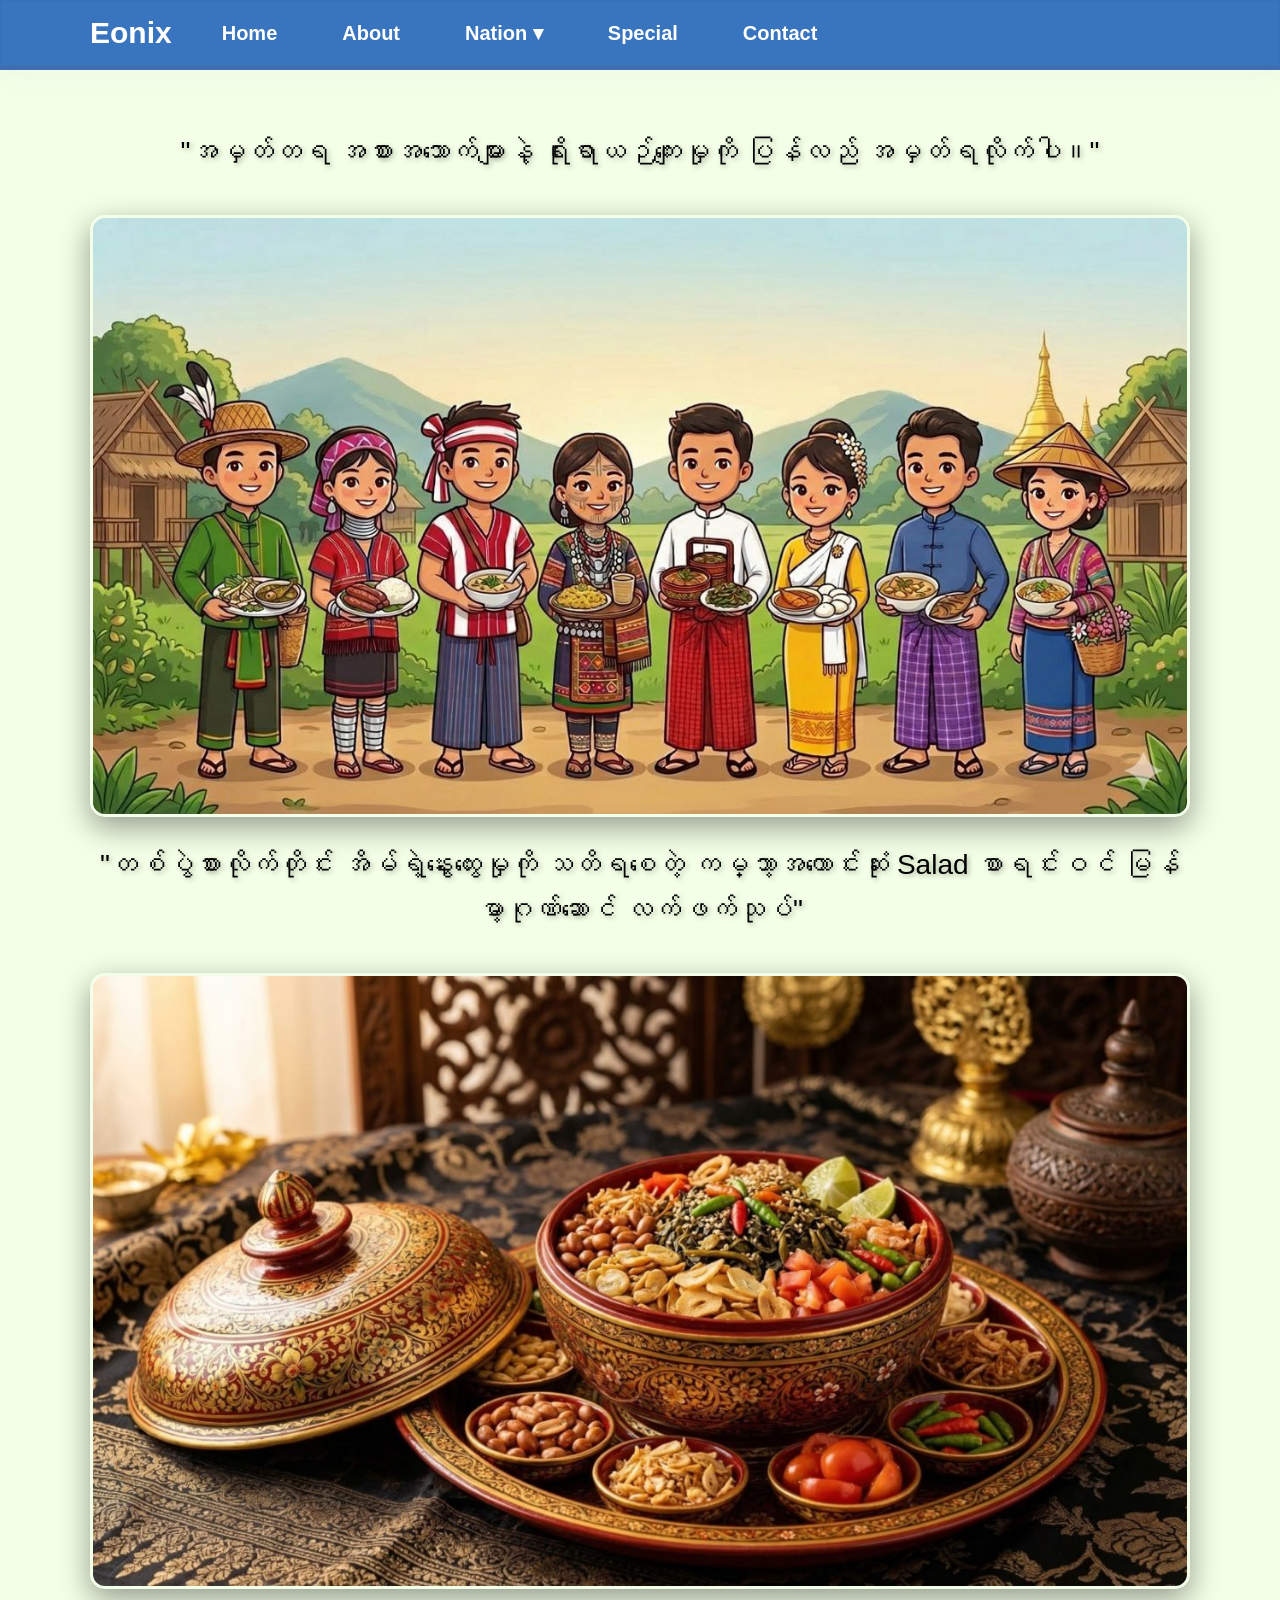
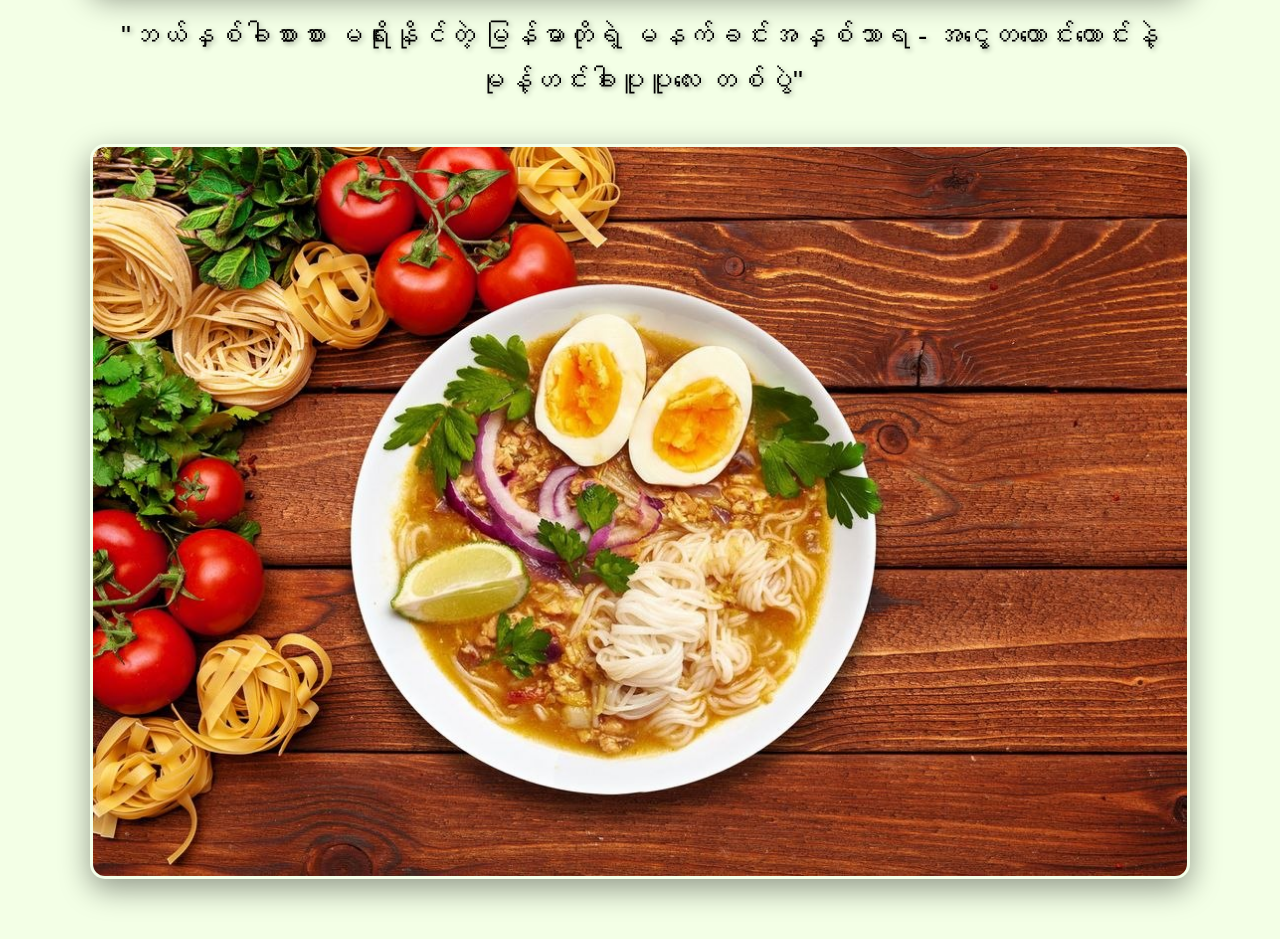
<file: index.html>
<!DOCTYPE html>
<html lang="en">
<head>
    <meta charset="UTF-8">
    <meta name="viewport" content="width=device-width, initial-scale=1.0">
    <title>HelloCoder - Authentic Myanmar Flavors</title>
    <link rel="stylesheet" href="style.css">
</head>
<body>

    <div class="main-wrapper">
        <nav class="navbar">
            <div class="container">
                <div class="logo">
                   <a href="#"><strong class="BrandName">Eonix</strong></a>
                </div>
                <ul class="nav-links">
                    <li><a href="#">Home</a></li>
                    <li><a href="#">About</a></li>
                    
                    <li class="dropdown">
                        <a href="javascript:void(0)" class="dropbtn" id="nationBtn">Nation ▾</a>
                        <ul class="dropdown-content" id="nationDropdown">
                            <li><a href="kachin.html">Kachin</a></li>
                            <li><a href="kayah.html">Kayah</a></li>
                            <li><a href="kayin.html">Kayin</a></li>
                            <li><a href="chin.html">Chin</a></li>
                            <li><a href="mon.html">Mon</a></li>
                            <li><a href="rakhine.html">Rakhine</a></li>
                            <li><a href="shan.html">Shan</a></li>
                            <li><a href="burma.html">Burma</a></li>
                        </ul>
                    </li>

                    <li><a href="special.html">Special</a></li>
                    <li><a href="#">Contact</a></li>
                </ul>
            </div>
        </nav>

        <main class="hero-section">
            <div class="container content-center">
                <h1 class="welcomemessage">"အမှတ်တရ အစားအသောက်များနဲ့ ရိုးရာယဉ်ကျေးမှုကို ပြန်လည် အမှတ်ရလိုက်ပါ။"</h1>
                
                <div class="banner-box1">
                    <img src="bannerone.jpg" alt="Myanmar Culture Banner" class="banner-img1">
                </div><br>
                <h1 class="welcomemessage">"တစ်ပွဲစားလိုက်တိုင်း အိမ်ရဲ့နွေးထွေးမှုကို သတိရစေတဲ့ ကမ္ဘာ့အကောင်းဆုံး Salad စာရင်းဝင် မြန်မာ့ဂုဏ်ဆောင် လက်ဖက်သုပ်"</h1>
                <div class = "banner-box2">
                    <img src="bunnertwo.jpg" alt="Myanmar Culture LatFat" class="banner-img2">
                </div><br>
                <h1 class="welcomemessage">"ဘယ်နှစ်ခါစားစား မရိုးနိုင်တဲ့ မြန်မာတိုရဲ့ မနက်ခင်းအနှစ်သာရ - အငွေ့တထောင်းထောင်းနဲ့ မုန့်ဟင်းခါးပူပူလေး တစ်ပွဲ"</h1>
                <div class = "banner-box3">
                    <img src="bannerthree.jpg" alt="Myanmar Culture MontHinKhar" class="banner-img3">
                </div>
            </div>
        </main>
    </div>

    <script>
        document.addEventListener('DOMContentLoaded', () => {
            const nationBtn = document.getElementById('nationBtn');
            const nationDropdown = document.getElementById('nationDropdown');

            // Toggle dropdown on click
            nationBtn.addEventListener('click', (e) => {
                e.stopPropagation(); // Prevents the window click listener from firing immediately
                nationDropdown.classList.toggle('show');
            });

            // Close the dropdown if the user clicks anywhere else on the page
            window.addEventListener('click', (event) => {
                if (!event.target.matches('#nationBtn')) {
                    if (nationDropdown.classList.contains('show')) {
                        nationDropdown.classList.remove('show');
                    }
                }
            });
        });
    </script>
</body>
</html>
</file>
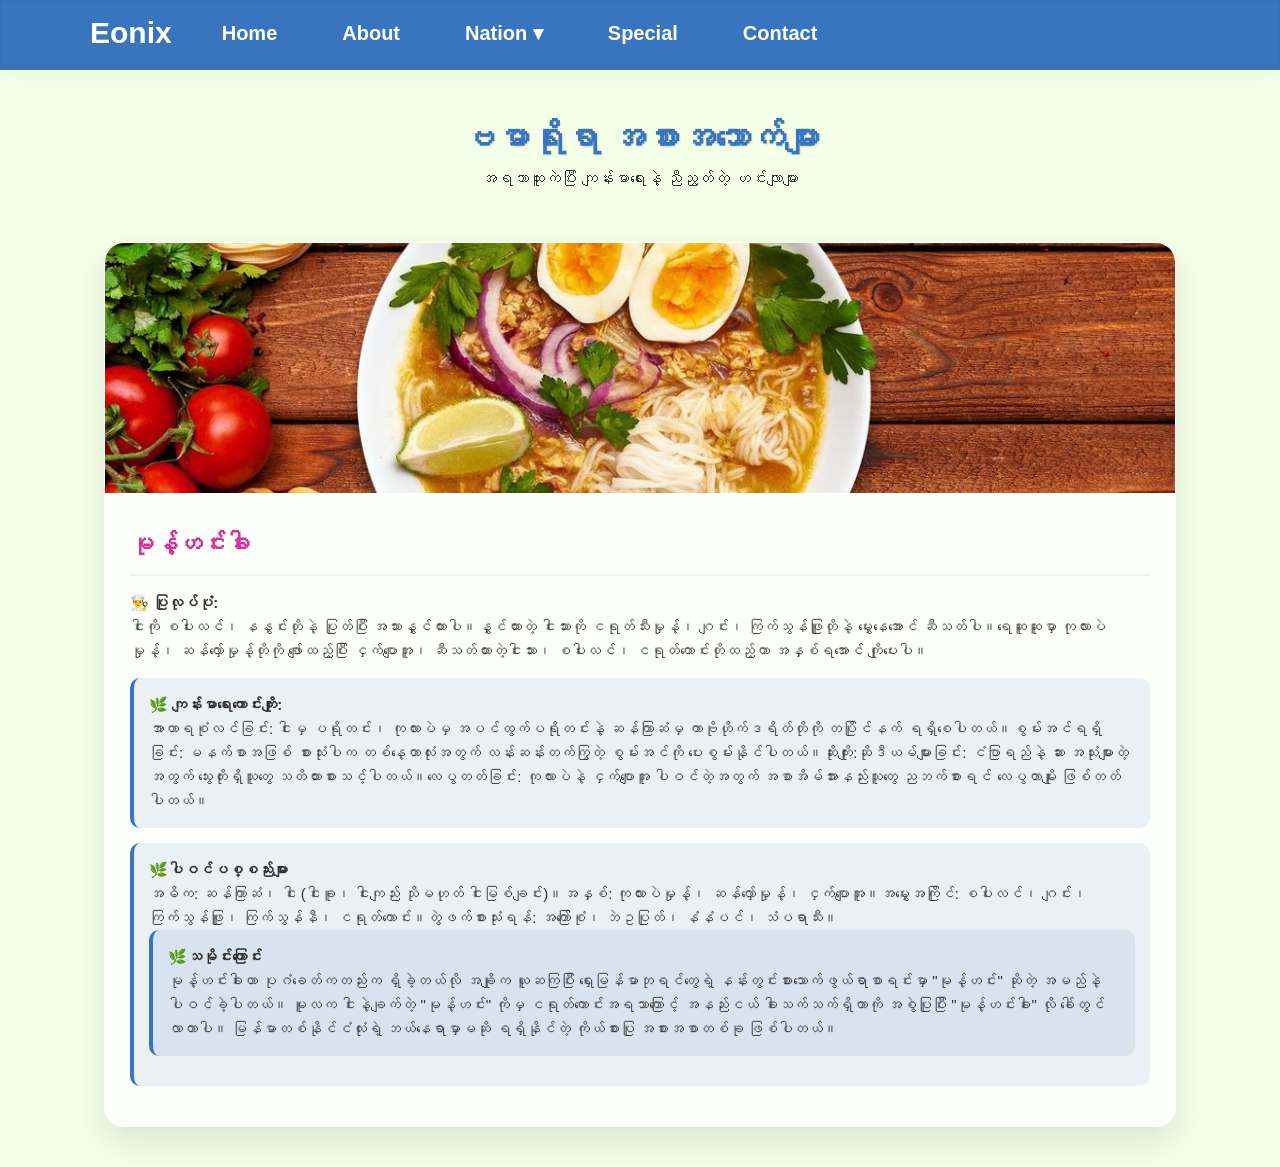
<file: burma.html>
<!DOCTYPE html>
<html lang="en">
<head>
    <meta charset="UTF-8">
    <meta name="viewport" content="width=device-width, initial-scale=1.0">
    <title>HelloCoder - Authentic Myanmar Flavors</title>
    <link rel="stylesheet" href="burma.css">
</head>
<body>

    <div class="main-wrapper">
        <nav class="navbar">
            <div class="container">
                <div class="logo">
                   <a href="#"><strong class="BrandName">Eonix</strong></a>
                </div>
                <ul class="nav-links">
                    <li><a href="index.html">Home</a></li>
                    <li><a href="#">About</a></li>
                    
                    <li class="dropdown">
                        <a href="javascript:void(0)" class="dropbtn" id="nationBtn">Nation ▾</a>
                        <ul class="dropdown-content" id="nationDropdown">
                            <li><a href="kachin.html">Kachin</a></li>
                            <li><a href="kayah.html">Kayah</a></li>
                            <li><a href="kayin.html">Kayin</a></li>
                            <li><a href="chin.html">Chin</a></li>
                            <li><a href="mon.html">Mon</a></li>
                            <li><a href="rakhine.html">Rakhine</a></li>
                            <li><a href="shan.html">Shan</a></li>
                            <li><a href="burma.html">Burma</a></li>
                        </ul>
                    </li>

                    <li><a href="special.html">Special</a></li>
                    <li><a href="#">Contact</a></li>
                </ul>
            </div>
        </nav>

<div class="food-page-container">
    <header class="page-title">
        <h1>ဗမာရိုးရာ အစားအသောက်များ</h1>
        <p>အရသာထူးကဲပြီး ကျန်းမာရေးနဲ့ ညီညွတ်တဲ့ ဟင်းလျာများ</p>
    </header>

    <div class="food-grid">
        <article class="food-card">
            <div class="food-image">
                <img src="bannerthree.jpg" alt="Burma Chicken Curry">
            </div>
            <div class="food-info">
                <h2>မုန့်ဟင်းခါး</h2>
                <div class="tabs">
                    <div class="tab-item">
                        <strong>👨‍🍳 ပြုလုပ်ပုံ:</strong>
                        <p>ငါးကို စပါးလင်၊ နနွင်းတိုနဲ့ ပြုတ်ပြီး အသားနွှင်ထားပါ။
​နွှင်ထားတဲ့ ငါးသားကို ငရုတ်သီးမှုန့်၊ ဂျင်း၊ ကြက်သွန်ဖြူတိုနဲ့ မွှေးနေအောင် ဆီသတ်ပါ။
​ရေဆူဆူမှာ ကုလားပဲမှုန့်၊ ဆန်လှော်မှုန့်တိုကို ဖျော်ထည့်ပြီး ငှက်ပျောအူ၊ ဆီသတ်ထားတဲ့ငါးသား၊ စပါးလင်၊ ငရုတ်ကောင်းတိုထည့်ကာ အနှစ်ရအောင် ကျိုပေးပါ။</p>
                    </div>
                    <div class="tab-item health-note">
                        <strong>🌿 ကျန်းမာရေးကောင်းကျိုး:</strong>
                        <p>​အာဟာရစုံလင်ခြင်း: ငါးမှ ပရိုတင်း၊ ကုလားပဲမှ အပင်ထွက်ပရိုတင်းနဲ့ ဆန်ကြာဆံမှ ကာဗိုဟိုက်ဒရိတ်တိုကို တပြိုင်နက် ရရှိစေပါတယ်။
​စွမ်းအင်ရရှိခြင်း: မနက်စာအဖြစ် စားသုံးပါက တစ်နေ့တာလုံးအတွက် လန်းဆန်းတက်ကြွတဲ့ စွမ်းအင်ကို ပေးစွမ်းနိုင်ပါတယ်။
​ဆိုးကျိုး:
​ဆိုဒီယမ်များခြင်း: ငံပြာရည်နဲ့ ဆား အသုံးများတဲ့အတွက် သွေးတိုးရှိသူတွေ သတိထားစားသင့်ပါတယ်။
​လေပွတတ်ခြင်း: ကုလားပဲနဲ့ ငှက်ပျောအူ ပါဝင်တဲ့အတွက် အစာအိမ်အားနည်းသူတွေ ညဘက်စားရင် လေပွတာမျိုး ဖြစ်တတ်ပါတယ်။</p>
                    </div>
                    <div class="tab-item health-note">
                        <strong>🌿ပါဝင်ပစ္စည်းများ</strong>
                        <p>အဓိက: ဆန်ကြာဆံ၊ ငါး (ငါးခူ၊ ငါးကျည်း သိုမဟုတ် ငါးမြစ်ချင်း)။
​အနှစ်: ကုလားပဲမှုန့်၊ ဆန်လှော်မှုန့်၊ ငှက်ပျောအူ။
​အမွှေးအကြိုင်: စပါးလင်၊ ဂျင်း၊ ကြက်သွန်ဖြူ၊ ကြက်သွန်နီ၊ ငရုတ်ကောင်း။
​တွဲဖက်စားသုံးရန်: အကြော်စုံ၊ ဘဲဥပြုတ်၊ နံနံပင်၊ သံပရာသီး။</p>
<div class="tab-item health-note">
                        <strong>🌿သမိုင်းကြောင်း</strong>
                        <p>​မုန့်ဟင်းခါးဟာ ပုဂံခေတ်ကတည်းက ရှိခဲ့တယ်လို အချိုက ယူဆကြပြီး ရှေးမြန်မာဘုရင်တွေရဲ့ နန်းတွင်းစားသောက်ဖွယ်ရာစာရင်းမှာ "မုန့်ဟင်း" ဆိုတဲ့ အမည်နဲ့ ပါဝင်ခဲ့ပါတယ်။ မူလက ငါးနဲ့ချက်တဲ့ "မုန့်ဟင်း" ကိုမှ ငရုတ်ကောင်းအရသာကြောင့် အနည်းငယ် ခါးသက်သက်ရှိတာကို အစွဲပြုပြီး "မုန့်ဟင်းခါး" လို ခေါ်တွင်လာတာပါ။ မြန်မာတစ်နိုင်ငံလုံးရဲ့ ဘယ်နေရာမှာမဆို ရရှိနိုင်တဲ့ ကိုယ်စားပြု အစားအစာတစ်ခု ဖြစ်ပါတယ်။</p>
                    </div>
                    </div>
                </div>
            </div>
        </article>

       <!--<article class="food-card">
            <div class="food-image">
                <img src="Photos/kachin_pounded_beef.jpg" alt="Pounded Beef">
            </div>
            <div class="food-info">
                <h2>အမဲသားထောင်း</h2>
                <div class="tab-item">
                    <strong>👨‍🍳 ပြုလုပ်ပုံ:</strong>
                    <p>အမဲသားခြောက်ကို မီးကင်ပြီး ငရုတ်သီး၊ ကြက်သွန်ဖြူ၊ မကောက်ဥတို့နဲ့ ညက်အောင် ထောင်းပေးရပါတယ်။</p>
                </div>
                <div class="tab-item health-note">
                    <strong>🌿 ကျန်းမာရေးကောင်းကျိုး:</strong>
                    <p>ပရိုတင်းဓာတ် ကြွယ်ဝပြီး အဆီပါဝင်မှု နည်းပါးပါတယ်။</p>
                </div>
            </div>
        </article> --> 
        
        </div>
</div>
<script>
        document.addEventListener('DOMContentLoaded', () => {
            const nationBtn = document.getElementById('nationBtn');
            const nationDropdown = document.getElementById('nationDropdown');

            // Toggle dropdown on click
            nationBtn.addEventListener('click', (e) => {
                e.stopPropagation(); // Prevents the window click listener from firing immediately
                nationDropdown.classList.toggle('show');
            });

            // Close the dropdown if the user clicks anywhere else on the page
            window.addEventListener('click', (event) => {
                if (!event.target.matches('#nationBtn')) {
                    if (nationDropdown.classList.contains('show')) {
                        nationDropdown.classList.remove('show');
                    }
                }
            });
        });
    </script>
</body>
</html>
</file>
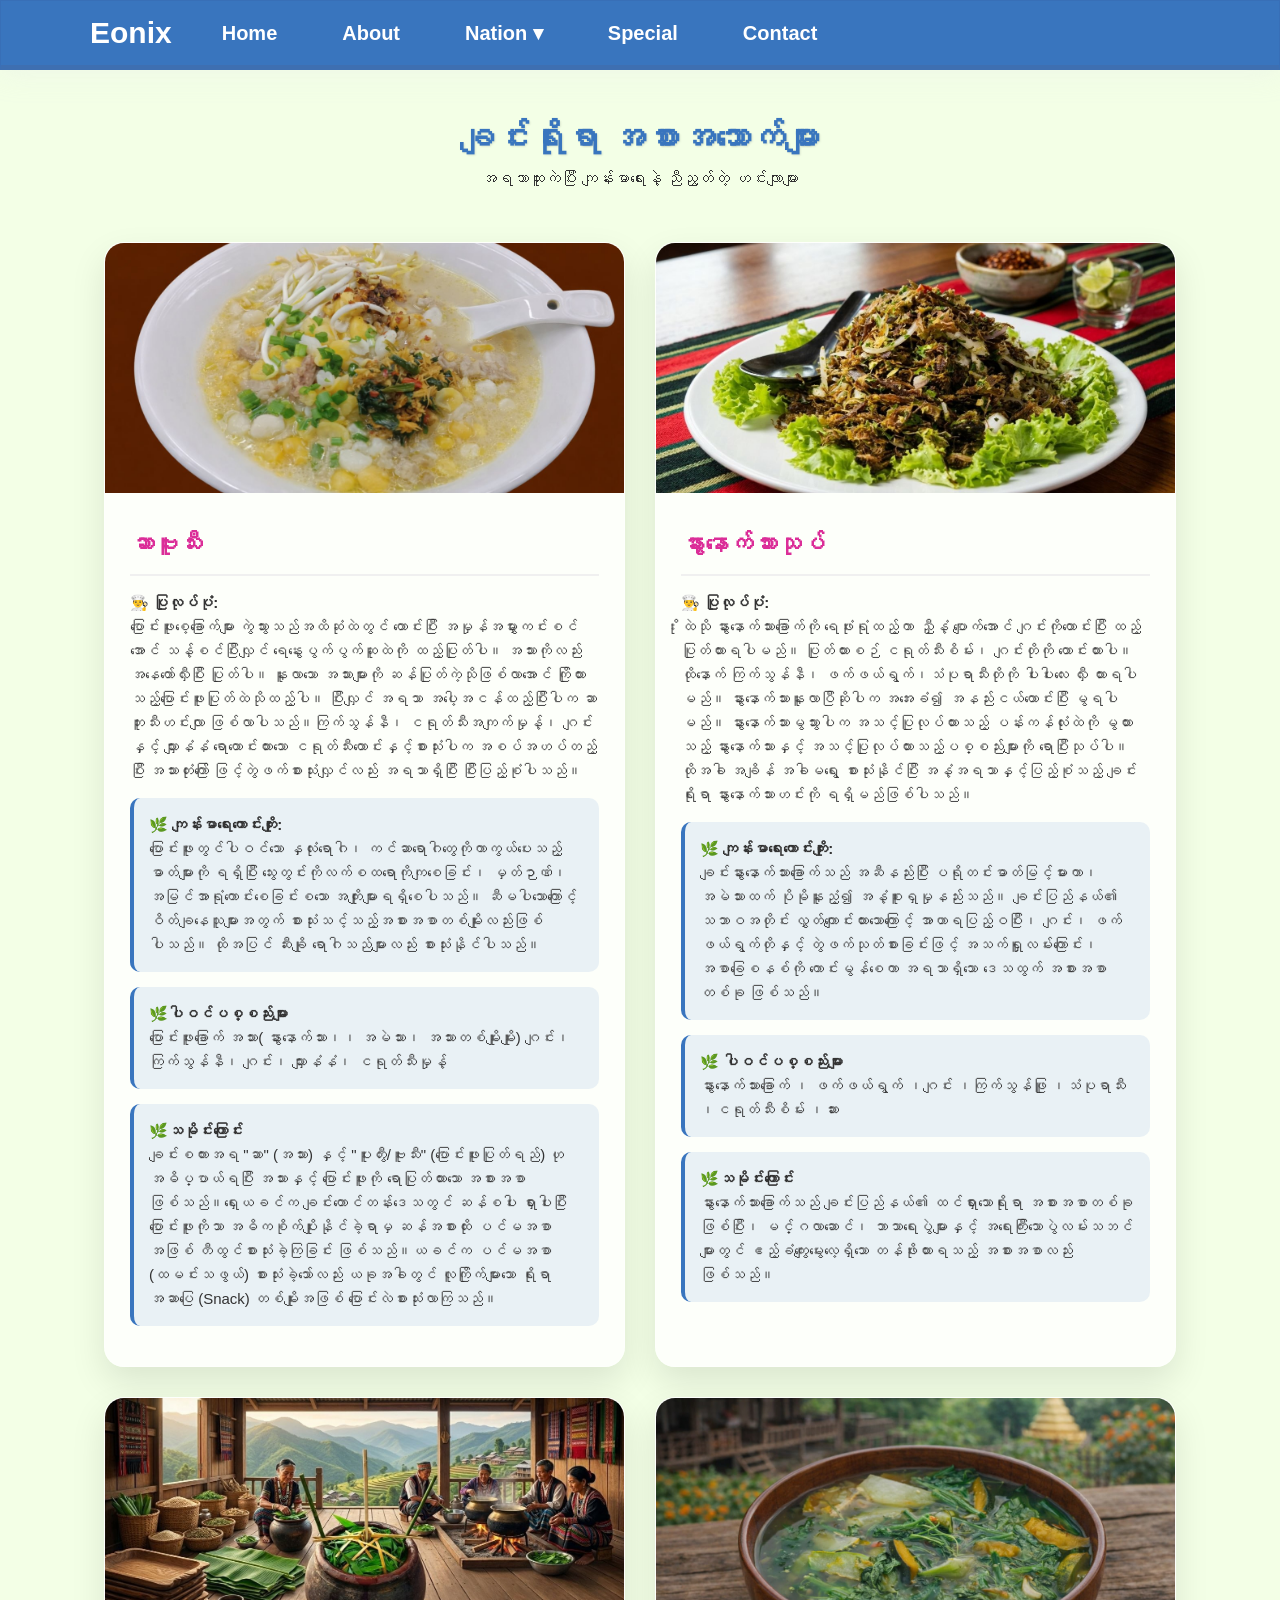
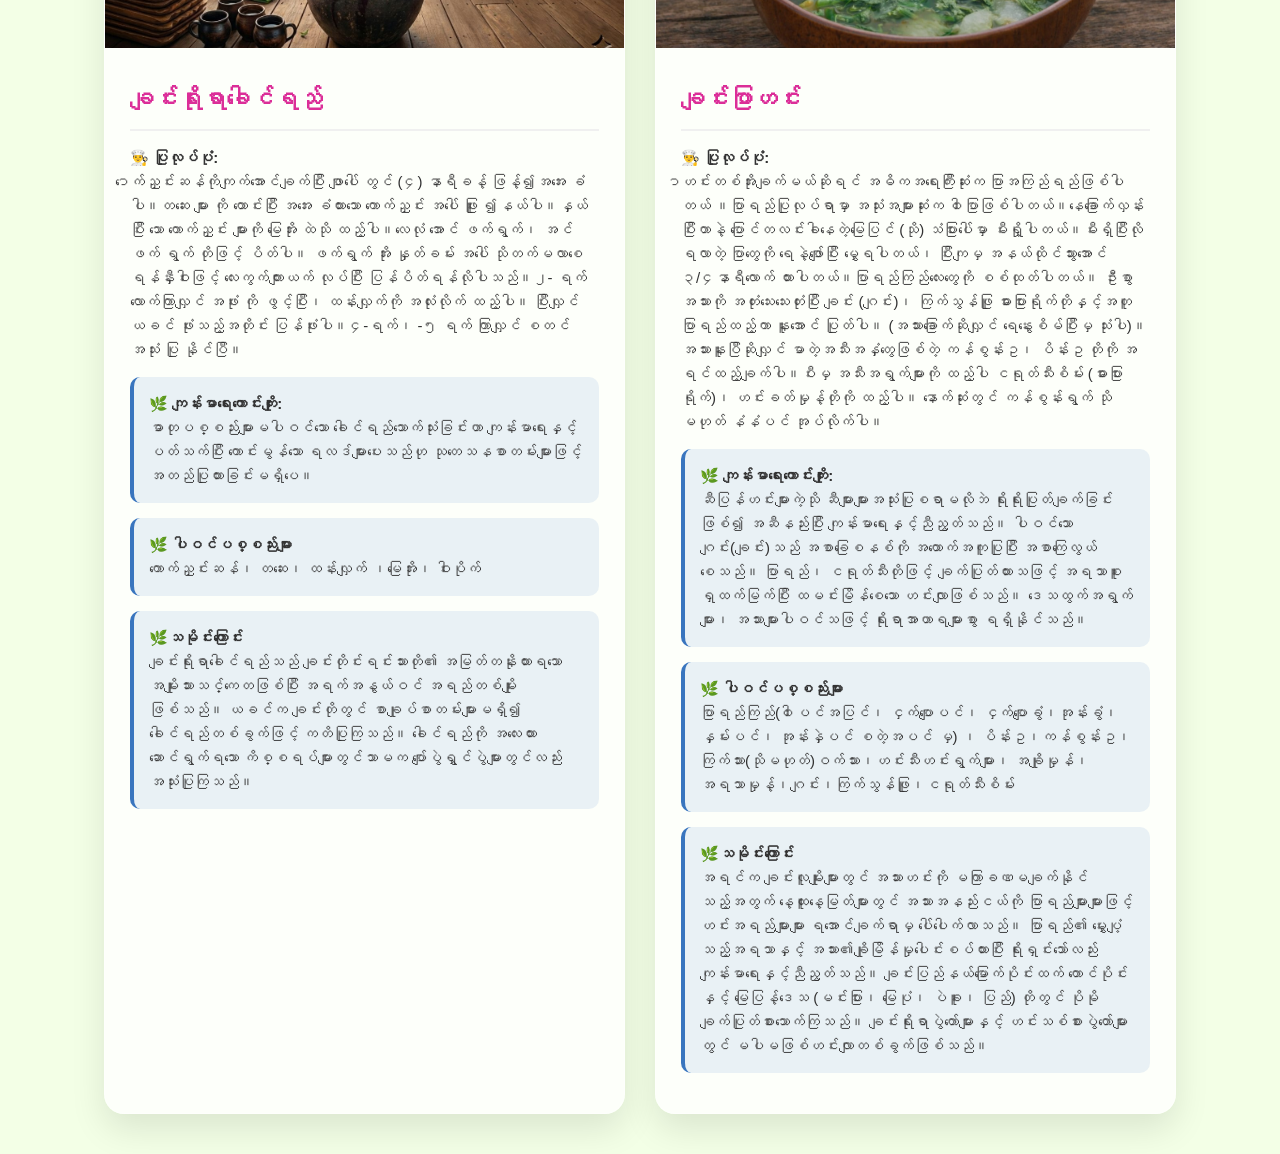
<file: chin.html>
<!DOCTYPE html>
<html lang="en">
<head>
    <meta charset="UTF-8">
    <meta name="viewport" content="width=device-width, initial-scale=1.0">
    <title>HelloCoder - Authentic Myanmar Flavors</title>
    <link rel="stylesheet" href="chin.css">
</head>
<body>

    <div class="main-wrapper">
        <nav class="navbar">
            <div class="container">
                <div class="logo">
                   <a href="#"><strong class="BrandName">Eonix</strong></a>
                </div>
                <ul class="nav-links">
                    <li><a href="index.html">Home</a></li>
                    <li><a href="#">About</a></li>
                    
                    <li class="dropdown">
                        <a href="javascript:void(0)" class="dropbtn" id="nationBtn">Nation ▾</a>
                        <ul class="dropdown-content" id="nationDropdown">
                            <li><a href="kachin.html">Kachin</a></li>
                            <li><a href="kayah.html">Kayah</a></li>
                            <li><a href="kayin.html">Kayin</a></li>
                            <li><a href="chin.html">Chin</a></li>
                            <li><a href="mon.html">Mon</a></li>
                            <li><a href="rakhine.html">Rakhine</a></li>
                            <li><a href="shan.html">Shan</a></li>
                            <li><a href="burma.html">Burma</a></li>
                        </ul>
                    </li>

                    <li><a href="#">Special</a></li>
                    <li><a href="#">Contact</a></li>
                </ul>
            </div>
        </nav>

<div class="food-page-container">
    <header class="page-title">
        <h1>ချင်းရိုးရာ အစားအသောက်များ</h1>
        <p>အရသာထူးကဲပြီး ကျန်းမာရေးနဲ့ ညီညွတ်တဲ့ ဟင်းလျာများ</p>
    </header>

    <div class="food-grid">
        <article class="food-card">
            <div class="food-image">
                <img src="chin_curry_one.jpg" alt="Kachin Chicken Curry">
            </div>
            <div class="food-info">
                <h2>ဆာဗူးသီး</h2>
                <div class="tabs">
                    <div class="tab-item">
                        <strong>👨‍🍳 ပြုလုပ်ပုံ:</strong>
                        <p>ပြောင်းဖူးစေ့ခြောက်များ ကွဲသွားသည်အထိဆုံထဲတွင် ထောင်းပြီး အမှုန်အမွှားကင်းစင်အောင် သန့်စင်ပြီးလျှင် ရေနွေးပွက်ပွက်ဆူထဲကို ထည့်ပြုတ်ပါ။ အသားကိုလည်း အနေတော်လှီးပြီး ပြုတ်ပါ။ နူးလာသော အသားများကို ဆန်ပြုတ်ကဲ့သိုဖြစ်လာအောင် ကြိုထားသည့်ပြောင်းဖူးပြုတ်ထဲသိုထည့်ပါ။ ပြီးလျှင် အရသာ အပေါ့အငန်ထည့်ပြီးပါက ဆာဘူးသီးဟင်းလျာ ဖြစ်လာပါသည်။ကြက်သွန်နီ၊ ငရုတ်သီးအကျက်မှုန့်၊ ဂျင်းနှင့် သျှားနံနံ ရောထောင်းထားသော ငရုတ်သီးထောင်းနှင့်စားသုံးပါက အစပ်အဟပ်တည့်ပြီး အသားတုံးကြော်​ ဖြင့်တွဲဖက်စားသုံးလျှင်လည်း အရသာရှိပြီး ပြီးပြည့်စုံပါသည်။</p>
                    </div>
                    <div class="tab-item health-note">
                        <strong>🌿 ကျန်းမာရေးကောင်းကျိုး:</strong>
                        <p>ပြောင်းဖူးတွင်ပါဝင်​သော နှလုံးရောဂါ၊ ကင်ဆာရောဂါတွေကိုကာကွယ်ပေးသည့် ဓာတ်များကို ရရှိပြီး​ သွေးတွင်းကိုလက်စထရောကိုကျ​စေခြင်း၊ မှတ်ဉာဏ်၊ အမြင်အာရုံကောင်းစေခြင်းစသော အကျိုးများရရှိစေပါသည်။ ဆီမပါသောကြောင့် ဝိတ်ချနေသူများအတွက် စားသုံးသင့်သည့်အစားအစာတစ်မျိုးလည်းဖြစ်ပါသည်။ ထိုအပြင် ဆီးချို ရောဂါသည်များလည်း စားသုံးနိုင်ပါသည်။</p>
                    </div>
                    <div class="tab-item health-note">
                        <strong>🌿ပါဝင်ပစ္စည်းများ</strong>
                        <p>ပြောင်းဖူးခြောက်
အသား( နွားနောက်သား၊၊ အမဲသား၊ အသားတစ်မျိုးမျိုး)
ဂျင်း၊ ကြက်သွန်နီ၊ ဂျင်း၊ သျှားနံနံ၊ ငရုတ်သီးမှုန့်
 </p>
                    </div>
                    <div class="tab-item health-note">
                        <strong>🌿သမိုင်းကြောင်း</strong>
                        <p> ချင်းစကားအရ "ဆာ" (အသား) နှင့် "ပူးတွီး/ဗူးသီး" (ပြောင်းဖူးပြုတ်ရည်) ဟု အဓိပ္ပာယ်ရပြီး အသားနှင့် ပြောင်းဖူးကို ရောပြုတ်ထားသော အစားအစာဖြစ်သည်။ရှေးယခင်က ချင်းတောင်တန်းဒေသတွင် ဆန်စပါး ရှားပါးပြီး ပြောင်းဖူးကိုသာ အဓိကစိုက်ပျိုးနိုင်ခဲ့ရာမှ ဆန်အစားထိုး ပင်မအစာအဖြစ် တီထွင်စားသုံးခဲ့ကြခြင်း ဖြစ်သည်။ယခင်က ပင်မအစာ (ထမင်းသဖွယ်) စားသုံးခဲ့သော်လည်း ယခုအခါတွင် လူကြိုက်များသော ရိုးရာအဆာပြေ (Snack) တစ်မျိုးအဖြစ် ပြောင်းလဲစားသုံးလာကြသည်။</p>
                    </div>
                </div>
            </div>
        </article>

        <article class="food-card">
            <div class="food-image">
                <img src="chin_curry_two.jpg" alt="Pounded Beef">
            </div>
            <div class="food-info">
                <h2>နွားနောက်သားသုပ်</h2>
                <div class="tab-item">
                    <strong>👨‍🍳 ပြုလုပ်ပုံ:</strong>
                    <p>ိုးထဲသို နွားနောက်သားခြောက်ကို ရေဖုံးရုံထည့်ကာ ညှီနံ့ ပျောက်အောင် ဂျင်းကိုထောင်းပြီး ထည့်ပြုတ်ထားရပါမည်။ ပြုတ်ထားစဉ် ငရုတ်သီးစိမ်း၊ ဂျင်းတိုကို ထောင်းထားပါ။ ထိုနောက် ကြက်သွန်နီ၊ ဖက်ဖယ်ရွက်၊သံပုရာသီးတိုကို ပါးပါးလေး လှီး ထားရပါမည်။ နွားနောက်သားနူးလာပြီဆိုပါက အအေးခံ၍ အနည်းငယ်ထောင်းပြီး မွရပါ မည်။ နွားနောက်သားမွသွားပါက အသင့်ပြုလုပ်ထားသည့် ပန်းကန်လုံးထဲကို မွထားသည့် နွားနောက်သားနှင့် အသင့်ပြုလုပ်ထားသည့်ပစ္စည်းများကို ရောပြီးသုပ်ပါ။ ထိုအခါ အချိန် အခါမရွေး စားသုံးနိုင်ပြီး အနံ့အရသာနှင့်ပြည့်စုံသည့် ချင်းရိုးရာ နွားနောက်သားဟင်းကို ရရှိမည်ဖြစ်ပါသည်။</p>
                </div>
                <div class="tab-item health-note">
                    <strong>🌿 ကျန်းမာရေးကောင်းကျိုး:</strong>
                    <p>ချင်းနွားနောက်သားခြောက်သည် အဆီနည်းပြီး ပရိုတင်းဓာတ်မြင့်မားကာ၊ အမဲသားထက် ပိုမိုနူးညံ့၍ အနံ့စူးရှမှုနည်းသည်။ ချင်းပြည်နယ်၏ သဘာဝအတိုင်း လွှတ်ကျောင်းထားသောကြောင့် အာဟာရပြည့်ဝပြီး၊ ဂျင်း၊ ဖက်ဖယ်ရွက်တိုနှင့် တွဲဖက်သုတ်စားခြင်းဖြင့် အသက်ရှူလမ်းကြောင်း၊ အစာခြေစနစ်ကို ကောင်းမွန်စေကာ အရသာရှိသော ဒေသထွက် အစားအစာတစ်ခု ဖြစ်သည်။  </p>
                </div>
                <div class="tab-item health-note">
                        <strong>🌿 ပါဝင်ပစ္စည်းများ</strong>
                        <p> နွားနောက်သားခြောက် ၊ ဖက်ဖယ်ရွက်  ၊ဂျင်း  ၊ကြက်သွန်ဖြူ  ၊သံပုရာသီး  ၊ငရုတ်သီးစိမ်း ၊ဆား    </p>
                    </div>
                    <div class="tab-item health-note">
                        <strong>🌿သမိုင်းကြောင်း</strong>
                        <p> နွားနောက်သားခြောက်သည် ချင်းပြည်နယ်၏ ထင်ရှားသောရိုးရာ အစားအစာတစ်ခုဖြစ်ပြီး၊ မင်္ဂလာဆောင်၊ ဘာသာရေးပွဲများနှင့် အရေးကြီးသောပွဲလမ်းသဘင်များတွင် ဧည့်ခံကျွေးမွေးလေ့ရှိသော တန်ဖိုးထားရသည့် အစားအစာလည်း ဖြစ်သည်။</p>
                    </div>
            </div>
        </article> 

        <article class="food-card">
            <div class="food-image">
                <img src="chin_curry_three.jpg" alt="Pounded Beef">
            </div>
            <div class="food-info">
                <h2>ချင်းရိုးရာခေါင်ရည်</h2>
                <div class="tab-item">
                    <strong>👨‍🍳 ပြုလုပ်ပုံ:</strong>
                    <p>ောက်ညှင်းဆန်ကိုကျက်အောင်ချက်ပြီး ဖျာပေါ် တွင် (၄) နာရီခန့် ​​ဖြန့်​၍အအေး ခံပါ။တဆေး များ ကို ထောင်းပြီး အအေး ခံထားသော ကောက်ညှင်း အပေါ် ဖြူး ၍​နယ်ပါ။နှယ်ပြီး သော ကောက်ညှင်း များကို မြေအိုး ထဲသို ထည့်ပါ။လေလုံ အောင် ဖက်ရွက်၊ အင်ဖက် ရွက် တိုဖြင့် ပိတ်ပါ။ ဖက်ရွက် အိုး နှုတ်ခမ်း အပေါ် သိုတက်မလာစေရန်နှီးဝါးဖြင့် လေးကွက်ကျားယက် လုပ်ပြီး ပြန်ပိတ်ရန်လိုပါသည်။၂- ရက် လောက်ကြာလျှင် အဖုံး ကို ဖွင့်ပြီး၊ ထန်းလျှက်ကို အလုံးလိုက် ထည့်ပါ။  ပြီးလျှင် ယခင် ဖုံးသည့်အတိုင်း ပြန်ဖုံးပါ။၄-ရက်၊ -၅ ရက် ကြာလျှင် စတင် အသုံး ပြု နိုင်ပြီ။</p>
                </div>
                <div class="tab-item health-note">
                    <strong>🌿 ကျန်းမာရေးကောင်းကျိုး:</strong>
                    <p>ဓာတုပစ္စည်းများမပါဝင်​သော ခေါင်ရည်သောက်သုံးခြင်းဟာ ကျန်းမာရေးနှင့်ပတ်သက်ပြီး ကောင်းမွန်သော ရလဒ်များပေးသည်ဟု သုတေသနစာတမ်းများဖြင့်အတည်ပြုထားခြင်းမရှိပေ။ </p>
                </div>
                <div class="tab-item health-note">
                        <strong>🌿 ပါဝင်ပစ္စည်းများ</strong>
                        <p>ကောက်ညှင်းဆန်၊ တဆေး၊ ထန်းလျှက် ၊မြေအိုး၊ ဝါးပိုက်  </p>
                    </div>
                    <div class="tab-item health-note">
                        <strong>🌿သမိုင်းကြောင်း</strong>
                        <p> ချင်းရိုးရာခေါင်ရည်သည် ချင်းတိုင်းရင်းသားတို၏ အမြတ်တနိုးထားရ​သော အမျိုးသားသင်္ကေတဖြစ်ပြီး အရက်အနွယ်ဝင် အရည်တစ်မျိုးဖြစ်သည်။ ယခင်က ချင်းတိုတွင် စာချုပ်စာတမ်းများမရှိ၍ ခေါင်ရည်တစ်ခွက်ဖြင့် ကတိပြုကြသည်။ ခေါင်ရည်ကို အလေးထားဆောင်ရွက်ရသော ကိစ္စရပ်များတွင်သာမက ပျော်ပွဲရွှင်ပွဲများတွင်လည်း အသုံးပြုကြသည်။</p>
                    </div>
            </div>
        </article> 
        
         <article class="food-card">
            <div class="food-image">
                <img src="chin_curry_four.jpg" alt="Pounded Beef">
            </div>
            <div class="food-info">
                <h2>ချင်းပြာဟင်း</h2>
                <div class="tab-item">
                    <strong>👨‍🍳 ပြုလုပ်ပုံ:</strong>
                    <p>ာဟင်းတစ်အိုးချက်မယ်ဆိုရင် အဓိကအရေးကြီးဆုံးက ပြာအကြည်ရည်ဖြစ်ပါတယ် ။ပြာရည်ပြုလုပ်ရာမှာ အသုံးအများဆုံးက ၀ါးပြာဖြစ်ပါတယ်။နေခြောက်လှန်းပြီးတာနဲ့ ပြောင်တလင်းခါနေတဲ့မြေပြင် (သို) သံပြားပေါ်မှာ မီးရှို့ပါတယ်။မီးရှိပြီးလိုရလာတဲ့ ပြာတွေကို ရေနဲ့ဖျော်ပြီး မွှေရပါတယ်၊ ပြီးကျမှ အနယ်ထိုင်သွားအောင် ၃/၄နာရီလောက် ထားပါတယ်။ပြာရည်ကြည်လေးတွေကို စစ်ထုတ်ပါတယ်။  ဦးစွာ အသားကို အတုံးသေးသေးတုံးပြီး ချင်း (ဂျင်း)၊ ကြက်သွန်ဖြူ ဓားပြားရိုက်တိုနှင့်အတူ ပြာရည်ထည့်ကာ နူးအောင် ပြုတ်ပါ။ (အသားခြောက်ဆိုလျှင် ရေနွေးစိမ်ပြီးမှ သုံးပါ)။ အသားနူးပြီဆိုလျှင် မာတဲ့အသီးအနှံတွေဖြစ်တဲ့ ကန်စွန်းဥ၊ ပိန်းဥ တိုကို အရင်ထည့်ချက်ပါ။ပီးမှ အသီးအရွက်များကို ထည့်ပါ ငရုတ်သီးစိမ်း (ဓားပြားရိုက်)၊ ဟင်းခတ်မှုန့်တိုကို ထည့်ပါ။ နောက်ဆုံးတွင် ကန်စွန်းရွက် သိုမဟုတ် နံနံပင် အုပ်လိုက်ပါ။</p>
                </div>
                <div class="tab-item health-note">
                    <strong>🌿 ကျန်းမာရေးကောင်းကျိုး:</strong>
                    <p>ဆီပြန်ဟင်းများကဲ့သို ဆီများများအသုံးပြုစရာမလိုဘဲ ရိုးရိုးပြုတ်ချက်ခြင်းဖြစ်၍ အဆီနည်းပြီး ကျန်းမာရေးနှင့်ညီညွတ်သည်။
ပါဝင်သော ဂျင်း(ချင်း)သည် အစာခြေစနစ်ကို အထောက်အကူပြုပြီး အစာကြေလွယ်စေသည်။
 ပြာရည်၊ ငရုတ်သီးတိုဖြင့် ချက်ပြုတ်ထားသဖြင့် အရသာစူးရှထက်မြက်ပြီး ထမင်းမြိန်စေသော ဟင်းလျာဖြစ်သည်။
 ဒေသထွက်အရွက်များ၊ အသားများပါဝင်သဖြင့် ရိုးရာအာဟာရများစွာ ရရှိနိုင်သည်။</p>
                </div>
                <div class="tab-item health-note">
                        <strong>🌿 ပါဝင်ပစ္စည်းများ</strong>
                        <p>ပြာရည်ကြည်(၀ါးပင်အပြင်၊ ငှက်ပျောပင်၊ ငှက်ပျောခွံ၊အုန်းခွံ၊နှမ်းပင်၊ အုန်းနှဲပင် စတဲ့အပင် မှ) ၊  ပိန်းဥ၊ကန်စွန်းဥ၊ ကြက်သား(သိုမဟုတ်)ဝက်သား၊ဟင်းသီးဟင်းရွက်များ၊ အချိုမှုန်၊ အရသာမှုန့်၊ဂျင်း၊ကြက်သွန်ဖြူ၊ငရုတ်သီးစိမ်း </p>
                    </div>
                    <div class="tab-item health-note">
                        <strong>🌿သမိုင်းကြောင်း</strong>
                        <p> အရင်က ချင်းလူမျိုးများတွင် အသားဟင်းကို မကြာခဏမချက်နိုင်သည့်အတွက် နေ့ထူးနေ့မြတ်များတွင် အသားအနည်းငယ်ကို ပြာရည်များများဖြင့် ဟင်းအရည်များများ ရအောင်ချက်ရာမှ ပေါ်ပေါက်လာသည်။
ပြာရည်၏ မွှေးပျံ့သည့်အရသာနှင့် အသား၏ချိုမြိန်မှုပေါင်းစပ်ထားပြီး ရိုးရှင်းသော်လည်း ကျန်းမာရေးနှင့်ညီညွတ်သည်။ ချင်းပြည်နယ်မြောက်ပိုင်းထက် တောင်ပိုင်းနှင့် မြေပြန့်ဒေသ (မင်းပြား၊ မြေပုံ၊ ပဲခူး၊ ပြည်) တိုတွင် ပိုမိုချက်ပြုတ်စားသောက်ကြသည်။
 ချင်းရိုးရာပွဲတော်များနှင့် ဟင်းသစ်စားပွဲတော်များတွင် မပါမဖြစ်ဟင်းလျာတစ်ခွက်ဖြစ်သည်။</p>
                    </div>
            </div>
        </article> 
        </div>
</div>
<script>
        document.addEventListener('DOMContentLoaded', () => {
            const nationBtn = document.getElementById('nationBtn');
            const nationDropdown = document.getElementById('nationDropdown');

            // Toggle dropdown on click
            nationBtn.addEventListener('click', (e) => {
                e.stopPropagation(); // Prevents the window click listener from firing immediately
                nationDropdown.classList.toggle('show');
            });

            // Close the dropdown if the user clicks anywhere else on the page
            window.addEventListener('click', (event) => {
                if (!event.target.matches('#nationBtn')) {
                    if (nationDropdown.classList.contains('show')) {
                        nationDropdown.classList.remove('show');
                    }
                }
            });
        });
    </script>
</body>
</html>
</file>
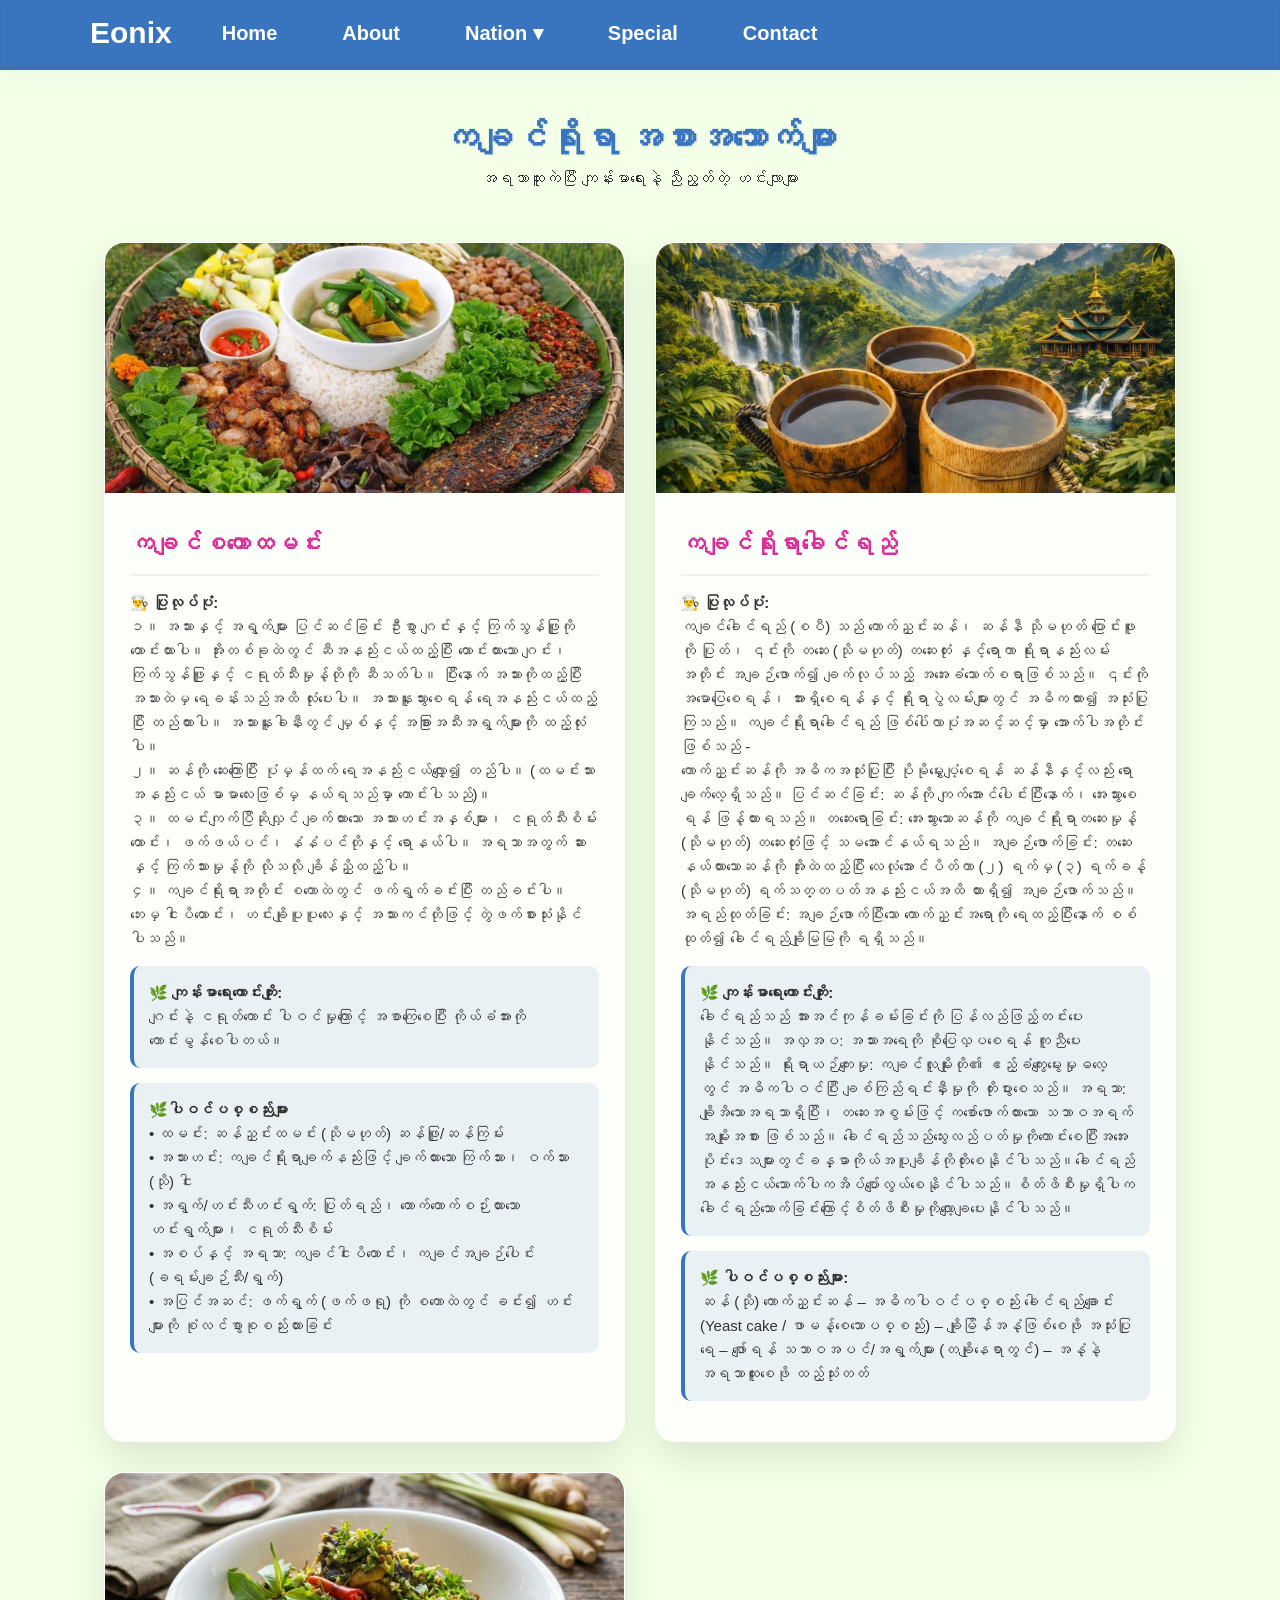
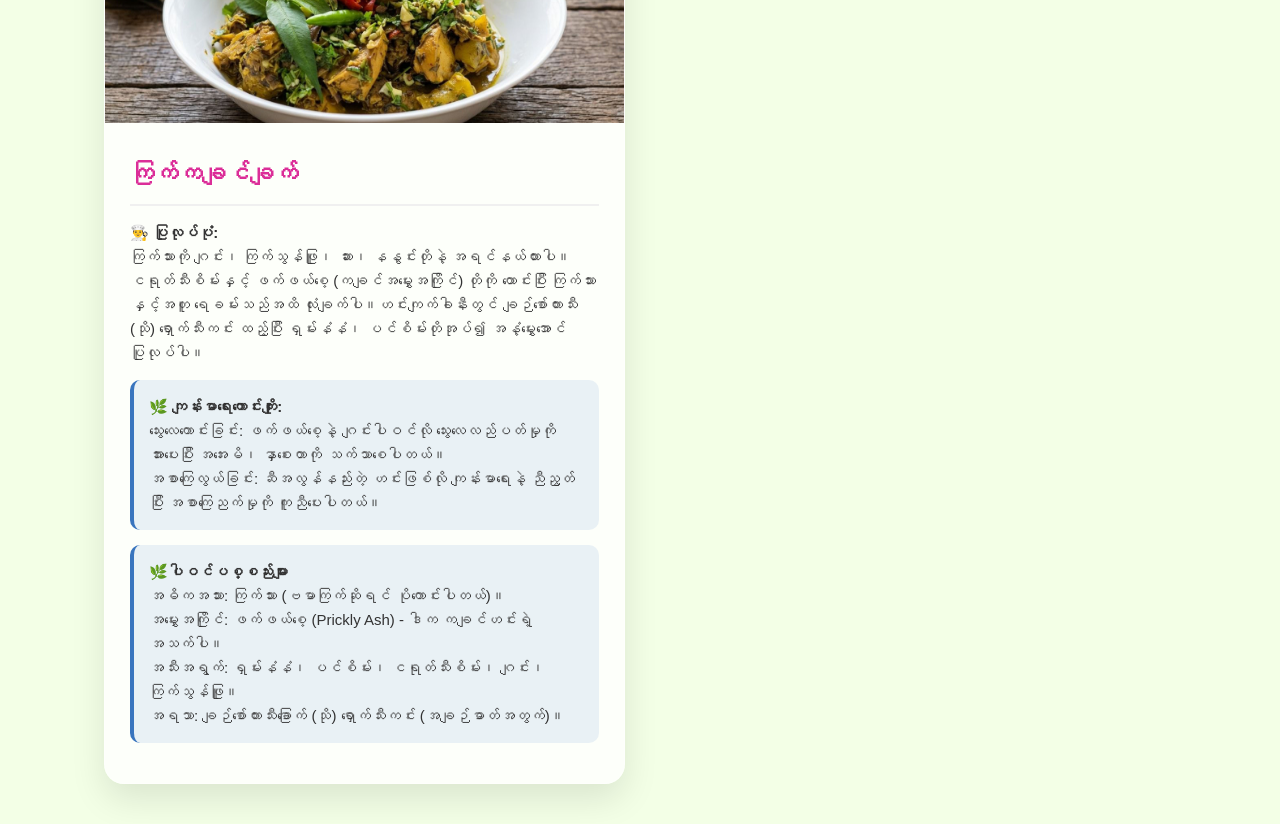
<file: kachin.html>
<!DOCTYPE html>
<html lang="en">
<head>
    <meta charset="UTF-8">
    <meta name="viewport" content="width=device-width, initial-scale=1.0">
    <title>HelloCoder - Authentic Myanmar Flavors</title>
    <link rel="stylesheet" href="kachin.css">
</head>
<body>

    <div class="main-wrapper">
        <nav class="navbar">
            <div class="container">
                <div class="logo">
                   <a href="#"><strong class="BrandName">Eonix</strong></a>
                </div>
                <ul class="nav-links">
                    <li><a href="index.html">Home</a></li>
                    <li><a href="#">About</a></li>
                    
                    <li class="dropdown">
                        <a href="javascript:void(0)" class="dropbtn" id="nationBtn">Nation ▾</a>
                        <ul class="dropdown-content" id="nationDropdown">
                            <li><a href="kachin.html">Kachin</a></li>
                            <li><a href="kayah.html">Kayah</a></li>
                            <li><a href="kayin.html">Kayin</a></li>
                            <li><a href="chin.html">Chin</a></li>
                            <li><a href="mon.html">Mon</a></li>
                            <li><a href="rakhine.html">Rakhine</a></li>
                            <li><a href="shan.html">Shan</a></li>
                            <li><a href="burma.html">Burma</a></li>
                        </ul>
                    </li>

                    <li><a href="special.html">Special</a></li>
                    <li><a href="#">Contact</a></li>
                </ul>
            </div>
        </nav>

<div class="food-page-container">
    <header class="page-title">
        <h1>ကချင်ရိုးရာ အစားအသောက်များ</h1>
        <p>အရသာထူးကဲပြီး ကျန်းမာရေးနဲ့ ညီညွတ်တဲ့ ဟင်းလျာများ</p>
    </header>

    <div class="food-grid">
        <article class="food-card">
            <div class="food-image">
                <img src="kashin_curry_one.jpg" alt="Kachin Chicken Curry">
            </div>
            <div class="food-info">
                <h2>ကချင်စကောထမင်း</h2>
                <div class="tabs">
                    <div class="tab-item">
                        <strong>👨‍🍳 ပြုလုပ်ပုံ:</strong>
                        <p>၁။ အသားနှင့် အရွက်များ ပြင်ဆင်ခြင်း
ဦးစွာ ဂျင်းနှင့် ကြက်သွန်ဖြူကို ထောင်းထားပါ။

အိုးတစ်ခုထဲတွင် ဆီအနည်းငယ်ထည့်ပြီး ထောင်းထားသော ဂျင်း၊ ကြက်သွန်ဖြူနှင့် ငရုတ်သီးမှုန့်တိုကို ဆီသတ်ပါ။

ပြီးနောက် အသားကိုထည့်ပြီး အသားထဲမှ ရေခန်းသည်အထိ လုံးပေးပါ။

အသားနူးသွားစေရန် ရေအနည်းငယ်ထည့်ပြီး တည်ထားပါ။ အသားနူးခါနီးတွင် မျှစ်နှင့် အခြားအသီးအရွက်များကို ထည့်လုံးပါ။
<br>
၂။
ဆန်ကို ဆေးကြောပြီး ပုံမှန်ထက် ရေအနည်းငယ်လျှော့၍ တည်ပါ။ (ထမင်းသား အနည်းငယ် မာမာလေးဖြစ်မှ နယ်ရသည်မှာ ကောင်းပါသည်)။
<br>
၃။
ထမင်းကျက်ပြီဆိုလျှင် ချက်ထားသော အသားဟင်းအနှစ်များ၊ ငရုတ်သီးစိမ်းထောင်း၊ ဖက်ဖယ်ပင်၊ နံနံပင်တိုနှင့် ရောနယ်ပါ။

အရသာအတွက် ဆားနှင့် ကြက်သားမှုန့်ကို လိုသလို ချိန်ညှိထည့်ပါ။
<br>
၄။
ကချင်ရိုးရာအတိုင်း စကောထဲတွင် ဖက်ရွက်ခင်းပြီး တည်ခင်းပါ။
<br>
ဘေးမှ ငါးပိထောင်း၊ ဟင်းချိုပူပူလေးနှင့် အသားကင်တိုဖြင့် တွဲဖက်စားသုံးနိုင်ပါသည်။</p>
                    </div>
                    <div class="tab-item health-note">
                        <strong>🌿 ကျန်းမာရေးကောင်းကျိုး:</strong>
                        <p>ဂျင်းနဲ့ ငရုတ်ကောင်း ပါဝင်မှုကြောင့် အစာကြေစေပြီး ကိုယ်ခံအားကို ကောင်းမွန်စေပါတယ်။</p>
                    </div>
                    <div class="tab-item health-note">
                        <strong>🌿ပါဝင်ပစ္စည်းများ</strong>
                        <p>
• ထမင်း: ဆန်ညှင်းထမင်း (သိုမဟုတ်) ဆန်ဖြူ/ဆန်ကြမ်း <br>
• အသားဟင်း: ကချင်ရိုးရာချက်နည်းဖြင့် ချက်ထားသော ကြက်သား၊ ဝက်သား (သို) ငါး <br>
• အရွက်/ဟင်းသီးဟင်းရွက်: ပြုတ်ရည်၊ တောက်တောက်စဉ်းထားသော ဟင်းရွက်များ၊ ငရုတ်သီးစိမ်း <br>
• အစပ်နှင့် အရသာ: ကချင်ငါးပိထောင်း၊ ကချင်အချဉ်ပေါင်း (ခရမ်းချဉ်သီး/ရွက်) <br>
•  အပြင်အဆင်: ဖက်ရွက် (ဖက်ဖရု) ကို စကောထဲတွင် ခင်း၍ ဟင်းများကို စုံလင်စွာစုစည်းထားခြင်း </p>
                    </div>
                </div>
            </div>
        </article>

        <article class="food-card">
            <div class="food-image">
                <img src="kashin_curry_two.jpg" alt="Pounded Beef">
            </div>
            <div class="food-info">
                <h2>ကချင်ရိုးရာခေါင်ရည်</h2>
                <div class="tab-item">
                    <strong>👨‍🍳 ပြုလုပ်ပုံ:</strong>
                    <p> ကချင်ခေါင်ရည် (စပီ) သည် ကောက်ညှင်းဆန်၊ ဆန်နီ သိုမဟုတ် ပြောင်းဖူးကို ပြုတ်၊ ၎င်းကို တဆေး (သိုမဟုတ်) တဆေးတုံး နှင့်ရောကာ ရိုးရာနည်းလမ်းအတိုင်း အချဉ်ဖောက်၍ ချက်လုပ်သည့် အအေးခံသောက်စရာဖြစ်သည်။ ၎င်းကို အမောပြေစေရန်၊ အားရှိစေရန်နှင့် ရိုးရာပွဲလမ်းများတွင် အဓိကထား၍ အသုံးပြုကြသည်။
ကချင်ရိုးရာခေါင်ရည် ဖြစ်ပေါ်လာပုံအဆင့်ဆင့်မှာ အောက်ပါအတိုင်းဖြစ်သည် - <br>
ကောက်ညှင်းဆန်ကို အဓိကအသုံးပြုပြီး ပိုမိုမွှေးပျံ့စေရန် ဆန်နီနှင့်လည်း ရောချက်လေ့ရှိသည်။
ပြင်ဆင်ခြင်း: ဆန်ကို ကျက်အောင်ပေါင်းပြီးနောက်၊ အေးသွားစေရန် ဖြန့်ထားရသည်။
တဆေးရောခြင်း: အေးသွားသောဆန်ကို ကချင်ရိုးရာတဆေးမှုန့် (သိုမဟုတ်) တဆေးတုံးဖြင့် သမအောင်နယ်ရသည်။
အချဉ်ဖောက်ခြင်း: တဆေးနယ်ထားသောဆန်ကို အိုးထဲထည့်ပြီး လေလုံအောင်ပိတ်ကာ (၂) ရက်မှ (၃) ရက်ခန့် (သိုမဟုတ်) ရက်သတ္တပတ်အနည်းငယ်အထိ ထားရှိ၍ အချဉ်ဖောက်သည်။
အရည်ထုတ်ခြင်း: အချဉ်ဖောက်ပြီးသော ကောက်ညှင်းအရောကို ရေထည့်ပြီးနောက် စစ်ထုတ်၍ ခေါင်ရည်ချိုမြမြကို ရရှိသည်။</p>
                </div>
                <div class="tab-item health-note">
                    <strong>🌿 ကျန်းမာရေးကောင်းကျိုး:</strong>
                    <p> ခေါင်ရည်သည် အားအင်ကုန်ခမ်းခြင်းကို ပြန်လည်ဖြည့်တင်းပေးနိုင်သည်။
အလှအပ: အသားအရေကို စိုပြေလှပစေရန် ကူညီပေးနိုင်သည်။
ရိုးရာယဉ်ကျေးမှု: ကချင်လူမျိုးတို၏ ဧည့်ခံကျွေးမွေးမှုဓလေ့တွင် အဓိကပါဝင်ပြီး ချစ်ကြည်ရင်းနှီးမှုကို တိုးပွားစေသည်။
အရသာ: ချိုအိသောအရသာရှိပြီး၊ တဆေးအစွမ်းဖြင့် ကစော်ဖောက်ထားသော သဘာဝအရက်အမျိုးအစား ဖြစ်သည်။
ခေါင်ရည်သည်သွေးလည်ပတ်မှုကိုကောင်းစေပြီးအအေးပိုင်းဒေသများတွင်ခန္ဓာကိုယ်အပူချိန်ကိုတိုးစေနိုင်ပါသည်။ခေါင်ရည်အနည်းငယ်သောက်ပါကအိပ်ပျော်လွယ်စေနိုင်ပါသည်။စိတ်ဖိစီးမှုရှိပါကခေါင်ရည်သောက်ခြင်းကြောင့်စိတ်ဖိစီးမှုကိုလျော့ချပေးနိုင်ပါသည်။</p>
                </div>
                <div class="tab-item health-note">
                    <strong>🌿 ပါဝင်ပစ္စည်းများ:</strong>
                    <p>ဆန် (သို) ကောက်ညှင်းဆန် – အဓိကပါဝင်ပစ္စည်း
ခေါင်ရည်ချောင်း (Yeast cake / ဖာမန့်စေသောပစ္စည်း) – ချိုမြိန်အနံ့ဖြစ်စေဖို အသုံးပြု
ရေ – ဖျော်ရန်
သဘာဝအပင်/အရွက်များ (တချိုနေရာတွင်) – အနံ့နဲ့အရသာထူးစေဖို ထည့်သုံးတတ်</p>
                </div>
            </div>
        </article>
<article class="food-card">
            <div class="food-image">
                <img src="kashin_curry_three.jpg" alt="Kachin Chicken Curry">
            </div>
            <div class="food-info">
                <h2>ကြက်ကချင်ချက်</h2>
                <div class="tabs">
                    <div class="tab-item">
                        <strong>👨‍🍳 ပြုလုပ်ပုံ:</strong>
                        <p>ကြက်သားကို ဂျင်း၊ ကြက်သွန်ဖြူ၊ ဆား၊ နနွင်းတိုနဲ့ အရင်နယ်ထားပါ။ <br>
                            ​ငရုတ်သီးစိမ်းနှင့် ဖက်ဖယ်စေ့ (ကချင်အမွှေးအကြိုင်) တိုကို ထောင်းပြီး ကြက်သားနှင့်အတူ ရေခမ်းသည်အထိ လုံးချက်ပါ။
                                ​ဟင်းကျက်ခါနီးတွင် ချဉ်စော်ကားသီး (သို) ရှောက်သီးကင်း ထည့်ပြီး ရှမ်းနံနံ၊ ပင်စိမ်းတိုအုပ်၍ အနံ့မွှေးအောင် ပြုလုပ်ပါ။</p>
                    </div>
                    <div class="tab-item health-note">
                        <strong>🌿 ကျန်းမာရေးကောင်းကျိုး:</strong>
                        <p>သွေးလေကောင်းခြင်း: ဖက်ဖယ်စေ့နဲ့ ဂျင်းပါဝင်လို သွေးလေလည်ပတ်မှုကို အားပေးပြီး အအေးမိ၊ နှာစေးတာကို သက်သာစေပါတယ်။<br>
                        ​အစာကြေလွယ်ခြင်း: ဆီအလွန်နည်းတဲ့ ဟင်းဖြစ်လို ကျန်းမာရေးနဲ့ ညီညွတ်ပြီး အစာကြေညက်မှုကို ကူညီပေးပါတယ်။</p>
                    </div>
                    <div class="tab-item health-note">
                        <strong>🌿ပါဝင်ပစ္စည်းများ</strong>
                        <p>အဓိကအသား: ကြက်သား (ဗမာကြက်ဆိုရင် ပိုကောင်းပါတယ်)။<br>
​အမွှေးအကြိုင်: ဖက်ဖယ်စေ့ (Prickly Ash) - ဒါက ကချင်ဟင်းရဲ့ အသက်ပါ။<br>
​အသီးအရွက်: ရှမ်းနံနံ၊ ပင်စိမ်း၊ ငရုတ်သီးစိမ်း၊ ဂျင်း၊ ကြက်သွန်ဖြူ။<br>
​အရသာ: ချဉ်စော်ကားသီးခြောက် (သို) ရှောက်သီးကင်း (အချဉ်ဓာတ်အတွက်)။ </p>
                    </div>
                </div>
            </div>
        </article>
        
        </div>
</div>
<script>
        document.addEventListener('DOMContentLoaded', () => {
            const nationBtn = document.getElementById('nationBtn');
            const nationDropdown = document.getElementById('nationDropdown');

            // Toggle dropdown on click
            nationBtn.addEventListener('click', (e) => {
                e.stopPropagation(); // Prevents the window click listener from firing immediately
                nationDropdown.classList.toggle('show');
            });

            // Close the dropdown if the user clicks anywhere else on the page
            window.addEventListener('click', (event) => {
                if (!event.target.matches('#nationBtn')) {
                    if (nationDropdown.classList.contains('show')) {
                        nationDropdown.classList.remove('show');
                    }
                }
            });
        });
    </script>
</body>
</html>
</file>
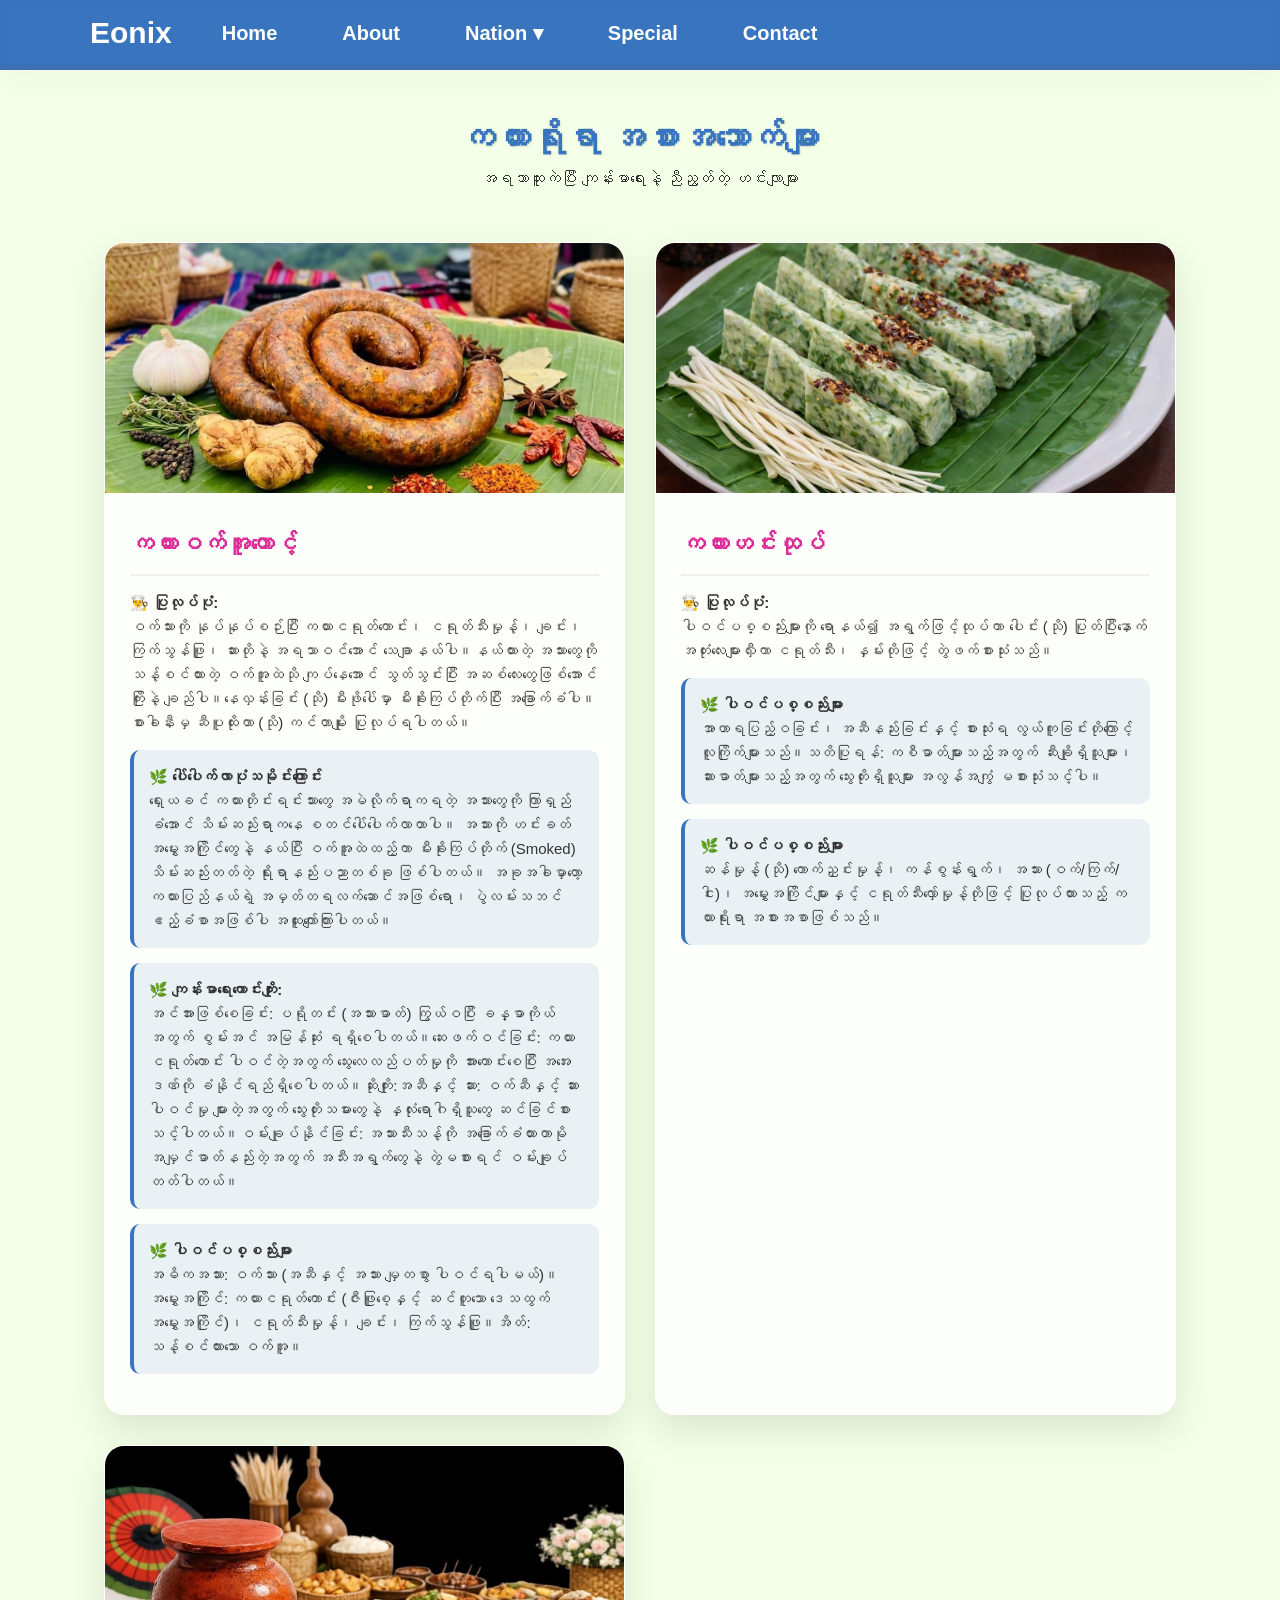
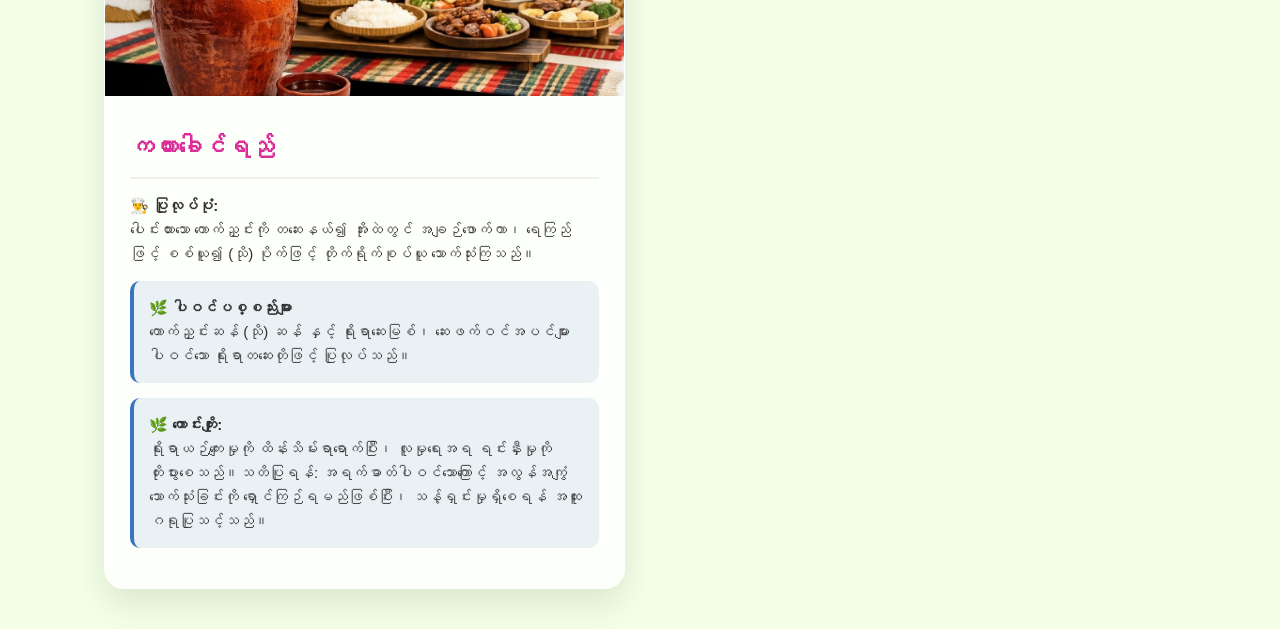
<file: kayah.html>
<!DOCTYPE html>
<html lang="en">
<head>
    <meta charset="UTF-8">
    <meta name="viewport" content="width=device-width, initial-scale=1.0">
    <title>HelloCoder - Authentic Myanmar Flavors</title>
    <link rel="stylesheet" href="kayah.css">
</head>
<body>

    <div class="main-wrapper">
        <nav class="navbar">
            <div class="container">
                <div class="logo">
                   <a href="#"><strong class="BrandName">Eonix</strong></a>
                </div>
                <ul class="nav-links">
                    <li><a href="index.html">Home</a></li>
                    <li><a href="#">About</a></li>
                    
                    <li class="dropdown">
                        <a href="javascript:void(0)" class="dropbtn" id="nationBtn">Nation ▾</a>
                        <ul class="dropdown-content" id="nationDropdown">
                            <li><a href="kachin.html">Kachin</a></li>
                            <li><a href="kayah.html">Kayah</a></li>
                            <li><a href="kayin.html">Kayin</a></li>
                            <li><a href="chin.html">Chin</a></li>
                            <li><a href="mon.html">Mon</a></li>
                            <li><a href="rakhine.html">Rakhine</a></li>
                            <li><a href="shan.html">Shan</a></li>
                            <li><a href="burma.html">Burma</a></li>
                        </ul>
                    </li>

                    <li><a href="speical.html">Special</a></li>
                    <li><a href="#">Contact</a></li>
                </ul>
            </div>
        </nav>

<div class="food-page-container">
    <header class="page-title">
        <h1>ကယားရိုးရာ အစားအသောက်များ</h1>
        <p>အရသာထူးကဲပြီး ကျန်းမာရေးနဲ့ ညီညွတ်တဲ့ ဟင်းလျာများ</p>
    </header>

    <div class="food-grid">
        <article class="food-card">
            <div class="food-image">
                <img src="kayah_curry_one.jpg" alt="Pounded Beef">
            </div>
            <div class="food-info">
                <h2>ကယားဝက်အူတောင့်</h2>
                <div class="tab-item">
                    <strong>👨‍🍳 ပြုလုပ်ပုံ:</strong>
                    <p>​ဝက်သားကို နုပ်နုပ်စဉ်းပြီး ကယားငရုတ်ကောင်း၊ ငရုတ်သီးမှုန့်၊ ချင်း၊ ကြက်သွန်ဖြူ၊ ဆားတိုနဲ့ အရသာဝင်အောင် သေချာနယ်ပါ။
​နယ်ထားတဲ့ အသားတွေကို သန့်စင်ထားတဲ့ ဝက်အူထဲသို ကျပ်နေအောင် သွတ်သွင်းပြီး အဆစ်လေးတွေဖြစ်အောင် ကြိုးနဲ့ ချည်ပါ။
​နေလှန်းခြင်း (သို) မီးဖိုပေါ်မှာ မီးခိုးကြပ်တိုက်ပြီး အခြောက်ခံပါ။ စားခါနီးမှ ဆီပူထိုးတာ (သို) ကင်တာမျိုး ပြုလုပ်ရပါတယ်။</p>
                </div>
                <div class="tab-item health-note">
                    <strong>🌿 ပေါ်ပေါက်လာပုံသမိုင်းကြောင်း</strong>
                    <p>​ရှေးယခင် ကယားတိုင်းရင်းသားတွေ အမဲလိုက်ရာကရတဲ့ အသားတွေကို ကြာရှည်ခံအောင် သိမ်းဆည်းရာကနေ စတင်ပေါ်ပေါက်လာတာပါ။ အသားကို ဟင်းခတ်အမွှေးအကြိုင်တွေနဲ့ နယ်ပြီး ဝက်အူထဲထည့်ကာ မီးခိုးကြပ်တိုက် (Smoked) သိမ်းဆည်းတတ်တဲ့ ရိုးရာနည်းပညာတစ်ခု ဖြစ်ပါတယ်။ အခုအခါမှာတော့ ကယားပြည်နယ်ရဲ့ အမှတ်တရလက်ဆောင်အဖြစ်ရော၊ ပွဲလမ်းသဘင် ဧည့်ခံစာအဖြစ်ပါ အထူးကျော်ကြားပါတယ်။</p>
                </div>
                <div class="tab-item health-note">
                    <strong>🌿 ကျန်းမာရေးကောင်းကျိုး:</strong>
                    <p>အင်အားဖြစ်စေခြင်း: ပရိုတင်း (အသားဓာတ်) ကြွယ်ဝပြီး ခန္ဓာကိုယ်အတွက် စွမ်းအင် အမြန်ဆုံး ရရှိစေပါတယ်။
​ဆေးဖက်ဝင်ခြင်း: ကယားငရုတ်ကောင်း ပါဝင်တဲ့အတွက် သွေးလေလည်ပတ်မှုကို အားကောင်းစေပြီး အအေးဒဏ်ကို ခံနိုင်ရည်ရှိစေပါတယ်။
​ဆိုးကျိုး:
​အဆီနှင့် ဆား: ဝက်ဆီနှင့် ဆား ပါဝင်မှု များတဲ့အတွက် သွေးတိုးသမားတွေနဲ့ နှလုံးရောဂါရှိသူတွေ ဆင်ခြင်စားသင့်ပါတယ်။
​ဝမ်းချုပ်နိုင်ခြင်း: အသားသီးသန့်ကို အခြောက်ခံထားတာမို အမျှင်ဓာတ်နည်းတဲ့အတွက် အသီးအရွက်တွေနဲ့ တွဲမစားရင် ဝမ်းချုပ်တတ်ပါတယ်။</p>
                </div>
                <div class="tab-item health-note">
                    <strong>🌿 ပါဝင်ပစ္စည်းများ</strong>
                    <p>​အဓိကအသား: ဝက်သား (အဆီနှင့် အသား မျှတစွာ ပါဝင်ရပါမယ်)။
​အမွှေးအကြိုင်: ကယားငရုတ်ကောင်း (ဇီးဖြူစေ့နှင့် ဆင်တူသော ဒေသထွက် အမွှေးအကြိုင်)၊ ငရုတ်သီးမှုန့်၊ ချင်း၊ ကြက်သွန်ဖြူ။
​အိတ်: သန့်စင်ထားသော ဝက်အူ။</p>
                </div>
            </div>
        </article>
        <article class="food-card">
            <div class="food-image">
                <img src="kayah_curry_two.jpg" alt="Pounded Beef">
            </div>
            <div class="food-info">
                <h2>ကယားဟင်းထုပ်</h2>
                <div class="tab-item">
                    <strong>👨‍🍳 ပြုလုပ်ပုံ:</strong>
                    <p>ပါဝင်ပစ္စည်းများကို ရောနယ်၍ အရွက်ဖြင့်ထုပ်ကာ ပေါင်း (သို) ပြုတ်ပြီးနောက် အတုံးလေးများလှီးကာ ငရုတ်သီး၊ နှမ်းတိုဖြင့် တွဲဖက်စားသုံးသည်။
​                  </p>
                </div>
                <div class="tab-item health-note">
                    <strong>🌿 ပါဝင်ပစ္စည်းများ</strong>
                    <p>
                အာဟာရပြည့်ဝခြင်း၊ အဆီနည်းခြင်းနှင့် စားသုံးရ လွယ်ကူခြင်းတိုကြောင့် လူကြိုက်များသည်။
​သတိပြုရန်: ကစီဓာတ်များသည့်အတွက် ဆီးချိုရှိသူများ၊ ဆားဓာတ်များသည့်အတွက် သွေးတိုးရှိသူများ အလွန်အကျွံ မစားသုံးသင့်ပါ။</p>
                </div>
                <div class="tab-item health-note">
                    <strong>🌿 ပါဝင်ပစ္စည်းများ</strong>
                    <p>ဆန်မှုန့် (သို) ကောက်ညှင်းမှုန့်၊ ကန်စွန်းရွက်၊ အသား (ဝက်/ကြက်/ငါး)၊ အမွှေးအကြိုင်များနှင့် ငရုတ်သီးလှော်မှုန့်တိုဖြင့် ပြုလုပ်ထားသည့် ကယားရိုးရာ အစားအစာဖြစ်သည်။</p>
                </div>
            </div>
        </article>
        <article class="food-card">
            <div class="food-image">
                <img src="kayah_curry_three.jpg" alt="Pounded Beef">
            </div>
            <div class="food-info">
                <h2>ကယားခေါင်ရည်</h2>
                <div class="tab-item">
                    <strong>👨‍🍳 ပြုလုပ်ပုံ:</strong>
                    <p> ပေါင်းထားသော ကောက်ညှင်းကို တဆေးနယ်၍ အိုးထဲတွင် အချဉ်ဖောက်ကာ၊
                         ရေကြည်ဖြင့် စစ်ယူ၍ (သို) ပိုက်ဖြင့် တိုက်ရိုက်စုပ်ယူ သောက်သုံးကြသည်။</p>
                </div>
                <div class="tab-item health-note">
                    <strong>🌿 ပါဝင်ပစ္စည်းများ</strong>
                    <p>
                          ကောက်ညှင်းဆန် (သို) 
                ဆန် နှင့် ရိုးရာဆေးမြစ်၊ ဆေးဖက်ဝင်အပင်များပါဝင်သော ရိုးရာတဆေးတိုဖြင့် ပြုလုပ်သည်။ </p>
                </div>
                <div class="tab-item health-note">
                    <strong>🌿 ကောင်းကျိုး:</strong>
                    <p> ရိုးရာယဉ်ကျေးမှုကို ထိန်းသိမ်းရာရောက်ပြီး၊ လူမှုရေးအရ ရင်းနှီးမှုကို တိုးပွားစေသည်။
​သတိပြုရန်: အရက်ဓာတ်ပါဝင်သောကြောင့် အလွန်အကျွံ သောက်သုံးခြင်းကို ရှောင်ကြဉ်ရမည်ဖြစ်ပြီး၊ သန့်ရှင်းမှုရှိစေရန် အထူးဂရုပြုသင့်သည်။</p>
                </div>
            </div>
        </article>
        
        </div>
</div>
<script>
        document.addEventListener('DOMContentLoaded', () => {
            const nationBtn = document.getElementById('nationBtn');
            const nationDropdown = document.getElementById('nationDropdown');

            // Toggle dropdown on click
            nationBtn.addEventListener('click', (e) => {
                e.stopPropagation(); // Prevents the window click listener from firing immediately
                nationDropdown.classList.toggle('show');
            });

            // Close the dropdown if the user clicks anywhere else on the page
            window.addEventListener('click', (event) => {
                if (!event.target.matches('#nationBtn')) {
                    if (nationDropdown.classList.contains('show')) {
                        nationDropdown.classList.remove('show');
                    }
                }
            });
        });
    </script>
</body>
</html>
</file>
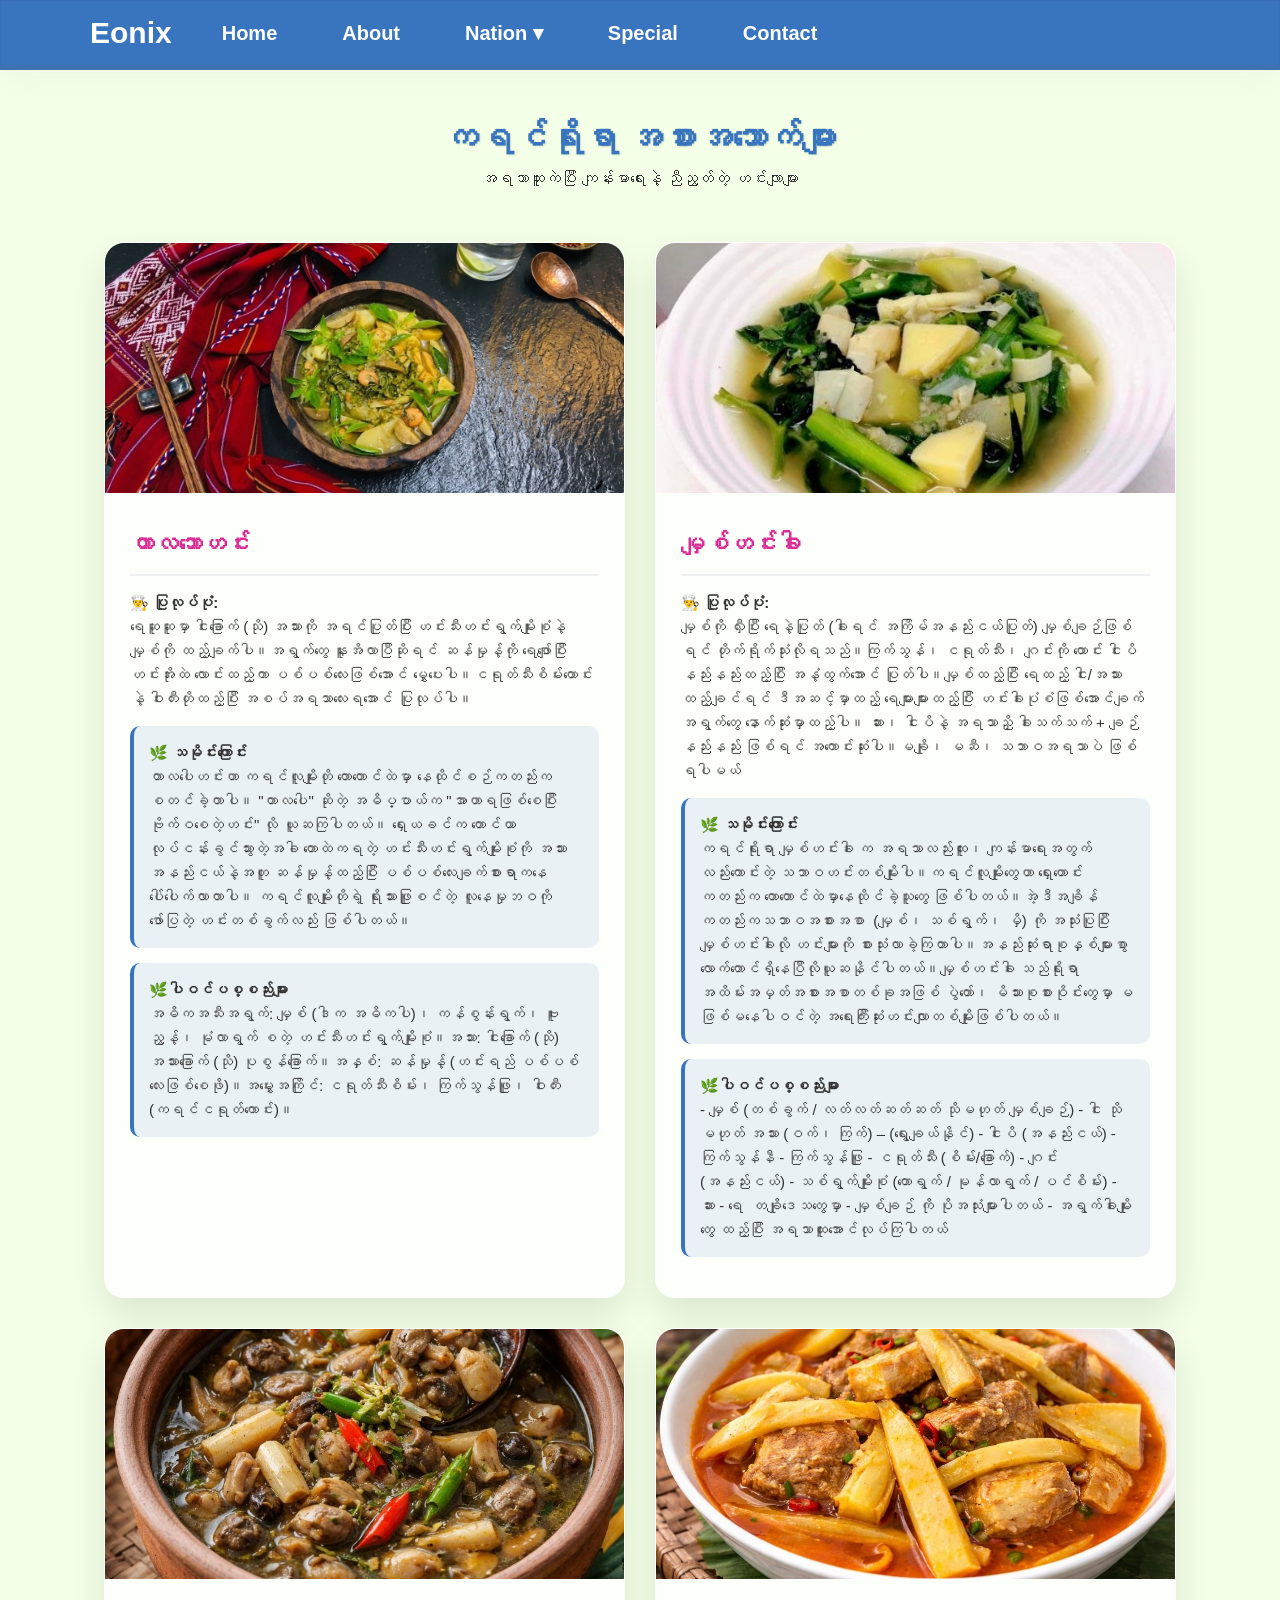
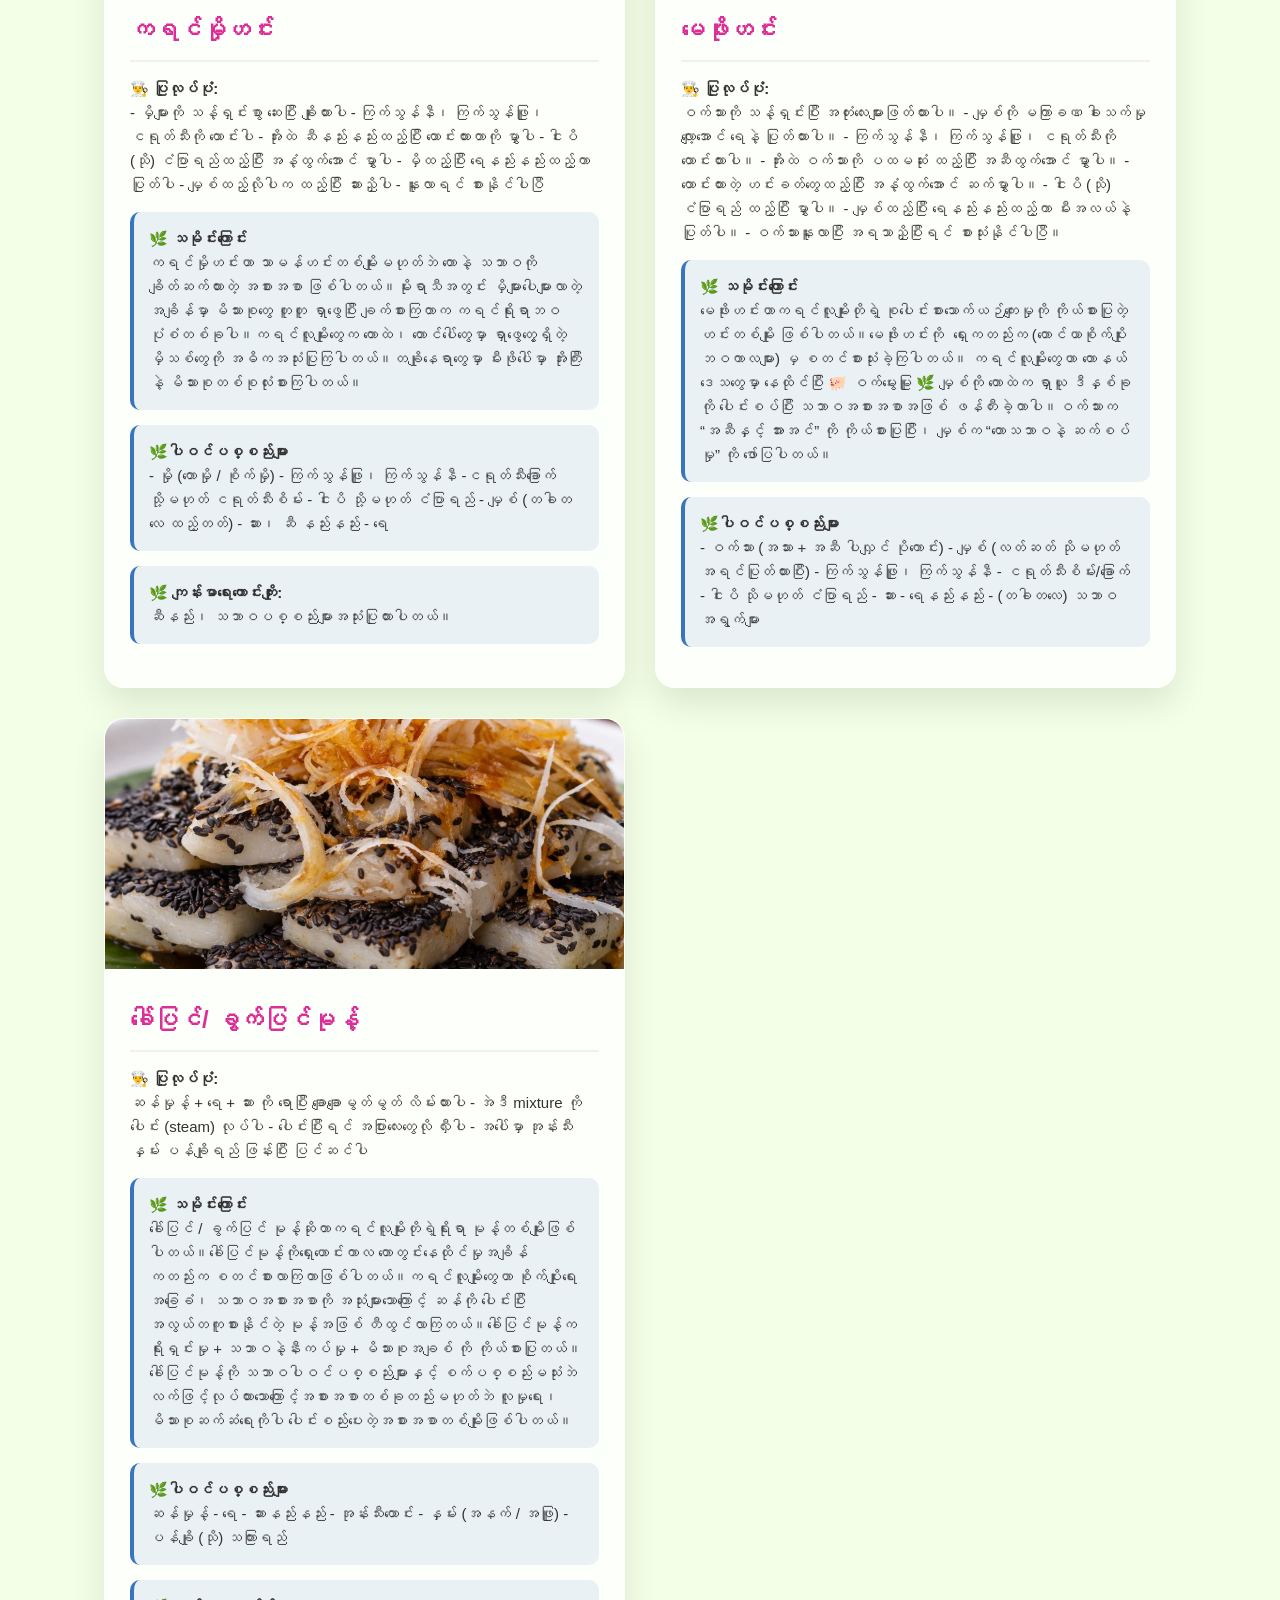
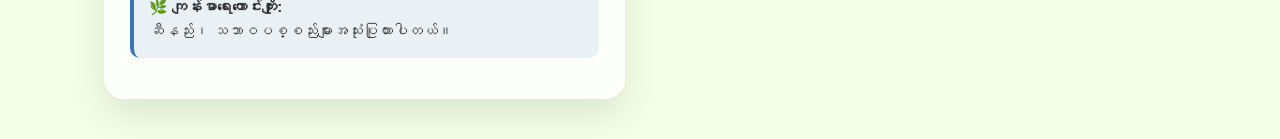
<file: kayin.html>
<!DOCTYPE html>
<html lang="en">
<head>
    <meta charset="UTF-8">
    <meta name="viewport" content="width=device-width, initial-scale=1.0">
    <title>HelloCoder - Authentic Myanmar Flavors</title>
    <link rel="stylesheet" href="kayin.css">
</head>
<body>

    <div class="main-wrapper">
        <nav class="navbar">
            <div class="container">
                <div class="logo">
                   <a href="#"><strong class="BrandName">Eonix</strong></a>
                </div>
                <ul class="nav-links">
                    <li><a href="index.html">Home</a></li>
                    <li><a href="#">About</a></li>
                    
                    <li class="dropdown">
                        <a href="javascript:void(0)" class="dropbtn" id="nationBtn">Nation ▾</a>
                        <ul class="dropdown-content" id="nationDropdown">
                            <li><a href="kachin.html">Kachin</a></li>
                            <li><a href="kayah.html">Kayah</a></li>
                            <li><a href="kayin.html">Kayin</a></li>
                            <li><a href="chin.html">Chin</a></li>
                            <li><a href="mon.html">Mon</a></li>
                            <li><a href="rakhine.html">Rakhine</a></li>
                            <li><a href="shan.html">Shan</a></li>
                            <li><a href="burma.html">Burma</a></li>
                        </ul>
                    </li>

                    <li><a href="special.html">Special</a></li>
                    <li><a href="#">Contact</a></li>
                </ul>
            </div>
        </nav>

<div class="food-page-container">
    <header class="page-title">
        <h1>ကရင်ရိုးရာ အစားအသောက်များ</h1>
        <p>အရသာထူးကဲပြီး ကျန်းမာရေးနဲ့ ညီညွတ်တဲ့ ဟင်းလျာများ</p>
    </header>

    <div class="food-grid">
        <article class="food-card">
            <div class="food-image">
                <img src="kayin_curry_one.jpg" alt="Kachin Chicken Curry">
            </div>
            <div class="food-info">
                <h2>တာလဘောဟင်း</h2>
                <div class="tabs">
                    <div class="tab-item">
                        <strong>👨‍🍳 ပြုလုပ်ပုံ:</strong>
                        <p>ရေဆူဆူမှာ ငါးခြောက် (သို) အသားကို အရင်ပြုတ်ပြီး ဟင်းသီးဟင်းရွက်မျိုးစုံနဲ့ မျှစ်ကို ထည့်ချက်ပါ။
​အရွက်တွေ နူးအိလာပြီဆိုရင် ဆန်မှုန့်ကို ရေဖျော်ပြီး ဟင်းအိုးထဲ လောင်းထည့်ကာ ပစ်ပစ်လေးဖြစ်အောင် မွှေပေးပါ။
​ငရုတ်သီးစိမ်းထောင်းနဲ့ ဝါးတီးတိုထည့်ပြီး အစပ်အရသာလေးရအောင် ပြုလုပ်ပါ။</p>
                    </div>
                    <div class="tab-item health-note">
                        <strong>🌿 သမိုင်းကြောင်း</strong>
                        <p>တာလပေါဟင်းဟာ ကရင်လူမျိုးတို တောတောင်ထဲမှာ နေထိုင်စဉ်ကတည်းက စတင်ခဲ့တာပါ။ "တာလပေါ" ဆိုတဲ့ အဓိပ္ပာယ်က "အာဟာရဖြစ်စေပြီး ဗိုက်ဝစေတဲ့ဟင်း" လို ယူဆကြပါတယ်။ ရှေးယခင်က တောင်ယာလုပ်ငန်းခွင်သွားတဲ့အခါ တောထဲကရတဲ့ ဟင်းသီးဟင်းရွက်မျိုးစုံကို အသားအနည်းငယ်နဲ့အတူ ဆန်မှုန့်ထည့်ပြီး ပစ်ပစ်လေးချက်စားရာကနေ ပေါ်ပေါက်လာတာပါ။ ကရင်လူမျိုးတိုရဲ့ ရိုးသားဖြူစင်တဲ့ လူနေမှုဘဝကို ဖော်ပြတဲ့ ဟင်းတစ်ခွက်လည်း ဖြစ်ပါတယ်။</p>
                    </div>
                    <div class="tab-item health-note">
                        <strong>🌿ပါဝင်ပစ္စည်းများ</strong>
                        <p>အဓိကအသီးအရွက်: မျှစ် (ဒါက အဓိကပါ)၊ ကန်စွန်းရွက်၊ ဗူးညွန့်၊ မုံလာရွက် စတဲ့ ဟင်းသီးဟင်းရွက်မျိုးစုံ။
​အသား: ငါးခြောက် (သို) အသားခြောက် (သို) ပုစွန်ခြောက်။
​အနှစ်: ဆန်မှုန့် (ဟင်းရည် ပစ်ပစ်လေးဖြစ်စေဖို)။
​အမွှေးအကြိုင်: ငရုတ်သီးစိမ်း၊ ကြက်သွန်ဖြူ၊ ဝါးတီး (ကရင်ငရုတ်ကောင်း)။</p>
                    </div>
                </div>
            </div>
        </article>

        <article class="food-card">
            <div class="food-image">
                <img src="kayin_curry_two.jpg" alt="Kachin Chicken Curry">
            </div>
            <div class="food-info">
                <h2>မျှစ်ဟင်းခါး </h2>
                <div class="tabs">
                    <div class="tab-item">
                        <strong>👨‍🍳 ပြုလုပ်ပုံ:</strong>
                        <p> မျှစ်ကို လှီးပြီး ရေနဲ့ပြုတ် (ခါးရင် အကြိမ်အနည်းငယ်ပြုတ်)
မျှစ်ချဉ်ဖြစ်ရင် တိုက်ရိုက်သုံးလိုရသည်။ကြက်သွန်၊ ငရုတ်သီး၊ ဂျင်းကို ထောင်း
ငါးပိနည်းနည်းထည့်ပြီး အနံ့ထွက်အောင် ပြုတ်ပါ။မျှစ်ထည့်ပြီး ရေထည့် ငါး/အသား ထည့်ချင်ရင် ဒီအဆင့်မှာထည့်
ရေများများထည့်ပြီး ဟင်းခါးပုံစံဖြစ်အောင်ချက် အရွက်တွေ နောက်ဆုံးမှာထည့်ပါ။ ဆား၊ ငါးပိနဲ့ အရသာညှိ
ခါးသက်သက် + ချဉ်နည်းနည်း ဖြစ်ရင် အကောင်းဆုံးပါ။မချို၊ မဆီ၊ သဘာဝအရသာပဲ ဖြစ်ရပါမယ်</p>
                    </div>
                    <div class="tab-item health-note">
                        <strong>🌿 သမိုင်းကြောင်း</strong>
                        <p>ကရင်ရိုးရာ မျှစ်ဟင်းခါး က အရသာလည်းထူး၊ ကျန်းမာရေးအတွက်လည်းကောင်းတဲ့ သဘာဝဟင်းတစ်မျိုးပါ။ကရင်လူမျိုးတွေဟာ ရှေးဟောင်းကတည်းက တောတောင်ထဲမှာနေထိုင်ခဲ့သူတွေ ဖြစ်ပါတယ်။အဲ့ဒီအချိန်ကတည်းကသဘာဝအစားအစာ  (မျှစ်၊ သစ်ရွက်၊ မှိ) ကို အသုံးပြုပြီးမျှစ်ဟင်းခါးလို ဟင်းများကို စားသုံးလာခဲ့ကြတာပါ။အနည်းဆုံးရာစုနှစ်များစွာ လောက်တောင်ရှိနေပြီလိုယူဆနိုင်ပါတယ်။မျှစ်ဟင်းခါး သည်ရိုးရာအထိမ်းအမှတ်အစားအစာတစ်ခုအဖြစ် ပွဲတော်၊ မိသားစုစားဝိုင်းတွေမှာ မဖြစ်မနေပါဝင်တဲ့ အရေးကြီးဆုံးဟင်းလျာတစ်မျိုးဖြစ်ပါတယ်။</p>
                    </div>
                    <div class="tab-item health-note">
                        <strong>🌿ပါဝင်ပစ္စည်းများ</strong>
                        <p>- မျှစ် (တစ်ခွက် / လတ်လတ်ဆတ်ဆတ် သိုမဟုတ် မျှစ်ချဉ်)
- ငါး သိုမဟုတ် အသား (ဝက်၊ ကြက်) – (ရွေးချယ်နိုင်)
- ငါးပိ (အနည်းငယ်)
- ကြက်သွန်နီ
- ကြက်သွန်ဖြူ
- ငရုတ်သီး (စိမ်း/ခြောက်)
- ဂျင်း (အနည်းငယ်)
- သစ်ရွက်မျိုးစုံ (တောရွက် / မုန်လာရွက် / ပင်စိမ်း)
- ဆား
- ရေ
 တချိုဒေသတွေမှာ
- မျှစ်ချဉ် ကို ပိုအသုံးများပါတယ်
- အရွက်ခါးမျိုးတွေ ထည့်ပြီး အရသာထူးအောင်လုပ်ကြပါတယ်</p>
                    </div>
                </div>
            </div>
        </article>

         <article class="food-card">
            <div class="food-image">
                <img src="kayin_curry_three.jpg" alt="Kachin Chicken Curry">
            </div>
            <div class="food-info">
                <h2>ကရင်မှိုဟင်း  </h2>
                <div class="tabs">
                    <div class="tab-item">
                        <strong>👨‍🍳 ပြုလုပ်ပုံ:</strong>
                        <p> - မှိများကို သန့်ရှင်းစွာ ဆေးပြီး ချိုးထားပါ
- ကြက်သွန်နီ၊ ကြက်သွန်ဖြူ၊ ငရုတ်သီးကို ထောင်းပါ
- အိုးထဲ ဆီနည်းနည်းထည့်ပြီး ထောင်းထားတာကို မွှာပါ
- ငါးပိ (သို) ငံပြာရည်ထည့်ပြီး အနံ့ထွက်အောင် မွှာပါ
- မှိထည့်ပြီး ရေနည်းနည်းထည့်ကာ ပြုတ်ပါ
- မျှစ်ထည့်လိုပါက ထည့်ပြီး ဆားညှိပါ
- နူးလာရင် စားနိုင်ပါပြီ</p>
                    </div>
                    <div class="tab-item health-note">
                        <strong>🌿 သမိုင်းကြောင်း</strong>
                        <p>ကရင်မှိုဟင်းဟာ သာမန်ဟင်းတစ်မျိုးမဟုတ်ဘဲ
 တောနဲ့ သဘာဝကို ချိတ်ဆက်ထားတဲ့ အစားအစာ ဖြစ်ပါတယ်။မိုးရာသီအတွင်း မှိများပေါများလာတဲ့အချိန်မှာ မိသားစုတွေ တူတူ ရှာဖွေပြီး ချက်စားကြတာက ကရင်ရိုးရာဘဝပုံစံတစ်ခုပါ။ကရင်လူမျိုးတွေက တောထဲ၊ တောင်ပေါ်တွေမှာ ရှာဖွေတွေ့ရှိတဲ့ မှိသစ်တွေကို အဓိကအသုံးပြုကြပါတယ်။တချိုနေရာတွေမှာ မီးဖိုပေါ်မှာ အိုးကြီးနဲ့ မိသားစုတစ်စုလုံးစားကြပါတယ်။</p>
                    </div>
                    <div class="tab-item health-note">
                        <strong>🌿ပါဝင်ပစ္စည်းများ</strong>
                        <p>- မှို (တောမှို / စိုက်မှို)
- ကြက်သွန်ဖြူ၊ ကြက်သွန်နီ
 -ငရုတ်သီးခြောက် သို့မဟုတ် ငရုတ်သီးစိမ်း
 - ငါးပိ သို့မဟုတ် ငံပြာရည်
- မျှစ် (တခါတလေ ထည့်တတ်)
- ဆား၊ ဆီ နည်းနည်း
- ရေ</p>
                    </div>
                    <div class="tab-item health-note">
                        <strong>🌿 ကျန်းမာရေးကောင်းကျိုး:</strong>
                        <p>ဆီနည်း၊ သဘာဝပစ္စည်းများအသုံးပြုထားပါတယ်။</p>
                    </div>
                </div>
            </div>
        </article>

        <article class="food-card">
            <div class="food-image">
                <img src="kayin_curry_four.jpg" alt="Kachin Chicken Curry">
            </div>
            <div class="food-info">
                <h2>မေဖိုးဟင်း </h2>
                <div class="tabs">
                    <div class="tab-item">
                        <strong>👨‍🍳 ပြုလုပ်ပုံ:</strong>
                        <p>ဝက်သားကို သန့်ရှင်းပြီး အတုံးလေးများဖြတ်ထားပါ။
- မျှစ်ကို မကြာခဏ ခါးသက်မှု လျော့အောင် ရေနဲ့ ပြုတ်ထားပါ။
- ကြက်သွန်နီ၊ ကြက်သွန်ဖြူ၊ ငရုတ်သီးကို ထောင်းထားပါ။
- အိုးထဲ ဝက်သားကို ပထမဆုံး ထည့်ပြီး အဆီထွက်အောင် မွှာပါ။
- ထောင်းထားတဲ့ ဟင်းခတ်တွေထည့်ပြီး အနံ့ထွက်အောင် ဆက်မွှာပါ။
- ငါးပိ (သို) ငံပြာရည် ထည့်ပြီး မွှာပါ။
- မျှစ်ထည့်ပြီး ရေနည်းနည်းထည့်ကာ မီးအလယ်နဲ့ ပြုတ်ပါ။
- ဝက်သားနူးလာပြီး အရသာညှိပြီးရင် စားသုံးနိုင်ပါပြီ။</p>
                    </div>
                    <div class="tab-item health-note">
                        <strong>🌿 သမိုင်းကြောင်း</strong>
                        <p>မေဖိုးဟင်းဟာကရင်လူမျိုးတိုရဲ့ စုပေါင်းစားသောက်ယဉ်ကျေးမှုကို ကိုယ်စားပြုတဲ့ ဟင်းတစ်မျိုး ဖြစ်ပါတယ်။မေဖိုးဟင်းကို  ရှေးကတည်းက (တောင်ယာစိုက်ပျိုးဘဝကာလများ) မှ စတင်စားသုံးခဲ့ကြပါတယ်။
ကရင်လူမျိုးတွေဟာ တောနယ်ဒေသတွေမှာ နေထိုင်ပြီး
🐖 ဝက်မွေးမြူ
🌿 မျှစ်ကို တောထဲက ရှာယူ
ဒီနှစ်ခုကို ပေါင်းစပ်ပြီး သဘာဝအစားအစာအဖြစ် ဖန်တီးခဲ့တာပါ။ဝက်သားက “အဆီနှင့် အားအင်” ကို ကိုယ်စားပြုပြီး၊ မျှစ်က “တောသဘာဝနဲ့ ဆက်စပ်မှု” ကို ဖော်ပြပါတယ်။</p>
                    </div>
                    <div class="tab-item health-note">
                        <strong>🌿ပါဝင်ပစ္စည်းများ</strong>
                        <p>- ဝက်သား (အသား + အဆီ ပါလျှင် ပိုကောင်း)
- မျှစ် (လတ်ဆတ် သိုမဟုတ် အရင်ပြုတ်ထားပြီး)
- ကြက်သွန်ဖြူ၊ ကြက်သွန်နီ
- ငရုတ်သီးစိမ်း/ခြောက်
- ငါးပိ သိုမဟုတ် ငံပြာရည်
- ဆား
- ရေနည်းနည်း
- (တခါတလေ) သဘာဝအရွက်များ</p>
                    </div>
                </div>
            </div>
        </article>

        <article class="food-card">
            <div class="food-image">
                <img src="kayin_curry_five.jpg" alt="Kachin Chicken Curry">
            </div>
            <div class="food-info">
                <h2>ခေါ်ပြင်/ ခွက်ပြင်မုန့် </h2>
                <div class="tabs">
                    <div class="tab-item">
                        <strong>👨‍🍳 ပြုလုပ်ပုံ:</strong>
                        <p>ဆန်မှုန့် + ရေ + ဆား ကို ရောပြီး ချောချောမွတ်မွတ် လိမ်းထားပါ
- အဲဒီ mixture ကို ပေါင်း (steam) လုပ်ပါ
- ပေါင်းပြီးရင် အပြားလေးတွေလို လှီးပါ
- အပေါ်မှာ
      အုန်းသီး
      နှမ်း
      ပန်ချိုရည်
      ဖြန်းပြီး ပြင်ဆင်ပါ</p>
                    </div>
                    <div class="tab-item health-note">
                        <strong>🌿 သမိုင်းကြောင်း</strong>
                        <p>ခေါ်ပြင် / ခွက်ပြင် မုန့်ဆိုတာကရင်လူမျိုးတိုရဲ့ရိုးရာ မုန့်တစ်မျိုးဖြစ်ပါတယ်။ခေါ်ပြင်မုန့်ကိုရှေးဟောင်းကာလ တောတွင်းနေထိုင်မှုအချိန်ကတည်းက စတင်စားလာကြတာဖြစ်ပါတယ်။ကရင်လူမျိုးတွေဟာ
စိုက်ပျိုးရေးအခြေခံ၊ သဘာဝအစားအစာကို အသုံးများ‌သောကြောင့် ဆန်ကို ပေါင်းပြီး အလွယ်တကူစားနိုင်တဲ့ မုန့်အဖြစ် တီထွင်လာကြတယ်။ခေါ်ပြင်မုန့်က ရိုးရှင်းမှု + သဘာဝနဲ့နီးကပ်မှု + မိသားစုအချစ် ကို ကိုယ်စားပြုတယ်။ခေါ်ပြင်မုန့်ကို သဘာဝပါဝင်ပစ္စည်းများနှင့် စက်ပစ္စည်းမသုံးဘဲ လက်ဖြင့်လုပ်ထားသောကြောင့်အစားအစာတစ်ခုတည်းမဟုတ်ဘဲ လူမှုရေး၊ မိသားစုဆက်ဆံရေးကိုပါ ပေါင်းစည်းပေးတဲ့အစားအစာတစ်မျိုးဖြစ်ပါတယ်။</p>
                    </div>
                    <div class="tab-item health-note">
                        <strong>🌿ပါဝင်ပစ္စည်းများ</strong>
                        <p>ဆန်မှုန့်
- ရေ
- ဆားနည်းနည်း
- အုန်းသီးထောင်း
- နှမ်း (အနက် / အဖြူ)
- ပန်ချို (သို) သကြားရည်</p>
                    </div>
                    <div class="tab-item health-note">
                        <strong>🌿 ကျန်းမာရေးကောင်းကျိုး:</strong>
                        <p>ဆီနည်း၊ သဘာဝပစ္စည်းများအသုံးပြုထားပါတယ်။</p>
                    </div>
                </div>
            </div>
        </article>
        </div>
</div>
<script>
        document.addEventListener('DOMContentLoaded', () => {
            const nationBtn = document.getElementById('nationBtn');
            const nationDropdown = document.getElementById('nationDropdown');

            // Toggle dropdown on click
            nationBtn.addEventListener('click', (e) => {
                e.stopPropagation(); // Prevents the window click listener from firing immediately
                nationDropdown.classList.toggle('show');
            });

            // Close the dropdown if the user clicks anywhere else on the page
            window.addEventListener('click', (event) => {
                if (!event.target.matches('#nationBtn')) {
                    if (nationDropdown.classList.contains('show')) {
                        nationDropdown.classList.remove('show');
                    }
                }
            });
        });
    </script>
</body>
</html>
</file>
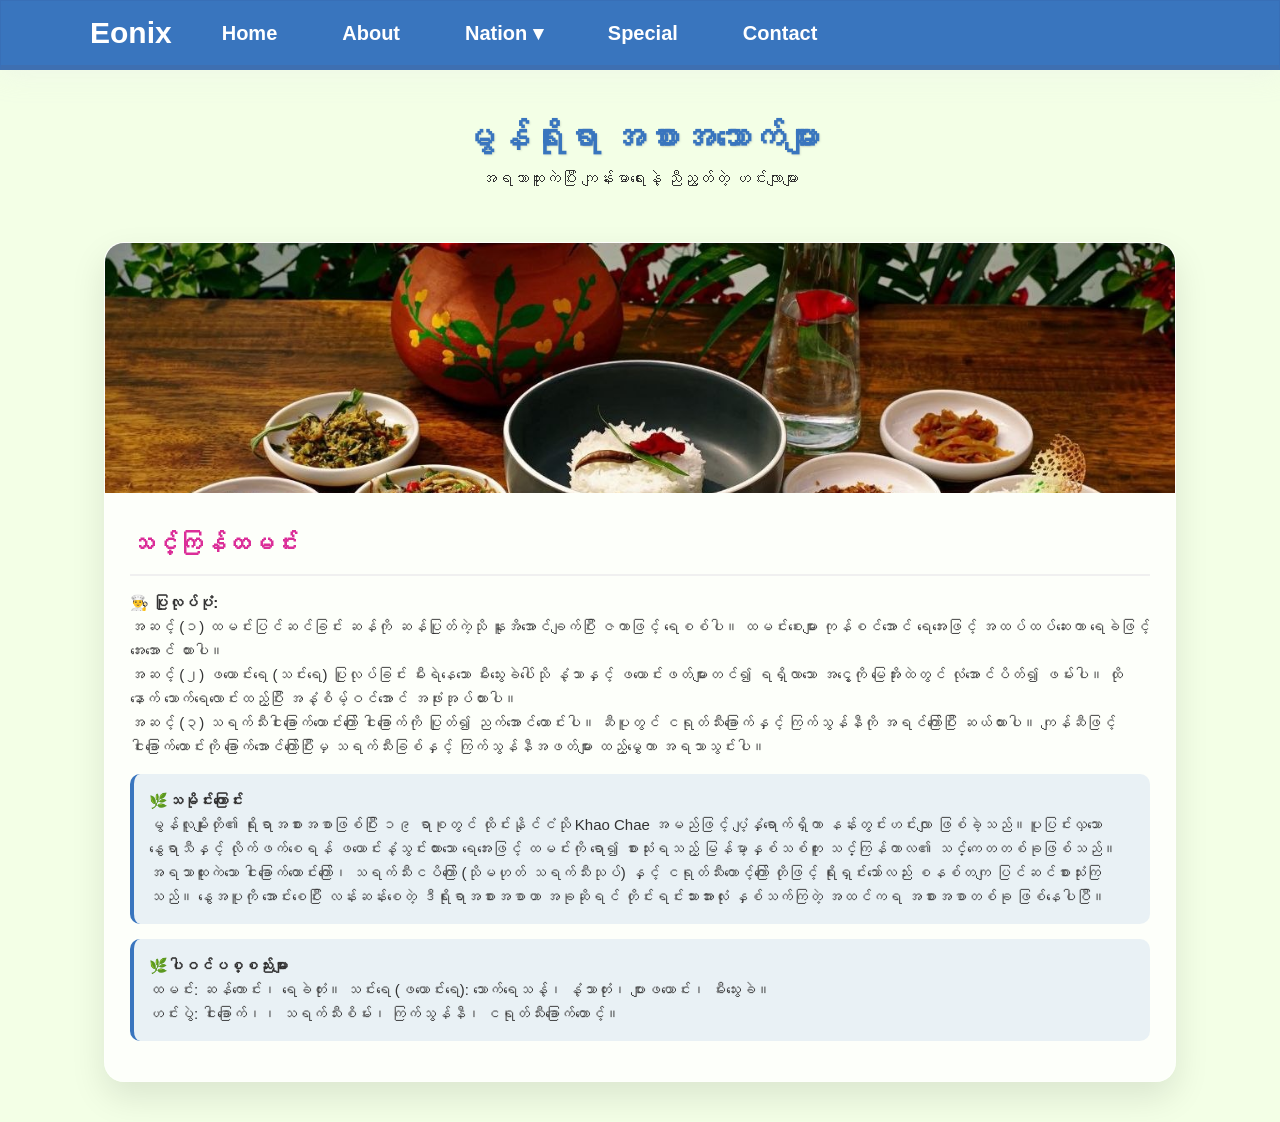
<file: mon.html>
<!DOCTYPE html>
<html lang="en">
<head>
    <meta charset="UTF-8">
    <meta name="viewport" content="width=device-width, initial-scale=1.0">
    <title>HelloCoder - Authentic Myanmar Flavors</title>
    <link rel="stylesheet" href="mon.css">
</head>
<body>

    <div class="main-wrapper">
        <nav class="navbar">
            <div class="container">
                <div class="logo">
                   <a href="#"><strong class="BrandName">Eonix</strong></a>
                </div>
                <ul class="nav-links">
                    <li><a href="index.html">Home</a></li>
                    <li><a href="#">About</a></li>
                    
                    <li class="dropdown">
                        <a href="javascript:void(0)" class="dropbtn" id="nationBtn">Nation ▾</a>
                        <ul class="dropdown-content" id="nationDropdown">
                            <li><a href="kachin.html">Kachin</a></li>
                            <li><a href="kayah.html">Kayah</a></li>
                            <li><a href="kayin.html">Kayin</a></li>
                            <li><a href="chin.html">Chin</a></li>
                            <li><a href="mon.html">Mon</a></li>
                            <li><a href="rakhine.html">Rakhine</a></li>
                            <li><a href="shan.html">Shan</a></li>
                            <li><a href="burma.html">Burma</a></li>
                        </ul>
                    </li>

                    <li><a href="special.html">Special</a></li>
                    <li><a href="#">Contact</a></li>
                </ul>
            </div>
        </nav>

<div class="food-page-container">
    <header class="page-title">
        <h1>မွန်ရိုးရာ အစားအသောက်များ</h1>
        <p>အရသာထူးကဲပြီး ကျန်းမာရေးနဲ့ ညီညွတ်တဲ့ ဟင်းလျာများ</p>
    </header>

    <div class="food-grid">
        <article class="food-card">
            <div class="food-image">
                <img src="mon_curry_one.jpg" alt="Kachin Chicken Curry">
            </div>
            <div class="food-info">
                <h2>သင်္ကြန်ထမင်း</h2>
                <div class="tabs">
                    <div class="tab-item">
                        <strong>👨‍🍳 ပြုလုပ်ပုံ:</strong>
                        <p>အဆင့် (၁) ထမင်းပြင်ဆင်ခြင်း
ဆန်ကို ဆန်ပြုတ်ကဲ့သို နူးအိအောင်ချက်ပြီး ဇကာဖြင့် ရေစစ်ပါ။ ထမင်းစေးများ ကုန်စင်အောင် ရေအေးဖြင့် အထပ်ထပ်ဆေးကာ ရေခဲဖြင့် အေးအောင် ထားပါ။ <br>
အဆင့် (၂) ဖယောင်းရေ (သင်းရေ) ပြုလုပ်ခြင်း
မီးရဲနေသော မီးသွေးခဲပေါ်သို နံ့သာနှင့် ဖယောင်းဖတ်များတင်၍ ရရှိလာသော အငွေ့ကို မြေအိုးထဲတွင် လုံအောင်ပိတ်၍ ဖမ်းပါ။ ထိုနောက် သောက်ရေလောင်းထည့်ပြီး အနံ့စိမ့်ဝင်အောင် အဖုံးအုပ်ထားပါ။<br>
အဆင့် (၃) သရက်သီးငါးခြောက်ထောင်းကြော်
ငါးခြောက်ကို ပြုတ်၍ ညက်အောင်ထောင်းပါ။ ဆီပူတွင် ငရုတ်သီးခြောက်နှင့် ကြက်သွန်နီကို အရင်ကြော်ပြီး ဆယ်ထားပါ။ ကျန်ဆီဖြင့် ငါးခြောက်ထောင်းကို ခြောက်အောင်ကြော်ပြီးမှ သရက်သီးခြစ်နှင့် ကြက်သွန်နီအဖတ်များ ထည့်မွှေကာ အရသာသွင်းပါ။</p>
                    </div>
                    <div class="tab-item health-note">
                        <strong>🌿သမိုင်းကြောင်း</strong>
                        <p>မွန်လူမျိုးတို၏ ရိုးရာအစားအစာဖြစ်ပြီး ၁၉ ရာစုတွင် ထိုင်းနိုင်ငံသို Khao Chae အမည်ဖြင့် ပျံ့နှံရောက်ရှိကာ နန်းတွင်းဟင်းလျာ ဖြစ်ခဲ့သည်။ပူပြင်းလှသော နွေရာသီနှင့် လိုက်ဖက်စေရန် ဖယောင်းနံ့သွင်းထားသော ရေအေးဖြင့် ထမင်းကို ရော၍ စားသုံးရသည့် မြန်မာ့နှစ်သစ်ကူး သင်္ကြန်ကာလ၏ သင်္ကေတတစ်ခုဖြစ်သည်။
အရသာထူးကဲသော ငါးခြောက်ထောင်းကြော်၊ သရက်သီးငပိကြော် (သိုမဟုတ် သရက်သီးသုပ်) နှင့် ငရုတ်သီးတောင့်ကြော် တိုဖြင့် ရိုးရှင်းသော်လည်း စနစ်တကျ ပြင်ဆင်စားသုံးကြသည်။
နွေအပူကို အောင်းစေပြီး လန်းဆန်းစေတဲ့ ဒီရိုးရာအစားအစာဟာ အခုဆိုရင် တိုင်းရင်းသားအားလုံး နှစ်သက်ကြတဲ့ အထင်ကရ အစားအစာတစ်ခု ဖြစ်နေပါပြီ။</p>
                    </div>
                    <div class="tab-item health-note">
                        <strong>🌿ပါဝင်ပစ္စည်းများ</strong>
                        <p>ထမင်း: ဆန်ကောင်း၊ ရေခဲတုံး။
သင်းရေ (ဖယောင်းရေ): သောက်ရေသန့်၊ နံ့သာတုံး၊ ပျားဖယောင်း၊ မီးသွေးခဲ။ <br>
ဟင်းပွဲ: ငါးခြောက်၊၊ သရက်သီးစိမ်း၊ ကြက်သွန်နီ၊ ငရုတ်သီးခြောက်တောင့်။</p>
                    </div>
                </div>
            </div>
        </article>

        <!--<article class="food-card">
            <div class="food-image">
                <img src="Photos/kachin_pounded_beef.jpg" alt="Pounded Beef">
            </div>
            <div class="food-info">
                <h2>အမဲသားထောင်း</h2>
                <div class="tab-item">
                    <strong>👨‍🍳 ပြုလုပ်ပုံ:</strong>
                    <p>အမဲသားခြောက်ကို မီးကင်ပြီး ငရုတ်သီး၊ ကြက်သွန်ဖြူ၊ မကောက်ဥတို့နဲ့ ညက်အောင် ထောင်းပေးရပါတယ်။</p>
                </div>
                <div class="tab-item health-note">
                    <strong>🌿 ကျန်းမာရေးကောင်းကျိုး:</strong>
                    <p>ပရိုတင်းဓာတ် ကြွယ်ဝပြီး အဆီပါဝင်မှု နည်းပါးပါတယ်။</p>
                </div>
            </div>
        </article>-->
        
        </div>
</div>
<script>
        document.addEventListener('DOMContentLoaded', () => {
            const nationBtn = document.getElementById('nationBtn');
            const nationDropdown = document.getElementById('nationDropdown');

            // Toggle dropdown on click
            nationBtn.addEventListener('click', (e) => {
                e.stopPropagation(); // Prevents the window click listener from firing immediately
                nationDropdown.classList.toggle('show');
            });

            // Close the dropdown if the user clicks anywhere else on the page
            window.addEventListener('click', (event) => {
                if (!event.target.matches('#nationBtn')) {
                    if (nationDropdown.classList.contains('show')) {
                        nationDropdown.classList.remove('show');
                    }
                }
            });
        });
    </script>
</body>
</html>
</file>
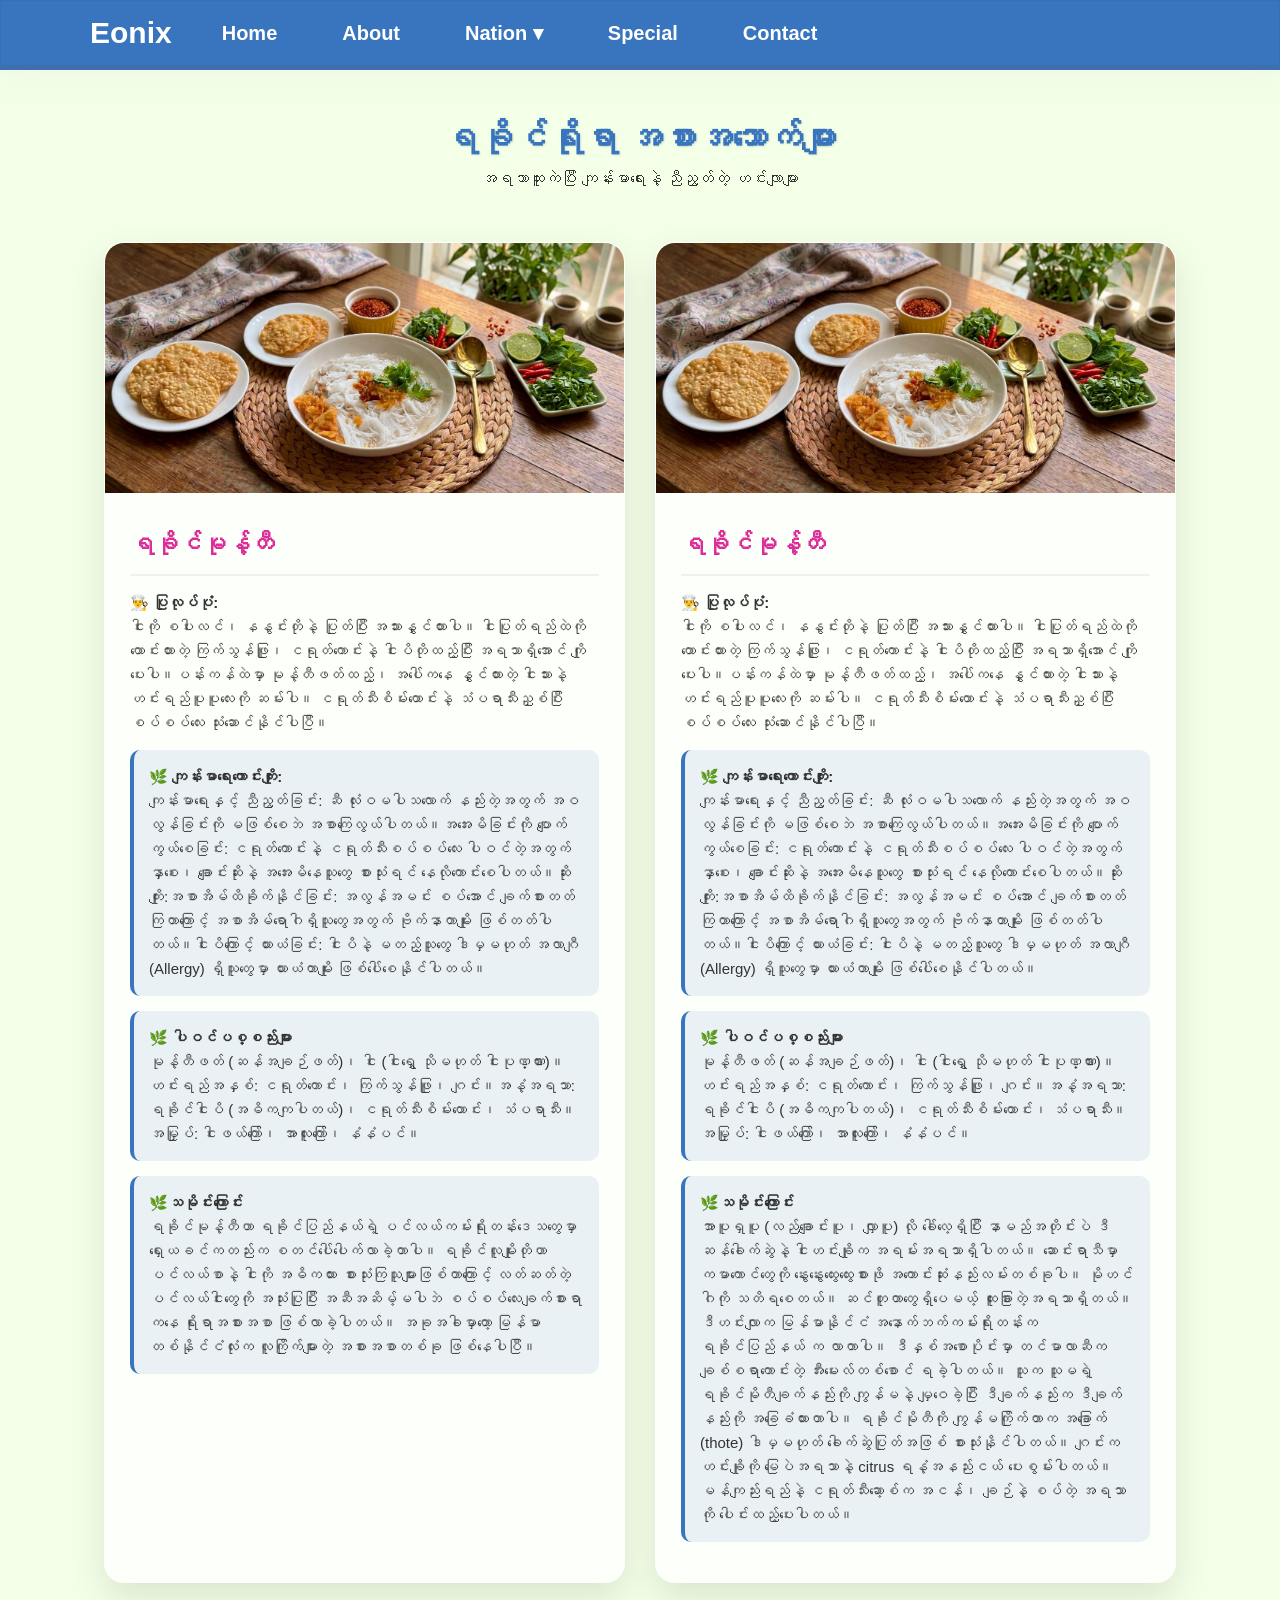
<file: rakhine.html>
<!DOCTYPE html>
<html lang="en">
<head>
    <meta charset="UTF-8">
    <meta name="viewport" content="width=device-width, initial-scale=1.0">
    <title>HelloCoder - Authentic Myanmar Flavors</title>
    <link rel="stylesheet" href="rakhine.css">
</head>
<body>

    <div class="main-wrapper">
        <nav class="navbar">
            <div class="container">
                <div class="logo">
                   <a href="#"><strong class="BrandName">Eonix</strong></a>
                </div>
                <ul class="nav-links">
                    <li><a href="index.html">Home</a></li>
                    <li><a href="#">About</a></li>
                    
                    <li class="dropdown">
                        <a href="javascript:void(0)" class="dropbtn" id="nationBtn">Nation ▾</a>
                        <ul class="dropdown-content" id="nationDropdown">
                            <li><a href="kachin.html">Kachin</a></li>
                            <li><a href="kayah.html">Kayah</a></li>
                            <li><a href="kayin.html">Kayin</a></li>
                            <li><a href="chin.html">Chin</a></li>
                            <li><a href="mon.html">Mon</a></li>
                            <li><a href="rakhine.html">Rakhine</a></li>
                            <li><a href="shan.html">Shan</a></li>
                            <li><a href="burma.html">Burma</a></li>
                        </ul>
                    </li>

                    <li><a href="special.html">Special</a></li>
                    <li><a href="#">Contact</a></li>
                </ul>
            </div>
        </nav>

<div class="food-page-container">
    <header class="page-title">
        <h1>ရခိုင်ရိုးရာ အစားအသောက်များ</h1>
        <p>အရသာထူးကဲပြီး ကျန်းမာရေးနဲ့ ညီညွတ်တဲ့ ဟင်းလျာများ</p>
    </header>

    <div class="food-grid">
        <article class="food-card">
            <div class="food-image">
                <img src="rakhine_curry_one.png" alt="Rakhine Chicken Curry">
            </div>
            <div class="food-info">
                <h2>ရခိုင်မုန့်တီ</h2>
                <div class="tabs">
                    <div class="tab-item">
                        <strong>👨‍🍳 ပြုလုပ်ပုံ:</strong>
                        <p>ငါးကို စပါးလင်၊ နနွင်းတိုနဲ့ ပြုတ်ပြီး အသားနွှင်ထားပါ။
​ ငါးပြုတ်ရည်ထဲကို ထောင်းထားတဲ့ ကြက်သွန်ဖြူ၊ ငရုတ်ကောင်းနဲ့ ငါးပိတိုထည့်ပြီး အရသာရှိအောင် ကျိုပေးပါ။
​ပန်းကန်ထဲမှာ မုန့်တီဖတ်ထည့်၊ အပေါ်ကနေ နွှင်ထားတဲ့ ငါးသားနဲ့ ဟင်းရည်ပူပူလေးကို ဆမ်းပါ။ ငရုတ်သီးစိမ်းထောင်းနဲ့ သံပရာသီးညှစ်ပြီး စပ်စပ်လေး သုံးဆောင်နိုင်ပါပြီ။</p>
                    </div>
                    <div class="tab-item health-note">
                        <strong>🌿 ကျန်းမာရေးကောင်းကျိုး:</strong>
                        <p>ကျန်းမာရေးနှင့် ညီညွတ်ခြင်း: ဆီ လုံးဝမပါသလောက် နည်းတဲ့အတွက် အဝလွန်ခြင်းကို မဖြစ်စေဘဲ အစာကြေလွယ်ပါတယ်။
​အအေးမိခြင်းကို ပျောက်ကွယ်စေခြင်း: ငရုတ်ကောင်းနဲ့ ငရုတ်သီးစပ်စပ်လေး ပါဝင်တဲ့အတွက် နှာစေး၊ ချောင်းဆိုးနဲ့ အအေးမိနေသူတွေ စားသုံးရင် နေလိုကောင်းစေပါတယ်။
​ဆိုးကျိုး:
​အစာအိမ်ထိခိုက်နိုင်ခြင်း: အလွန်အမင်း စပ်အောင် ချက်စားတတ်ကြတာကြောင့် အစာအိမ်ရောဂါရှိသူတွေအတွက် ဗိုက်နာတာမျိုး ဖြစ်တတ်ပါတယ်။
​ငါးပိကြောင့် ယားယံခြင်း: ငါးပိနဲ့ မတည့်သူတွေ ဒါမှမဟုတ် အလာဂျီ (Allergy) ရှိသူတွေမှာ ယားယံတာမျိုး ဖြစ်ပေါ်စေနိုင်ပါတယ်။</p>
                    </div>
                    <div class="tab-item health-note">
                        <strong>🌿 ပါဝင်ပစ္စည်းများ</strong>
                        <p>မုန့်တီဖတ် (ဆန်အချဉ်ဖတ်)၊ ငါး (ငါးရွှေ သိုမဟုတ် ငါးပုဏ္ဏား)။
​ဟင်းရည်အနှစ်: ငရုတ်ကောင်း၊ ကြက်သွန်ဖြူ၊ ဂျင်း။
​အနံ့အရသာ: ရခိုင်ငါးပိ (အဓိကကျပါတယ်)၊ ငရုတ်သီးစိမ်းထောင်း၊ သံပရာသီး။
​အမြှုပ်: ငါးဖယ်ကြော်၊ အာလူးကြော်၊ နံနံပင်။
</p>
                    </div>
                    <div class="tab-item health-note">
                        <strong>🌿သမိုင်းကြောင်း</strong>
                        <p>​ရခိုင်မုန့်တီဟာ ရခိုင်ပြည်နယ်ရဲ့ ပင်လယ်ကမ်းရိုးတန်းဒေသတွေမှာ ရှေးယခင်ကတည်းက စတင်ပေါ်ပေါက်လာခဲ့တာပါ။ ရခိုင်လူမျိုးတိုဟာ ပင်လယ်စာနဲ့ ငါးကို အဓိကထား စားသုံးကြသူများဖြစ်တာကြောင့် လတ်ဆတ်တဲ့ ပင်လယ်ငါးတွေကို အသုံးပြုပြီး အဆီအဆိမ့်မပါဘဲ စပ်စပ်လေးချက်စားရာကနေ ရိုးရာအစားအစာ ဖြစ်လာခဲ့ပါတယ်။ အခုအခါမှာတော့ မြန်မာတစ်နိုင်ငံလုံးက လူကြိုက်များတဲ့ အစားအစာတစ်ခု ဖြစ်နေပါပြီ။</p>
                    </div>
                </div>
            </div>
        </article>

        <article class="food-card">
            <div class="food-image">
                <img src="rakhine_curry_one.png" alt="Rakhine Chicken Curry">
            </div>
            <div class="food-info">
                <h2>ရခိုင်မုန့်တီ</h2>
                <div class="tabs">
                    <div class="tab-item">
                        <strong>👨‍🍳 ပြုလုပ်ပုံ:</strong>
                        <p>ငါးကို စပါးလင်၊ နနွင်းတိုနဲ့ ပြုတ်ပြီး အသားနွှင်ထားပါ။
​ ငါးပြုတ်ရည်ထဲကို ထောင်းထားတဲ့ ကြက်သွန်ဖြူ၊ ငရုတ်ကောင်းနဲ့ ငါးပိတိုထည့်ပြီး အရသာရှိအောင် ကျိုပေးပါ။
​ပန်းကန်ထဲမှာ မုန့်တီဖတ်ထည့်၊ အပေါ်ကနေ နွှင်ထားတဲ့ ငါးသားနဲ့ ဟင်းရည်ပူပူလေးကို ဆမ်းပါ။ ငရုတ်သီးစိမ်းထောင်းနဲ့ သံပရာသီးညှစ်ပြီး စပ်စပ်လေး သုံးဆောင်နိုင်ပါပြီ။</p>
                    </div>
                    <div class="tab-item health-note">
                        <strong>🌿 ကျန်းမာရေးကောင်းကျိုး:</strong>
                        <p>ကျန်းမာရေးနှင့် ညီညွတ်ခြင်း: ဆီ လုံးဝမပါသလောက် နည်းတဲ့အတွက် အဝလွန်ခြင်းကို မဖြစ်စေဘဲ အစာကြေလွယ်ပါတယ်။
​အအေးမိခြင်းကို ပျောက်ကွယ်စေခြင်း: ငရုတ်ကောင်းနဲ့ ငရုတ်သီးစပ်စပ်လေး ပါဝင်တဲ့အတွက် နှာစေး၊ ချောင်းဆိုးနဲ့ အအေးမိနေသူတွေ စားသုံးရင် နေလိုကောင်းစေပါတယ်။
​ဆိုးကျိုး:
​အစာအိမ်ထိခိုက်နိုင်ခြင်း: အလွန်အမင်း စပ်အောင် ချက်စားတတ်ကြတာကြောင့် အစာအိမ်ရောဂါရှိသူတွေအတွက် ဗိုက်နာတာမျိုး ဖြစ်တတ်ပါတယ်။
​ငါးပိကြောင့် ယားယံခြင်း: ငါးပိနဲ့ မတည့်သူတွေ ဒါမှမဟုတ် အလာဂျီ (Allergy) ရှိသူတွေမှာ ယားယံတာမျိုး ဖြစ်ပေါ်စေနိုင်ပါတယ်။</p>
                    </div>
                    <div class="tab-item health-note">
                        <strong>🌿 ပါဝင်ပစ္စည်းများ</strong>
                        <p>မုန့်တီဖတ် (ဆန်အချဉ်ဖတ်)၊ ငါး (ငါးရွှေ သိုမဟုတ် ငါးပုဏ္ဏား)။
​ဟင်းရည်အနှစ်: ငရုတ်ကောင်း၊ ကြက်သွန်ဖြူ၊ ဂျင်း။
​အနံ့အရသာ: ရခိုင်ငါးပိ (အဓိကကျပါတယ်)၊ ငရုတ်သီးစိမ်းထောင်း၊ သံပရာသီး။
​အမြှုပ်: ငါးဖယ်ကြော်၊ အာလူးကြော်၊ နံနံပင်။
</p>
                    </div>
                    <div class="tab-item health-note">
                        <strong>🌿သမိုင်းကြောင်း</strong>
                        <p>အာပူရှပူ (လည်ချောင်းပူ၊ လျှာပူ) လို ခေါ်လေ့ရှိပြီး နာမည်အတိုင်းပဲ ဒီဆန်ခေါက်ဆွဲနဲ့ ငါးဟင်းချိုက အရမ်းအရသာရှိပါတယ်။ ဆောင်းရာသီမှာ ကမာကောင်တွေကို နွေးနွေးထွေးထွေးစားဖို အကောင်းဆုံးနည်းလမ်းတစ်ခုပါ။ မိုဟင်ဂါကို သတိရစေတယ်။ ဆင်တူတာတွေရှိပေမယ့် ထူးခြားတဲ့အရသာရှိတယ်။ ဒီဟင်းလျာက မြန်မာနိုင်ငံ အနောက်ဘက်ကမ်းရိုးတန်းက ရခိုင်ပြည်နယ် က လာတာပါ။

ဒီနှစ်အစောပိုင်းမှာ တင်မာလာဆီက ချစ်စရာကောင်းတဲ့ အီးမေးလ်တစ်စောင် ရခဲ့ပါတယ်။ သူက သူမရဲ့ ရခိုင်မိုတီချက်နည်းကို ကျွန်မနဲ့ မျှဝေခဲ့ပြီး ဒီချက်နည်းက ဒီချက်နည်းကို အခြေခံထားတာပါ။ ရခိုင်မိုတီကို ကျွန်မကြိုက်တာက အခြောက် (thote) ဒါမှမဟုတ် ခေါက်ဆွဲပြုတ်အဖြစ် စားသုံးနိုင်ပါတယ်။ ဂျင်းက ဟင်းချိုကို မြေပဲအရသာနဲ့ citrus ရနံ့အနည်းငယ် ပေးစွမ်းပါတယ်။ မန်ကျည်းရည်နဲ့ ငရုတ်သီးဆော့စ်က အငန်၊ ချဉ်နဲ့ စပ်တဲ့ အရသာကို ပေါင်းထည့်ပေးပါတယ်။</p>
                    </div>
                </div>
            </div>
        </article>
        
        </div>
</div>
<script>
        document.addEventListener('DOMContentLoaded', () => {
            const nationBtn = document.getElementById('nationBtn');
            const nationDropdown = document.getElementById('nationDropdown');

            // Toggle dropdown on click
            nationBtn.addEventListener('click', (e) => {
                e.stopPropagation(); // Prevents the window click listener from firing immediately
                nationDropdown.classList.toggle('show');
            });

            // Close the dropdown if the user clicks anywhere else on the page
            window.addEventListener('click', (event) => {
                if (!event.target.matches('#nationBtn')) {
                    if (nationDropdown.classList.contains('show')) {
                        nationDropdown.classList.remove('show');
                    }
                }
            });
        });
    </script>
</body>
</html>
</file>
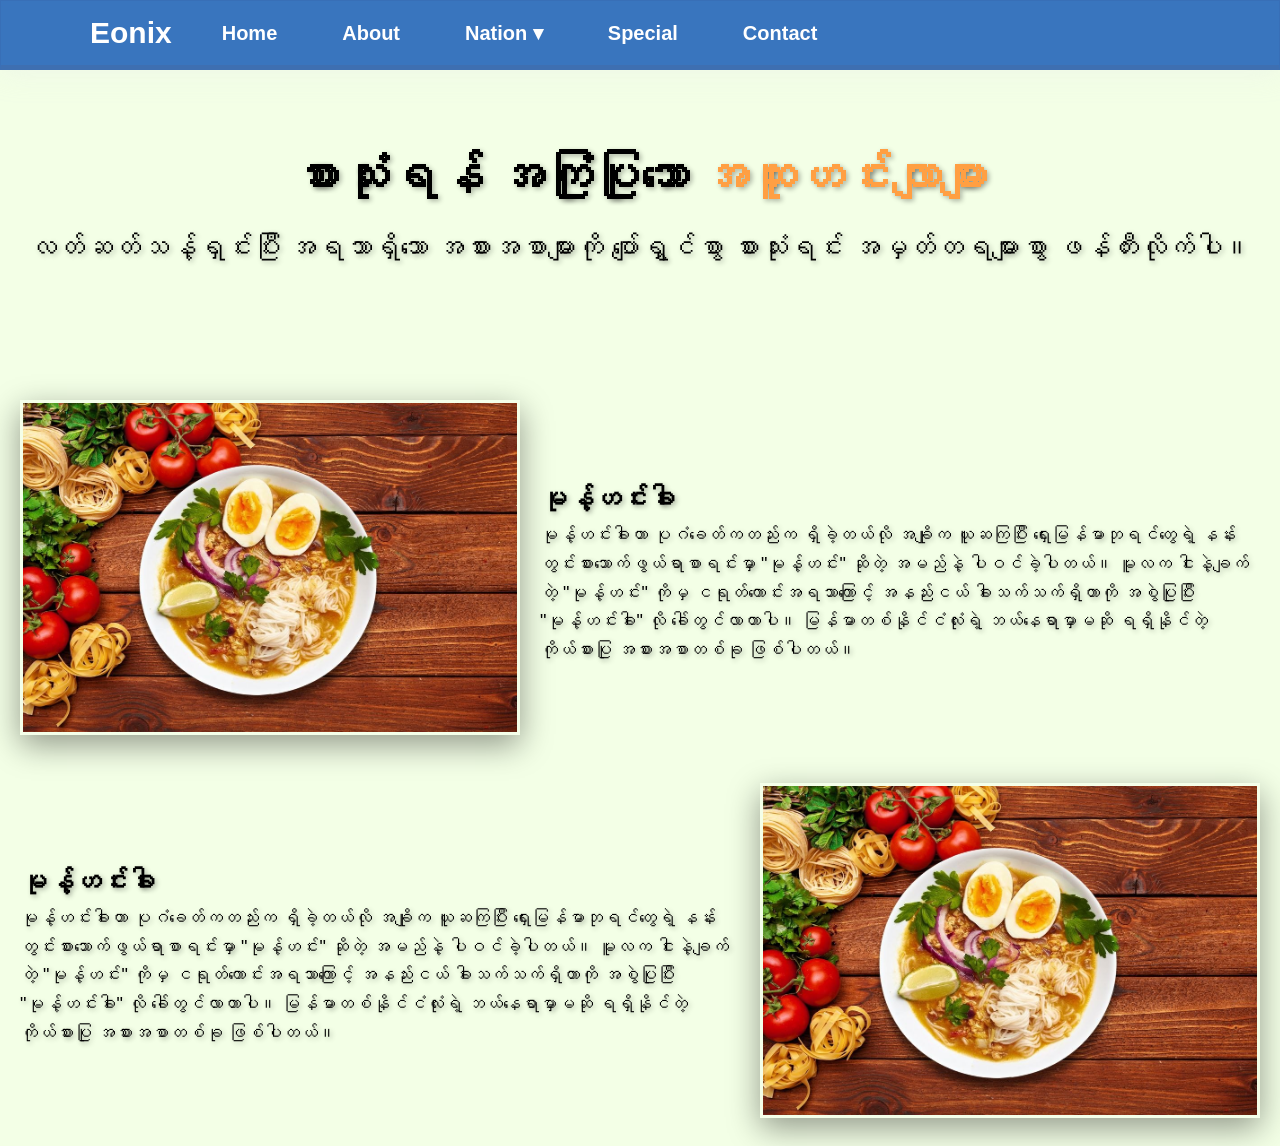
<file: special.html>
<!DOCTYPE html>
<html lang="en">
<head>
    <meta charset="UTF-8">
    <meta name="viewport" content="width=device-width, initial-scale=1.0">
    <title>HelloCoder - Authentic Myanmar Flavors</title>
    <link rel="stylesheet" href="special.css">
</head>
<body>

    <div class="main-wrapper">
        <nav class="navbar">
            <div class="container">
                <div class="logo">
                   <a href="#"><strong class="BrandName">Eonix</strong></a>
                </div>
                <ul class="nav-links">
                    <li><a href="index.html">Home</a></li>
                    <li><a href="#">About</a></li>
                    
                    <li class="dropdown">
                        <a href="javascript:void(0)" class="dropbtn" id="nationBtn">Nation ▾</a>
                        <ul class="dropdown-content" id="nationDropdown">
                            <li><a href="kachin.html">Kachin</a></li>
                            <li><a href="kayah.html">Kayah</a></li>
                            <li><a href="kayin.html">Kayin</a></li>
                            <li><a href="chin.html">Chin</a></li>
                            <li><a href="mon.html">Mon</a></li>
                            <li><a href="rakhine.html">Rakhine</a></li>
                            <li><a href="shan.html">Shan</a></li>
                            <li><a href="burma.html">Burma</a></li>
                        </ul>
                    </li>

                    <li><a href="special.html">Special</a></li>
                    <li><a href="#">Contact</a></li>
                </ul>
            </div>
        </nav>

         <header>
        <div class="hero">
            <h1>စားသုံးရန် အကြုံပြုသော <span class="highlight">အထူးဟင်းလျာများ</span></h1>
            <p>လတ်ဆတ်သန့်ရှင်းပြီး အရသာရှိသော အစားအစာများကို ပျော်ရွှင်စွာ စားသုံးရင်း အမှတ်တရများစွာ ဖန်တီးလိုက်ပါ။</p>
        </div>
    </header>
    <main class="container1">
  <div class="image-part1">
    <img src="bannerthree.jpg" alt="Description">
  </div>
  <div class="text-part1">
    <h2>မုန့်ဟင်းခါး</h2>
    <p>​မုန့်ဟင်းခါးဟာ ပုဂံခေတ်ကတည်းက ရှိခဲ့တယ်လို အချိုက ယူဆကြပြီး ရှေးမြန်မာဘုရင်တွေရဲ့ နန်းတွင်းစားသောက်ဖွယ်ရာစာရင်းမှာ "မုန့်ဟင်း" ဆိုတဲ့ အမည်နဲ့ ပါဝင်ခဲ့ပါတယ်။ မူလက ငါးနဲ့ချက်တဲ့ "မုန့်ဟင်း" ကိုမှ ငရုတ်ကောင်းအရသာကြောင့် အနည်းငယ် ခါးသက်သက်ရှိတာကို အစွဲပြုပြီး "မုန့်ဟင်းခါး" လို ခေါ်တွင်လာတာပါ။ မြန်မာတစ်နိုင်ငံလုံးရဲ့ ဘယ်နေရာမှာမဆို ရရှိနိုင်တဲ့ ကိုယ်စားပြု အစားအစာတစ်ခု ဖြစ်ပါတယ်။</p>
  </div>
</main>
    <main class="container2">
  <div class="image-part2">
    <img src="bannerthree.jpg" alt="Description">
  </div>
  <div class="text-part2">
    <h2>မုန့်ဟင်းခါး</h2>
    <p>​မုန့်ဟင်းခါးဟာ ပုဂံခေတ်ကတည်းက ရှိခဲ့တယ်လို အချိုက ယူဆကြပြီး ရှေးမြန်မာဘုရင်တွေရဲ့ နန်းတွင်းစားသောက်ဖွယ်ရာစာရင်းမှာ "မုန့်ဟင်း" ဆိုတဲ့ အမည်နဲ့ ပါဝင်ခဲ့ပါတယ်။ မူလက ငါးနဲ့ချက်တဲ့ "မုန့်ဟင်း" ကိုမှ ငရုတ်ကောင်းအရသာကြောင့် အနည်းငယ် ခါးသက်သက်ရှိတာကို အစွဲပြုပြီး "မုန့်ဟင်းခါး" လို ခေါ်တွင်လာတာပါ။ မြန်မာတစ်နိုင်ငံလုံးရဲ့ ဘယ်နေရာမှာမဆို ရရှိနိုင်တဲ့ ကိုယ်စားပြု အစားအစာတစ်ခု ဖြစ်ပါတယ်။</p>
  </div>
</main>

    </div>

    <script>
        document.addEventListener('DOMContentLoaded', () => {
            const nationBtn = document.getElementById('nationBtn');
            const nationDropdown = document.getElementById('nationDropdown');

            // Toggle dropdown on click
            nationBtn.addEventListener('click', (e) => {
                e.stopPropagation(); // Prevents the window click listener from firing immediately
                nationDropdown.classList.toggle('show');
            });

            // Close the dropdown if the user clicks anywhere else on the page
            window.addEventListener('click', (event) => {
                if (!event.target.matches('#nationBtn')) {
                    if (nationDropdown.classList.contains('show')) {
                        nationDropdown.classList.remove('show');
                    }
                }
            });
        });
    </script>
</body>
</html>
</file>
<file: style.css>
/* --- Global Styles --- */
* {
    margin: 0;
    padding: 0;
    box-sizing: border-box;
}

body {
    font-family: 'Pyidaungsu', 'Segoe UI', Tahoma, Geneva, Verdana, sans-serif;
    background-color: #f3ffe6; /* မူလ အရောင် */
    color: #ffffff;
    line-height: 1.6;
}


.container {
    width: 90%;
    max-width: 1100px; 
    margin: 0 auto;
    display: flex;
    align-items: center;
}

/* --- Navbar Styling --- */
.navbar {
    /* Glassmorphism Effect */
    background: #3975be; /* နောက်ခံကို အကြည်ရောင် ၈၀% ထား */
    box-shadow: 0px 0px 30px rgba(227,228,237,0.37);
    backdrop-filter: blur(40px); /* အနောက်ကပုံကို ဝါးသွားစေဖို့ */
    border: 1.5px solid rgba(56, 87, 154, 0.18);
    height: 70px; /* အနည်းငယ် ပိုကျဉ်းလိုက်ရင် ပိုကြည့်ကောင်းပါတယ် */
    width: 100%;
    position: sticky;
    top: 0;
    z-index: 1000;
    border-bottom: 5px solid rgba(108, 66, 66, 0.1); /* အောက်ခြေမှာ မျဉ်းပါးပါးလေးထည့် */
    display: flex;
    align-items: center;
}


.logo img {
    margin-top: 10px;
    height: 60px;
    width: auto;
    display: block;
}

.nav-links {
    display: flex;
    list-style: none;
}

.nav-links li {
    margin-left: 35px;
}

.nav-links li a {
    color: #ffffff;
    text-decoration: none;
    font-size: 20px;
    font-weight: bold;
    text-transform: capitalize; /* အကုန် အကြီးစာလုံးထက် ပထမစာလုံးပဲ ကြီးတာက ပိုကြည်လင်ပါတယ် */
    padding: 8px 15px;
    transition: all 0.4s ease;
    position: relative;
}
.logo a{
    color: #ffffff;
    text-decoration: none;
}

.nav-links li a::after {
    content: '';
    position: absolute;
    width: 0;
    height: 2px;
    bottom: 0;
    left: 50%;
    background-color: #db2e98;
    transition: all 0.3s ease;
    transform: translateX(-50%);
}
.nav-links li a:hover::after {
    width: 70%; /* Hover လုပ်ရင် မျဉ်းလေး ထွက်လာမယ် */
}
.nav-links li a:hover {
    color: #db2e98;
}


.hero-section {
    padding: 60px 0;
}

.content-center {
    flex-direction: column; /* စာနဲ့ ပုံကို အပေါ်အောက် ထားဖို့ */
    text-align: center;
}

.welcomemessage {
    font-size: 28px;
    color: #000000;
    margin-bottom: 40px;
    font-weight: 500;
    text-shadow: 2px 2px 5px rgba(0,0,0,0.3);
}
.BrandName{
    font-size: 30px;
    text-shadow: #000000;
    font-weight: bold;

}

/* --- Banner Styling --- */
.banner-box1 {
    width: 100%;
    border-radius: 15px;
    overflow: hidden;
    box-shadow: 0 10px 30px rgba(0,0,0,0.4);
    border: 3px solid rgba(255, 255, 255, 0.1);
}

.banner-img1 {
    width: 100%;
    height: auto;
    display: block;
    transition: transform 0.5s ease;
}

.banner-img1:hover {
    transform: scale(1.02); /* ပုံပေါ် mouse တင်ရင် နည်းနည်း ကြွလာမယ် */
}
.banner-box2 {
    width: 100%;
    border-radius: 15px;
    overflow: hidden;
    box-shadow: 0 10px 30px rgba(0,0,0,0.4);
    border: 3px solid rgba(255, 255, 255, 0.1);
}

.banner-img2 {
    width: 100%;
    height: auto;
    display: block;
    transition: transform 0.5s ease;
}

.banner-img2:hover {
    transform: scale(1.02); /* ပုံပေါ် mouse တင်ရင် နည်းနည်း ကြွလာမယ် */
}
.banner-box3 {
    width: 100%;
    border-radius: 15px;
    overflow: hidden;
    box-shadow: 0 10px 30px rgba(0,0,0,0.4);
    border: 3px solid rgba(255, 255, 255, 0.1);
}

.banner-img3 {
    width: 100%;
    height: auto;
    display: block;
    transition: transform 0.5s ease;
}

.banner-img3:hover {
    transform: scale(1.02); /* ပုံပေါ် mouse တင်ရင် နည်းနည်း ကြွလာမယ် */
}    
/* Dropdown Container */
.dropdown {
    position: relative;
    display: inline-block;
}

/* Dropdown Content (Hidden by Default) */
.dropdown-content {
    display: none; 
    position: absolute;
    background-color: rgba(113, 166, 222, 0.95); /* Matches your navbar */
    min-width: 160px;
    box-shadow: 0px 8px 16px 0px rgba(0,0,0,0.2);
    z-index: 1;
    list-style: none;
    padding: 10px 0;
    border-radius: 8px;
    top: 100%; /* Appears right below the link */
    left: 0;
}

/* Links inside the dropdown */
.dropdown-content li a {
    color: white;
    padding: 12px 16px;
    text-decoration: none;
    display: block;
    font-size: 18px;
    font-weight: bold;
}


.dropdown-content li a:hover {
    background-color: rgba(219, 46, 152, 0.2); /* Subtle hover effect */
}

/* Class to show the dropdown via JavaScript */
.show {
    display: block !important;
}

/* --- Mobile View (Responsive) --- */
@media (max-width: 768px) {
    .container {
        flex-direction: column;
        width: 95%;
    }

    .navbar {
        height: auto;
        padding: 20px 0;
    }

    .nav-links {
        margin-top: 20px;
        justify-content: center;
        flex-wrap: wrap; /* ဖုန်းမှာ menu တွေ ဆန့်အောင် အောက်ဆင်းပေးမယ် */
    }

    .nav-links li {
        margin: 5px 15px;
    }

    .welcomemessage {
        font-size: 20px;
    }
}
</file>
<file: burma.css>
/* --- Food Page Specific Styles --- */
.food-page-container {
    padding: 40px 5%;
    max-width: 1200px;
    margin: 0 auto;
}

.page-title {
    text-align: center;
    margin-bottom: 50px;
    color: #333;
}

.page-title h1 {
    font-size: 35px;
    color: #3975be;
    text-shadow: 1px 1px 2px rgba(0,0,0,0.1);
}

/* Grid Layout for Desktop */
.food-grid {
    display: grid;
    grid-template-columns: repeat(auto-fit, minmax(350px, 1fr));
    gap: 30px;
}

/* Card Styling */
.food-card {
    background: rgba(255, 255, 255, 0.8);
    backdrop-filter: blur(10px);
    border-radius: 20px;
    overflow: hidden;
    box-shadow: 0 15px 35px rgba(0,0,0,0.1);
    border: 1px solid rgba(255, 255, 255, 0.3);
    transition: transform 0.3s ease;
}

.food-card:hover {
    transform: translateY(-10px);
}

.food-image img {
    width: 100%;
    height: 250px;
    object-fit: cover;
}

.food-info {
    padding: 25px;
    color: #333;
}

.food-info h2 {
    color: #db2e98;
    margin-bottom: 15px;
    border-bottom: 2px solid #f0f0f0;
    padding-bottom: 10px;
}

.tab-item {
    margin-bottom: 15px;
    font-size: 15px;
}

.health-note {
    background: rgba(57, 117, 190, 0.1);
    padding: 15px;
    border-radius: 10px;
    border-left: 4px solid #3975be;
}

/* Responsive for Mobile */
@media (max-width: 600px) {
    .food-grid {
        grid-template-columns: 1fr; /* ဖုန်းမှာ တစ်ခုချင်းပဲ ပြမယ် */
    }
    
    .food-image img {
        height: 200px;
    }
}
/*ဒီနေရာကနေ စပြီး Navi အတွက် style.css ကကုဒ်တွေ ကူးထည့်ထားတာပါ။*/

.navbar {
    /* Glassmorphism Effect */
    background: #3975be; /* နောက်ခံကို အကြည်ရောင် ၈၀% ထား */
    box-shadow: 0px 0px 30px rgba(227,228,237,0.37);
    backdrop-filter: blur(40px); /* အနောက်ကပုံကို ဝါးသွားစေဖို့ */
    border: 1.5px solid rgba(56, 87, 154, 0.18);
    height: 70px; /* အနည်းငယ် ပိုကျဉ်းလိုက်ရင် ပိုကြည့်ကောင်းပါတယ် */
    width: 100%;
    position: sticky;
    top: 0;
    z-index: 1000;
    border-bottom: 5px solid rgba(108, 66, 66, 0.1); /* အောက်ခြေမှာ မျဉ်းပါးပါးလေးထည့် */
    display: flex;
    align-items: center;
}


.logo img {
    margin-top: 10px;
    height: 60px;
    width: auto;
    display: block;
}

.nav-links {
    display: flex;
    list-style: none;
}

.nav-links li {
    margin-left: 35px;
}

.nav-links li a {
    color: #ffffff;
    text-decoration: none;
    font-size: 20px;
    font-weight: bold;
    text-transform: capitalize; /* အကုန် အကြီးစာလုံးထက် ပထမစာလုံးပဲ ကြီးတာက ပိုကြည်လင်ပါတယ် */
    padding: 8px 15px;
    transition: all 0.4s ease;
    position: relative;
}
.logo a{
    color: #ffffff;
    text-decoration: none;
}

.nav-links li a::after {
    content: '';
    position: absolute;
    width: 0;
    height: 2px;
    bottom: 0;
    left: 50%;
    background-color: #db2e98;
    transition: all 0.3s ease;
    transform: translateX(-50%);
}
.nav-links li a:hover::after {
    width: 70%; /* Hover လုပ်ရင် မျဉ်းလေး ထွက်လာမယ် */
}
.nav-links li a:hover {
    color: #db2e98;
}
/* --- Global Styles --- */
* {
    margin: 0;
    padding: 0;
    box-sizing: border-box;
}

body {
    font-family: 'Pyidaungsu', 'Segoe UI', Tahoma, Geneva, Verdana, sans-serif;
    background-color: #f3ffe6; /* မူလ အရောင် */
    color: #ffffff;
    line-height: 1.6;
}


.container {
    width: 90%;
    max-width: 1100px; 
    margin: 0 auto;
    display: flex;
    align-items: center;
}

/* --- Navbar Styling --- */
.navbar {
    /* Glassmorphism Effect */
    background: #3975be; /* နောက်ခံကို အကြည်ရောင် ၈၀% ထား */
    box-shadow: 0px 0px 30px rgba(227,228,237,0.37);
    backdrop-filter: blur(40px); /* အနောက်ကပုံကို ဝါးသွားစေဖို့ */
    border: 1.5px solid rgba(56, 87, 154, 0.18);
    height: 70px; /* အနည်းငယ် ပိုကျဉ်းလိုက်ရင် ပိုကြည့်ကောင်းပါတယ် */
    width: 100%;
    position: sticky;
    top: 0;
    z-index: 1000;
    border-bottom: 5px solid rgba(108, 66, 66, 0.1); /* အောက်ခြေမှာ မျဉ်းပါးပါးလေးထည့် */
    display: flex;
    align-items: center;
}


.logo img {
    margin-top: 10px;
    height: 60px;
    width: auto;
    display: block;
}

.nav-links {
    display: flex;
    list-style: none;
}

.nav-links li {
    margin-left: 35px;
}

.nav-links li a {
    color: #ffffff;
    text-decoration: none;
    font-size: 20px;
    font-weight: bold;
    text-transform: capitalize; /* အကုန် အကြီးစာလုံးထက် ပထမစာလုံးပဲ ကြီးတာက ပိုကြည်လင်ပါတယ် */
    padding: 8px 15px;
    transition: all 0.4s ease;
    position: relative;
}
.logo a{
    color: #ffffff;
    text-decoration: none;
}

.nav-links li a::after {
    content: '';
    position: absolute;
    width: 0;
    height: 2px;
    bottom: 0;
    left: 50%;
    background-color: #db2e98;
    transition: all 0.3s ease;
    transform: translateX(-50%);
}
.nav-links li a:hover::after {
    width: 70%; /* Hover လုပ်ရင် မျဉ်းလေး ထွက်လာမယ် */
}
.nav-links li a:hover {
    color: #db2e98;
}


.hero-section {
    padding: 60px 0;
}

.content-center {
    flex-direction: column; /* စာနဲ့ ပုံကို အပေါ်အောက် ထားဖို့ */
    text-align: center;
}

.welcomemessage {
    font-size: 28px;
    color: #000000;
    margin-bottom: 40px;
    font-weight: 500;
    text-shadow: 2px 2px 5px rgba(0,0,0,0.3);
}
.BrandName{
    font-size: 30px;
    text-shadow: #000000;
    font-weight: bold;

}

/* --- Banner Styling --- */
.banner-box1 {
    width: 100%;
    border-radius: 15px;
    overflow: hidden;
    box-shadow: 0 10px 30px rgba(0,0,0,0.4);
    border: 3px solid rgba(255, 255, 255, 0.1);
}

.banner-img1 {
    width: 100%;
    height: auto;
    display: block;
    transition: transform 0.5s ease;
}

.banner-img1:hover {
    transform: scale(1.02); /* ပုံပေါ် mouse တင်ရင် နည်းနည်း ကြွလာမယ် */
}
.banner-box2 {
    width: 100%;
    border-radius: 15px;
    overflow: hidden;
    box-shadow: 0 10px 30px rgba(0,0,0,0.4);
    border: 3px solid rgba(255, 255, 255, 0.1);
}

.banner-img2 {
    width: 100%;
    height: auto;
    display: block;
    transition: transform 0.5s ease;
}

.banner-img2:hover {
    transform: scale(1.02); /* ပုံပေါ် mouse တင်ရင် နည်းနည်း ကြွလာမယ် */
}
.banner-box3 {
    width: 100%;
    border-radius: 15px;
    overflow: hidden;
    box-shadow: 0 10px 30px rgba(0,0,0,0.4);
    border: 3px solid rgba(255, 255, 255, 0.1);
}

.banner-img3 {
    width: 100%;
    height: auto;
    display: block;
    transition: transform 0.5s ease;
}

.banner-img3:hover {
    transform: scale(1.02); /* ပုံပေါ် mouse တင်ရင် နည်းနည်း ကြွလာမယ် */
}    
/* Dropdown Container */
.dropdown {
    position: relative;
    display: inline-block;
}

/* Dropdown Content (Hidden by Default) */
.dropdown-content {
    display: none; 
    position: absolute;
    background-color: rgba(113, 166, 222, 0.95); /* Matches your navbar */
    min-width: 160px;
    box-shadow: 0px 8px 16px 0px rgba(0,0,0,0.2);
    z-index: 1;
    list-style: none;
    padding: 10px 0;
    border-radius: 8px;
    top: 100%; /* Appears right below the link */
    left: 0;
}

/* Links inside the dropdown */
.dropdown-content li a {
    color: white;
    padding: 12px 16px;
    text-decoration: none;
    display: block;
    font-size: 18px;
    font-weight: bold;
}


.dropdown-content li a:hover {
    background-color: rgba(219, 46, 152, 0.2); /* Subtle hover effect */
}

/* Class to show the dropdown via JavaScript */
.show {
    display: block !important;
}

/* --- Mobile View (Responsive) --- */
@media (max-width: 768px) {
    .container {
        flex-direction: column;
        width: 95%;
    }

    .navbar {
        height: auto;
        padding: 20px 0;
    }

    .nav-links {
        margin-top: 20px;
        justify-content: center;
        flex-wrap: wrap; /* ဖုန်းမှာ menu တွေ ဆန့်အောင် အောက်ဆင်းပေးမယ် */
    }

    .nav-links li {
        margin: 5px 15px;
    }

    .welcomemessage {
        font-size: 20px;
    }
}
</file>
<file: chin.css>
/* --- Food Page Specific Styles --- */
.food-page-container {
    padding: 40px 5%;
    max-width: 1200px;
    margin: 0 auto;
}

.page-title {
    text-align: center;
    margin-bottom: 50px;
    color: #333;
}

.page-title h1 {
    font-size: 35px;
    color: #3975be;
    text-shadow: 1px 1px 2px rgba(0,0,0,0.1);
}

/* Grid Layout for Desktop */
.food-grid {
    display: grid;
    grid-template-columns: repeat(auto-fit, minmax(350px, 1fr));
    gap: 30px;
}

/* Card Styling */
.food-card {
    background: rgba(255, 255, 255, 0.8);
    backdrop-filter: blur(10px);
    border-radius: 20px;
    overflow: hidden;
    box-shadow: 0 15px 35px rgba(0,0,0,0.1);
    border: 1px solid rgba(255, 255, 255, 0.3);
    transition: transform 0.3s ease;
}

.food-card:hover {
    transform: translateY(-10px);
}

.food-image img {
    width: 100%;
    height: 250px;
    object-fit: cover;
}

.food-info {
    padding: 25px;
    color: #333;
}

.food-info h2 {
    color: #db2e98;
    margin-bottom: 15px;
    border-bottom: 2px solid #f0f0f0;
    padding-bottom: 10px;
}

.tab-item {
    margin-bottom: 15px;
    font-size: 15px;
}

.health-note {
    background: rgba(57, 117, 190, 0.1);
    padding: 15px;
    border-radius: 10px;
    border-left: 4px solid #3975be;
}

/* Responsive for Mobile */
@media (max-width: 600px) {
    .food-grid {
        grid-template-columns: 1fr; /* ဖုန်းမှာ တစ်ခုချင်းပဲ ပြမယ် */
    }
    
    .food-image img {
        height: 200px;
    }
}
/*ဒီနေရာကနေ စပြီး Navi အတွက် style.css ကကုဒ်တွေ ကူးထည့်ထားတာပါ။*/

.navbar {
    /* Glassmorphism Effect */
    background: #3975be; /* နောက်ခံကို အကြည်ရောင် ၈၀% ထား */
    box-shadow: 0px 0px 30px rgba(227,228,237,0.37);
    backdrop-filter: blur(40px); /* အနောက်ကပုံကို ဝါးသွားစေဖို့ */
    border: 1.5px solid rgba(56, 87, 154, 0.18);
    height: 70px; /* အနည်းငယ် ပိုကျဉ်းလိုက်ရင် ပိုကြည့်ကောင်းပါတယ် */
    width: 100%;
    position: sticky;
    top: 0;
    z-index: 1000;
    border-bottom: 5px solid rgba(108, 66, 66, 0.1); /* အောက်ခြေမှာ မျဉ်းပါးပါးလေးထည့် */
    display: flex;
    align-items: center;
}


.logo img {
    margin-top: 10px;
    height: 60px;
    width: auto;
    display: block;
}

.nav-links {
    display: flex;
    list-style: none;
}

.nav-links li {
    margin-left: 35px;
}

.nav-links li a {
    color: #ffffff;
    text-decoration: none;
    font-size: 20px;
    font-weight: bold;
    text-transform: capitalize; /* အကုန် အကြီးစာလုံးထက် ပထမစာလုံးပဲ ကြီးတာက ပိုကြည်လင်ပါတယ် */
    padding: 8px 15px;
    transition: all 0.4s ease;
    position: relative;
}
.logo a{
    color: #ffffff;
    text-decoration: none;
}

.nav-links li a::after {
    content: '';
    position: absolute;
    width: 0;
    height: 2px;
    bottom: 0;
    left: 50%;
    background-color: #db2e98;
    transition: all 0.3s ease;
    transform: translateX(-50%);
}
.nav-links li a:hover::after {
    width: 70%; /* Hover လုပ်ရင် မျဉ်းလေး ထွက်လာမယ် */
}
.nav-links li a:hover {
    color: #db2e98;
}
/* --- Global Styles --- */
* {
    margin: 0;
    padding: 0;
    box-sizing: border-box;
}

body {
    font-family: 'Pyidaungsu', 'Segoe UI', Tahoma, Geneva, Verdana, sans-serif;
    background-color: #f3ffe6; /* မူလ အရောင် */
    color: #ffffff;
    line-height: 1.6;
}


.container {
    width: 90%;
    max-width: 1100px; 
    margin: 0 auto;
    display: flex;
    align-items: center;
}

/* --- Navbar Styling --- */
.navbar {
    /* Glassmorphism Effect */
    background: #3975be; /* နောက်ခံကို အကြည်ရောင် ၈၀% ထား */
    box-shadow: 0px 0px 30px rgba(227,228,237,0.37);
    backdrop-filter: blur(40px); /* အနောက်ကပုံကို ဝါးသွားစေဖို့ */
    border: 1.5px solid rgba(56, 87, 154, 0.18);
    height: 70px; /* အနည်းငယ် ပိုကျဉ်းလိုက်ရင် ပိုကြည့်ကောင်းပါတယ် */
    width: 100%;
    position: sticky;
    top: 0;
    z-index: 1000;
    border-bottom: 5px solid rgba(108, 66, 66, 0.1); /* အောက်ခြေမှာ မျဉ်းပါးပါးလေးထည့် */
    display: flex;
    align-items: center;
}


.logo img {
    margin-top: 10px;
    height: 60px;
    width: auto;
    display: block;
}

.nav-links {
    display: flex;
    list-style: none;
}

.nav-links li {
    margin-left: 35px;
}

.nav-links li a {
    color: #ffffff;
    text-decoration: none;
    font-size: 20px;
    font-weight: bold;
    text-transform: capitalize; /* အကုန် အကြီးစာလုံးထက် ပထမစာလုံးပဲ ကြီးတာက ပိုကြည်လင်ပါတယ် */
    padding: 8px 15px;
    transition: all 0.4s ease;
    position: relative;
}
.logo a{
    color: #ffffff;
    text-decoration: none;
}

.nav-links li a::after {
    content: '';
    position: absolute;
    width: 0;
    height: 2px;
    bottom: 0;
    left: 50%;
    background-color: #db2e98;
    transition: all 0.3s ease;
    transform: translateX(-50%);
}
.nav-links li a:hover::after {
    width: 70%; /* Hover လုပ်ရင် မျဉ်းလေး ထွက်လာမယ် */
}
.nav-links li a:hover {
    color: #db2e98;
}


.hero-section {
    padding: 60px 0;
}

.content-center {
    flex-direction: column; /* စာနဲ့ ပုံကို အပေါ်အောက် ထားဖို့ */
    text-align: center;
}

.welcomemessage {
    font-size: 28px;
    color: #000000;
    margin-bottom: 40px;
    font-weight: 500;
    text-shadow: 2px 2px 5px rgba(0,0,0,0.3);
}
.BrandName{
    font-size: 30px;
    text-shadow: #000000;
    font-weight: bold;

}

/* --- Banner Styling --- */
.banner-box1 {
    width: 100%;
    border-radius: 15px;
    overflow: hidden;
    box-shadow: 0 10px 30px rgba(0,0,0,0.4);
    border: 3px solid rgba(255, 255, 255, 0.1);
}

.banner-img1 {
    width: 100%;
    height: auto;
    display: block;
    transition: transform 0.5s ease;
}

.banner-img1:hover {
    transform: scale(1.02); /* ပုံပေါ် mouse တင်ရင် နည်းနည်း ကြွလာမယ် */
}
.banner-box2 {
    width: 100%;
    border-radius: 15px;
    overflow: hidden;
    box-shadow: 0 10px 30px rgba(0,0,0,0.4);
    border: 3px solid rgba(255, 255, 255, 0.1);
}

.banner-img2 {
    width: 100%;
    height: auto;
    display: block;
    transition: transform 0.5s ease;
}

.banner-img2:hover {
    transform: scale(1.02); /* ပုံပေါ် mouse တင်ရင် နည်းနည်း ကြွလာမယ် */
}
.banner-box3 {
    width: 100%;
    border-radius: 15px;
    overflow: hidden;
    box-shadow: 0 10px 30px rgba(0,0,0,0.4);
    border: 3px solid rgba(255, 255, 255, 0.1);
}

.banner-img3 {
    width: 100%;
    height: auto;
    display: block;
    transition: transform 0.5s ease;
}

.banner-img3:hover {
    transform: scale(1.02); /* ပုံပေါ် mouse တင်ရင် နည်းနည်း ကြွလာမယ် */
}    
/* Dropdown Container */
.dropdown {
    position: relative;
    display: inline-block;
}

/* Dropdown Content (Hidden by Default) */
.dropdown-content {
    display: none; 
    position: absolute;
    background-color: rgba(113, 166, 222, 0.95); /* Matches your navbar */
    min-width: 160px;
    box-shadow: 0px 8px 16px 0px rgba(0,0,0,0.2);
    z-index: 1;
    list-style: none;
    padding: 10px 0;
    border-radius: 8px;
    top: 100%; /* Appears right below the link */
    left: 0;
}

/* Links inside the dropdown */
.dropdown-content li a {
    color: white;
    padding: 12px 16px;
    text-decoration: none;
    display: block;
    font-size: 18px;
    font-weight: bold;
}


.dropdown-content li a:hover {
    background-color: rgba(219, 46, 152, 0.2); /* Subtle hover effect */
}

/* Class to show the dropdown via JavaScript */
.show {
    display: block !important;
}

/* --- Mobile View (Responsive) --- */
@media (max-width: 768px) {
    .container {
        flex-direction: column;
        width: 95%;
    }

    .navbar {
        height: auto;
        padding: 20px 0;
    }

    .nav-links {
        margin-top: 20px;
        justify-content: center;
        flex-wrap: wrap; /* ဖုန်းမှာ menu တွေ ဆန့်အောင် အောက်ဆင်းပေးမယ် */
    }

    .nav-links li {
        margin: 5px 15px;
    }

    .welcomemessage {
        font-size: 20px;
    }
}
</file>
<file: kachin.css>
/* --- Food Page Specific Styles --- */
.food-page-container {
    padding: 40px 5%;
    max-width: 1200px;
    margin: 0 auto;
}

.page-title {
    text-align: center;
    margin-bottom: 50px;
    color: #333;
}

.page-title h1 {
    font-size: 35px;
    color: #3975be;
    text-shadow: 1px 1px 2px rgba(0,0,0,0.1);
}

/* Grid Layout for Desktop */
.food-grid {
    display: grid;
    grid-template-columns: repeat(auto-fit, minmax(350px, 1fr));
    gap: 30px;
}

/* Card Styling */
.food-card {
    background: rgba(255, 255, 255, 0.8);
    backdrop-filter: blur(10px);
    border-radius: 20px;
    overflow: hidden;
    box-shadow: 0 15px 35px rgba(0,0,0,0.1);
    border: 1px solid rgba(255, 255, 255, 0.3);
    transition: transform 0.3s ease;
}

.food-card:hover {
    transform: translateY(-10px);
}

.food-image img {
    width: 100%;
    height: 250px;
    object-fit: cover;
}

.food-info {
    padding: 25px;
    color: #333;
}

.food-info h2 {
    color: #db2e98;
    margin-bottom: 15px;
    border-bottom: 2px solid #f0f0f0;
    padding-bottom: 10px;
}

.tab-item {
    margin-bottom: 15px;
    font-size: 15px;
}

.health-note {
    background: rgba(57, 117, 190, 0.1);
    padding: 15px;
    border-radius: 10px;
    border-left: 4px solid #3975be;
}

/* Responsive for Mobile */
@media (max-width: 600px) {
    .food-grid {
        grid-template-columns: 1fr; /* ဖုန်းမှာ တစ်ခုချင်းပဲ ပြမယ် */
    }
    
    .food-image img {
        height: 200px;
    }
}
/*ဒီနေရာကနေ စပြီး Navi အတွက် style.css ကကုဒ်တွေ ကူးထည့်ထားတာပါ။*/

.navbar {
    /* Glassmorphism Effect */
    background: #3975be; /* နောက်ခံကို အကြည်ရောင် ၈၀% ထား */
    box-shadow: 0px 0px 30px rgba(227,228,237,0.37);
    backdrop-filter: blur(40px); /* အနောက်ကပုံကို ဝါးသွားစေဖို့ */
    border: 1.5px solid rgba(56, 87, 154, 0.18);
    height: 70px; /* အနည်းငယ် ပိုကျဉ်းလိုက်ရင် ပိုကြည့်ကောင်းပါတယ် */
    width: 100%;
    position: sticky;
    top: 0;
    z-index: 1000;
    border-bottom: 5px solid rgba(108, 66, 66, 0.1); /* အောက်ခြေမှာ မျဉ်းပါးပါးလေးထည့် */
    display: flex;
    align-items: center;
}


.logo img {
    margin-top: 10px;
    height: 60px;
    width: auto;
    display: block;
}

.nav-links {
    display: flex;
    list-style: none;
}

.nav-links li {
    margin-left: 35px;
}

.nav-links li a {
    color: #ffffff;
    text-decoration: none;
    font-size: 20px;
    font-weight: bold;
    text-transform: capitalize; /* အကုန် အကြီးစာလုံးထက် ပထမစာလုံးပဲ ကြီးတာက ပိုကြည်လင်ပါတယ် */
    padding: 8px 15px;
    transition: all 0.4s ease;
    position: relative;
}
.logo a{
    color: #ffffff;
    text-decoration: none;
}

.nav-links li a::after {
    content: '';
    position: absolute;
    width: 0;
    height: 2px;
    bottom: 0;
    left: 50%;
    background-color: #db2e98;
    transition: all 0.3s ease;
    transform: translateX(-50%);
}
.nav-links li a:hover::after {
    width: 70%; /* Hover လုပ်ရင် မျဉ်းလေး ထွက်လာမယ် */
}
.nav-links li a:hover {
    color: #db2e98;
}
/* --- Global Styles --- */
* {
    margin: 0;
    padding: 0;
    box-sizing: border-box;
}

body {
    font-family: 'Pyidaungsu', 'Segoe UI', Tahoma, Geneva, Verdana, sans-serif;
    background-color: #f3ffe6; /* မူလ အရောင် */
    color: #ffffff;
    line-height: 1.6;
}


.container {
    width: 90%;
    max-width: 1100px; 
    margin: 0 auto;
    display: flex;
    align-items: center;
}

/* --- Navbar Styling --- */
.navbar {
    /* Glassmorphism Effect */
    background: #3975be; /* နောက်ခံကို အကြည်ရောင် ၈၀% ထား */
    box-shadow: 0px 0px 30px rgba(227,228,237,0.37);
    backdrop-filter: blur(40px); /* အနောက်ကပုံကို ဝါးသွားစေဖို့ */
    border: 1.5px solid rgba(56, 87, 154, 0.18);
    height: 70px; /* အနည်းငယ် ပိုကျဉ်းလိုက်ရင် ပိုကြည့်ကောင်းပါတယ် */
    width: 100%;
    position: sticky;
    top: 0;
    z-index: 1000;
    border-bottom: 5px solid rgba(108, 66, 66, 0.1); /* အောက်ခြေမှာ မျဉ်းပါးပါးလေးထည့် */
    display: flex;
    align-items: center;
}


.logo img {
    margin-top: 10px;
    height: 60px;
    width: auto;
    display: block;
}

.nav-links {
    display: flex;
    list-style: none;
}

.nav-links li {
    margin-left: 35px;
}

.nav-links li a {
    color: #ffffff;
    text-decoration: none;
    font-size: 20px;
    font-weight: bold;
    text-transform: capitalize; /* အကုန် အကြီးစာလုံးထက် ပထမစာလုံးပဲ ကြီးတာက ပိုကြည်လင်ပါတယ် */
    padding: 8px 15px;
    transition: all 0.4s ease;
    position: relative;
}
.logo a{
    color: #ffffff;
    text-decoration: none;
}

.nav-links li a::after {
    content: '';
    position: absolute;
    width: 0;
    height: 2px;
    bottom: 0;
    left: 50%;
    background-color: #db2e98;
    transition: all 0.3s ease;
    transform: translateX(-50%);
}
.nav-links li a:hover::after {
    width: 70%; /* Hover လုပ်ရင် မျဉ်းလေး ထွက်လာမယ် */
}
.nav-links li a:hover {
    color: #db2e98;
}


.hero-section {
    padding: 60px 0;
}

.content-center {
    flex-direction: column; /* စာနဲ့ ပုံကို အပေါ်အောက် ထားဖို့ */
    text-align: center;
}

.welcomemessage {
    font-size: 28px;
    color: #000000;
    margin-bottom: 40px;
    font-weight: 500;
    text-shadow: 2px 2px 5px rgba(0,0,0,0.3);
}
.BrandName{
    font-size: 30px;
    text-shadow: #000000;
    font-weight: bold;

}

/* --- Banner Styling --- */
.banner-box1 {
    width: 100%;
    border-radius: 15px;
    overflow: hidden;
    box-shadow: 0 10px 30px rgba(0,0,0,0.4);
    border: 3px solid rgba(255, 255, 255, 0.1);
}

.banner-img1 {
    width: 100%;
    height: auto;
    display: block;
    transition: transform 0.5s ease;
}

.banner-img1:hover {
    transform: scale(1.02); /* ပုံပေါ် mouse တင်ရင် နည်းနည်း ကြွလာမယ် */
}
.banner-box2 {
    width: 100%;
    border-radius: 15px;
    overflow: hidden;
    box-shadow: 0 10px 30px rgba(0,0,0,0.4);
    border: 3px solid rgba(255, 255, 255, 0.1);
}

.banner-img2 {
    width: 100%;
    height: auto;
    display: block;
    transition: transform 0.5s ease;
}

.banner-img2:hover {
    transform: scale(1.02); /* ပုံပေါ် mouse တင်ရင် နည်းနည်း ကြွလာမယ် */
}
.banner-box3 {
    width: 100%;
    border-radius: 15px;
    overflow: hidden;
    box-shadow: 0 10px 30px rgba(0,0,0,0.4);
    border: 3px solid rgba(255, 255, 255, 0.1);
}

.banner-img3 {
    width: 100%;
    height: auto;
    display: block;
    transition: transform 0.5s ease;
}

.banner-img3:hover {
    transform: scale(1.02); /* ပုံပေါ် mouse တင်ရင် နည်းနည်း ကြွလာမယ် */
}    
/* Dropdown Container */
.dropdown {
    position: relative;
    display: inline-block;
}

/* Dropdown Content (Hidden by Default) */
.dropdown-content {
    display: none; 
    position: absolute;
    background-color: rgba(113, 166, 222, 0.95); /* Matches your navbar */
    min-width: 160px;
    box-shadow: 0px 8px 16px 0px rgba(0,0,0,0.2);
    z-index: 1;
    list-style: none;
    padding: 10px 0;
    border-radius: 8px;
    top: 100%; /* Appears right below the link */
    left: 0;
}

/* Links inside the dropdown */
.dropdown-content li a {
    color: white;
    padding: 12px 16px;
    text-decoration: none;
    display: block;
    font-size: 18px;
    font-weight: bold;
}


.dropdown-content li a:hover {
    background-color: rgba(219, 46, 152, 0.2); /* Subtle hover effect */
}

/* Class to show the dropdown via JavaScript */
.show {
    display: block !important;
}

/* --- Mobile View (Responsive) --- */
@media (max-width: 768px) {
    .container {
        flex-direction: column;
        width: 95%;
    }

    .navbar {
        height: auto;
        padding: 20px 0;
    }

    .nav-links {
        margin-top: 20px;
        justify-content: center;
        flex-wrap: wrap; /* ဖုန်းမှာ menu တွေ ဆန့်အောင် အောက်ဆင်းပေးမယ် */
    }

    .nav-links li {
        margin: 5px 15px;
    }

    .welcomemessage {
        font-size: 20px;
    }
}
</file>
<file: kayah.css>
/* --- Food Page Specific Styles --- */
.food-page-container {
    padding: 40px 5%;
    max-width: 1200px;
    margin: 0 auto;
}

.page-title {
    text-align: center;
    margin-bottom: 50px;
    color: #333;
}

.page-title h1 {
    font-size: 35px;
    color: #3975be;
    text-shadow: 1px 1px 2px rgba(0,0,0,0.1);
}

/* Grid Layout for Desktop */
.food-grid {
    display: grid;
    grid-template-columns: repeat(auto-fit, minmax(350px, 1fr));
    gap: 30px;
}

/* Card Styling */
.food-card {
    background: rgba(255, 255, 255, 0.8);
    backdrop-filter: blur(10px);
    border-radius: 20px;
    overflow: hidden;
    box-shadow: 0 15px 35px rgba(0,0,0,0.1);
    border: 1px solid rgba(255, 255, 255, 0.3);
    transition: transform 0.3s ease;
}

.food-card:hover {
    transform: translateY(-10px);
}

.food-image img {
    width: 100%;
    height: 250px;
    object-fit: cover;
}

.food-info {
    padding: 25px;
    color: #333;
}

.food-info h2 {
    color: #db2e98;
    margin-bottom: 15px;
    border-bottom: 2px solid #f0f0f0;
    padding-bottom: 10px;
}

.tab-item {
    margin-bottom: 15px;
    font-size: 15px;
}

.health-note {
    background: rgba(57, 117, 190, 0.1);
    padding: 15px;
    border-radius: 10px;
    border-left: 4px solid #3975be;
}

/* Responsive for Mobile */
@media (max-width: 600px) {
    .food-grid {
        grid-template-columns: 1fr; /* ဖုန်းမှာ တစ်ခုချင်းပဲ ပြမယ် */
    }
    
    .food-image img {
        height: 200px;
    }
}
/*ဒီနေရာကနေ စပြီး Navi အတွက် style.css ကကုဒ်တွေ ကူးထည့်ထားတာပါ။*/

.navbar {
    /* Glassmorphism Effect */
    background: #3975be; /* နောက်ခံကို အကြည်ရောင် ၈၀% ထား */
    box-shadow: 0px 0px 30px rgba(227,228,237,0.37);
    backdrop-filter: blur(40px); /* အနောက်ကပုံကို ဝါးသွားစေဖို့ */
    border: 1.5px solid rgba(56, 87, 154, 0.18);
    height: 70px; /* အနည်းငယ် ပိုကျဉ်းလိုက်ရင် ပိုကြည့်ကောင်းပါတယ် */
    width: 100%;
    position: sticky;
    top: 0;
    z-index: 1000;
    border-bottom: 5px solid rgba(108, 66, 66, 0.1); /* အောက်ခြေမှာ မျဉ်းပါးပါးလေးထည့် */
    display: flex;
    align-items: center;
}


.logo img {
    margin-top: 10px;
    height: 60px;
    width: auto;
    display: block;
}

.nav-links {
    display: flex;
    list-style: none;
}

.nav-links li {
    margin-left: 35px;
}

.nav-links li a {
    color: #ffffff;
    text-decoration: none;
    font-size: 20px;
    font-weight: bold;
    text-transform: capitalize; /* အကုန် အကြီးစာလုံးထက် ပထမစာလုံးပဲ ကြီးတာက ပိုကြည်လင်ပါတယ် */
    padding: 8px 15px;
    transition: all 0.4s ease;
    position: relative;
}
.logo a{
    color: #ffffff;
    text-decoration: none;
}

.nav-links li a::after {
    content: '';
    position: absolute;
    width: 0;
    height: 2px;
    bottom: 0;
    left: 50%;
    background-color: #db2e98;
    transition: all 0.3s ease;
    transform: translateX(-50%);
}
.nav-links li a:hover::after {
    width: 70%; /* Hover လုပ်ရင် မျဉ်းလေး ထွက်လာမယ် */
}
.nav-links li a:hover {
    color: #db2e98;
}
/* --- Global Styles --- */
* {
    margin: 0;
    padding: 0;
    box-sizing: border-box;
}

body {
    font-family: 'Pyidaungsu', 'Segoe UI', Tahoma, Geneva, Verdana, sans-serif;
    background-color: #f3ffe6; /* မူလ အရောင် */
    color: #ffffff;
    line-height: 1.6;
}


.container {
    width: 90%;
    max-width: 1100px; 
    margin: 0 auto;
    display: flex;
    align-items: center;
}

/* --- Navbar Styling --- */
.navbar {
    /* Glassmorphism Effect */
    background: #3975be; /* နောက်ခံကို အကြည်ရောင် ၈၀% ထား */
    box-shadow: 0px 0px 30px rgba(227,228,237,0.37);
    backdrop-filter: blur(40px); /* အနောက်ကပုံကို ဝါးသွားစေဖို့ */
    border: 1.5px solid rgba(56, 87, 154, 0.18);
    height: 70px; /* အနည်းငယ် ပိုကျဉ်းလိုက်ရင် ပိုကြည့်ကောင်းပါတယ် */
    width: 100%;
    position: sticky;
    top: 0;
    z-index: 1000;
    border-bottom: 5px solid rgba(108, 66, 66, 0.1); /* အောက်ခြေမှာ မျဉ်းပါးပါးလေးထည့် */
    display: flex;
    align-items: center;
}


.logo img {
    margin-top: 10px;
    height: 60px;
    width: auto;
    display: block;
}

.nav-links {
    display: flex;
    list-style: none;
}

.nav-links li {
    margin-left: 35px;
}

.nav-links li a {
    color: #ffffff;
    text-decoration: none;
    font-size: 20px;
    font-weight: bold;
    text-transform: capitalize; /* အကုန် အကြီးစာလုံးထက် ပထမစာလုံးပဲ ကြီးတာက ပိုကြည်လင်ပါတယ် */
    padding: 8px 15px;
    transition: all 0.4s ease;
    position: relative;
}
.logo a{
    color: #ffffff;
    text-decoration: none;
}

.nav-links li a::after {
    content: '';
    position: absolute;
    width: 0;
    height: 2px;
    bottom: 0;
    left: 50%;
    background-color: #db2e98;
    transition: all 0.3s ease;
    transform: translateX(-50%);
}
.nav-links li a:hover::after {
    width: 70%; /* Hover လုပ်ရင် မျဉ်းလေး ထွက်လာမယ် */
}
.nav-links li a:hover {
    color: #db2e98;
}


.hero-section {
    padding: 60px 0;
}

.content-center {
    flex-direction: column; /* စာနဲ့ ပုံကို အပေါ်အောက် ထားဖို့ */
    text-align: center;
}

.welcomemessage {
    font-size: 28px;
    color: #000000;
    margin-bottom: 40px;
    font-weight: 500;
    text-shadow: 2px 2px 5px rgba(0,0,0,0.3);
}
.BrandName{
    font-size: 30px;
    text-shadow: #000000;
    font-weight: bold;

}

/* --- Banner Styling --- */
.banner-box1 {
    width: 100%;
    border-radius: 15px;
    overflow: hidden;
    box-shadow: 0 10px 30px rgba(0,0,0,0.4);
    border: 3px solid rgba(255, 255, 255, 0.1);
}

.banner-img1 {
    width: 100%;
    height: auto;
    display: block;
    transition: transform 0.5s ease;
}

.banner-img1:hover {
    transform: scale(1.02); /* ပုံပေါ် mouse တင်ရင် နည်းနည်း ကြွလာမယ် */
}
.banner-box2 {
    width: 100%;
    border-radius: 15px;
    overflow: hidden;
    box-shadow: 0 10px 30px rgba(0,0,0,0.4);
    border: 3px solid rgba(255, 255, 255, 0.1);
}

.banner-img2 {
    width: 100%;
    height: auto;
    display: block;
    transition: transform 0.5s ease;
}

.banner-img2:hover {
    transform: scale(1.02); /* ပုံပေါ် mouse တင်ရင် နည်းနည်း ကြွလာမယ် */
}
.banner-box3 {
    width: 100%;
    border-radius: 15px;
    overflow: hidden;
    box-shadow: 0 10px 30px rgba(0,0,0,0.4);
    border: 3px solid rgba(255, 255, 255, 0.1);
}

.banner-img3 {
    width: 100%;
    height: auto;
    display: block;
    transition: transform 0.5s ease;
}

.banner-img3:hover {
    transform: scale(1.02); /* ပုံပေါ် mouse တင်ရင် နည်းနည်း ကြွလာမယ် */
}    
/* Dropdown Container */
.dropdown {
    position: relative;
    display: inline-block;
}

/* Dropdown Content (Hidden by Default) */
.dropdown-content {
    display: none; 
    position: absolute;
    background-color: rgba(113, 166, 222, 0.95); /* Matches your navbar */
    min-width: 160px;
    box-shadow: 0px 8px 16px 0px rgba(0,0,0,0.2);
    z-index: 1;
    list-style: none;
    padding: 10px 0;
    border-radius: 8px;
    top: 100%; /* Appears right below the link */
    left: 0;
}

/* Links inside the dropdown */
.dropdown-content li a {
    color: white;
    padding: 12px 16px;
    text-decoration: none;
    display: block;
    font-size: 18px;
    font-weight: bold;
}


.dropdown-content li a:hover {
    background-color: rgba(219, 46, 152, 0.2); /* Subtle hover effect */
}

/* Class to show the dropdown via JavaScript */
.show {
    display: block !important;
}

/* --- Mobile View (Responsive) --- */
@media (max-width: 768px) {
    .container {
        flex-direction: column;
        width: 95%;
    }

    .navbar {
        height: auto;
        padding: 20px 0;
    }

    .nav-links {
        margin-top: 20px;
        justify-content: center;
        flex-wrap: wrap; /* ဖုန်းမှာ menu တွေ ဆန့်အောင် အောက်ဆင်းပေးမယ် */
    }

    .nav-links li {
        margin: 5px 15px;
    }

    .welcomemessage {
        font-size: 20px;
    }
}
</file>
<file: kayin.css>
/* --- Food Page Specific Styles --- */
.food-page-container {
    padding: 40px 5%;
    max-width: 1200px;
    margin: 0 auto;
}

.page-title {
    text-align: center;
    margin-bottom: 50px;
    color: #333;
}

.page-title h1 {
    font-size: 35px;
    color: #3975be;
    text-shadow: 1px 1px 2px rgba(0,0,0,0.1);
}

/* Grid Layout for Desktop */
.food-grid {
    display: grid;
    grid-template-columns: repeat(auto-fit, minmax(350px, 1fr));
    gap: 30px;
}

/* Card Styling */
.food-card {
    background: rgba(255, 255, 255, 0.8);
    backdrop-filter: blur(10px);
    border-radius: 20px;
    overflow: hidden;
    box-shadow: 0 15px 35px rgba(0,0,0,0.1);
    border: 1px solid rgba(255, 255, 255, 0.3);
    transition: transform 0.3s ease;
}

.food-card:hover {
    transform: translateY(-10px);
}

.food-image img {
    width: 100%;
    height: 250px;
    object-fit: cover;
}

.food-info {
    padding: 25px;
    color: #333;
}

.food-info h2 {
    color: #db2e98;
    margin-bottom: 15px;
    border-bottom: 2px solid #f0f0f0;
    padding-bottom: 10px;
}

.tab-item {
    margin-bottom: 15px;
    font-size: 15px;
}

.health-note {
    background: rgba(57, 117, 190, 0.1);
    padding: 15px;
    border-radius: 10px;
    border-left: 4px solid #3975be;
}

/* Responsive for Mobile */
@media (max-width: 600px) {
    .food-grid {
        grid-template-columns: 1fr; /* ဖုန်းမှာ တစ်ခုချင်းပဲ ပြမယ် */
    }
    
    .food-image img {
        height: 200px;
    }
}
/*ဒီနေရာကနေ စပြီး Navi အတွက် style.css ကကုဒ်တွေ ကူးထည့်ထားတာပါ။*/

.navbar {
    /* Glassmorphism Effect */
    background: #3975be; /* နောက်ခံကို အကြည်ရောင် ၈၀% ထား */
    box-shadow: 0px 0px 30px rgba(227,228,237,0.37);
    backdrop-filter: blur(40px); /* အနောက်ကပုံကို ဝါးသွားစေဖို့ */
    border: 1.5px solid rgba(56, 87, 154, 0.18);
    height: 70px; /* အနည်းငယ် ပိုကျဉ်းလိုက်ရင် ပိုကြည့်ကောင်းပါတယ် */
    width: 100%;
    position: sticky;
    top: 0;
    z-index: 1000;
    border-bottom: 5px solid rgba(108, 66, 66, 0.1); /* အောက်ခြေမှာ မျဉ်းပါးပါးလေးထည့် */
    display: flex;
    align-items: center;
}


.logo img {
    margin-top: 10px;
    height: 60px;
    width: auto;
    display: block;
}

.nav-links {
    display: flex;
    list-style: none;
}

.nav-links li {
    margin-left: 35px;
}

.nav-links li a {
    color: #ffffff;
    text-decoration: none;
    font-size: 20px;
    font-weight: bold;
    text-transform: capitalize; /* အကုန် အကြီးစာလုံးထက် ပထမစာလုံးပဲ ကြီးတာက ပိုကြည်လင်ပါတယ် */
    padding: 8px 15px;
    transition: all 0.4s ease;
    position: relative;
}
.logo a{
    color: #ffffff;
    text-decoration: none;
}

.nav-links li a::after {
    content: '';
    position: absolute;
    width: 0;
    height: 2px;
    bottom: 0;
    left: 50%;
    background-color: #db2e98;
    transition: all 0.3s ease;
    transform: translateX(-50%);
}
.nav-links li a:hover::after {
    width: 70%; /* Hover လုပ်ရင် မျဉ်းလေး ထွက်လာမယ် */
}
.nav-links li a:hover {
    color: #db2e98;
}
/* --- Global Styles --- */
* {
    margin: 0;
    padding: 0;
    box-sizing: border-box;
}

body {
    font-family: 'Pyidaungsu', 'Segoe UI', Tahoma, Geneva, Verdana, sans-serif;
    background-color: #f3ffe6; /* မူလ အရောင် */
    color: #ffffff;
    line-height: 1.6;
}


.container {
    width: 90%;
    max-width: 1100px; 
    margin: 0 auto;
    display: flex;
    align-items: center;
}

/* --- Navbar Styling --- */
.navbar {
    /* Glassmorphism Effect */
    background: #3975be; /* နောက်ခံကို အကြည်ရောင် ၈၀% ထား */
    box-shadow: 0px 0px 30px rgba(227,228,237,0.37);
    backdrop-filter: blur(40px); /* အနောက်ကပုံကို ဝါးသွားစေဖို့ */
    border: 1.5px solid rgba(56, 87, 154, 0.18);
    height: 70px; /* အနည်းငယ် ပိုကျဉ်းလိုက်ရင် ပိုကြည့်ကောင်းပါတယ် */
    width: 100%;
    position: sticky;
    top: 0;
    z-index: 1000;
    border-bottom: 5px solid rgba(108, 66, 66, 0.1); /* အောက်ခြေမှာ မျဉ်းပါးပါးလေးထည့် */
    display: flex;
    align-items: center;
}


.logo img {
    margin-top: 10px;
    height: 60px;
    width: auto;
    display: block;
}

.nav-links {
    display: flex;
    list-style: none;
}

.nav-links li {
    margin-left: 35px;
}

.nav-links li a {
    color: #ffffff;
    text-decoration: none;
    font-size: 20px;
    font-weight: bold;
    text-transform: capitalize; /* အကုန် အကြီးစာလုံးထက် ပထမစာလုံးပဲ ကြီးတာက ပိုကြည်လင်ပါတယ် */
    padding: 8px 15px;
    transition: all 0.4s ease;
    position: relative;
}
.logo a{
    color: #ffffff;
    text-decoration: none;
}

.nav-links li a::after {
    content: '';
    position: absolute;
    width: 0;
    height: 2px;
    bottom: 0;
    left: 50%;
    background-color: #db2e98;
    transition: all 0.3s ease;
    transform: translateX(-50%);
}
.nav-links li a:hover::after {
    width: 70%; /* Hover လုပ်ရင် မျဉ်းလေး ထွက်လာမယ် */
}
.nav-links li a:hover {
    color: #db2e98;
}


.hero-section {
    padding: 60px 0;
}

.content-center {
    flex-direction: column; /* စာနဲ့ ပုံကို အပေါ်အောက် ထားဖို့ */
    text-align: center;
}

.welcomemessage {
    font-size: 28px;
    color: #000000;
    margin-bottom: 40px;
    font-weight: 500;
    text-shadow: 2px 2px 5px rgba(0,0,0,0.3);
}
.BrandName{
    font-size: 30px;
    text-shadow: #000000;
    font-weight: bold;

}

/* --- Banner Styling --- */
.banner-box1 {
    width: 100%;
    border-radius: 15px;
    overflow: hidden;
    box-shadow: 0 10px 30px rgba(0,0,0,0.4);
    border: 3px solid rgba(255, 255, 255, 0.1);
}

.banner-img1 {
    width: 100%;
    height: auto;
    display: block;
    transition: transform 0.5s ease;
}

.banner-img1:hover {
    transform: scale(1.02); /* ပုံပေါ် mouse တင်ရင် နည်းနည်း ကြွလာမယ် */
}
.banner-box2 {
    width: 100%;
    border-radius: 15px;
    overflow: hidden;
    box-shadow: 0 10px 30px rgba(0,0,0,0.4);
    border: 3px solid rgba(255, 255, 255, 0.1);
}

.banner-img2 {
    width: 100%;
    height: auto;
    display: block;
    transition: transform 0.5s ease;
}

.banner-img2:hover {
    transform: scale(1.02); /* ပုံပေါ် mouse တင်ရင် နည်းနည်း ကြွလာမယ် */
}
.banner-box3 {
    width: 100%;
    border-radius: 15px;
    overflow: hidden;
    box-shadow: 0 10px 30px rgba(0,0,0,0.4);
    border: 3px solid rgba(255, 255, 255, 0.1);
}

.banner-img3 {
    width: 100%;
    height: auto;
    display: block;
    transition: transform 0.5s ease;
}

.banner-img3:hover {
    transform: scale(1.02); /* ပုံပေါ် mouse တင်ရင် နည်းနည်း ကြွလာမယ် */
}    
/* Dropdown Container */
.dropdown {
    position: relative;
    display: inline-block;
}

/* Dropdown Content (Hidden by Default) */
.dropdown-content {
    display: none; 
    position: absolute;
    background-color: rgba(113, 166, 222, 0.95); /* Matches your navbar */
    min-width: 160px;
    box-shadow: 0px 8px 16px 0px rgba(0,0,0,0.2);
    z-index: 1;
    list-style: none;
    padding: 10px 0;
    border-radius: 8px;
    top: 100%; /* Appears right below the link */
    left: 0;
}

/* Links inside the dropdown */
.dropdown-content li a {
    color: white;
    padding: 12px 16px;
    text-decoration: none;
    display: block;
    font-size: 18px;
    font-weight: bold;
}


.dropdown-content li a:hover {
    background-color: rgba(219, 46, 152, 0.2); /* Subtle hover effect */
}

/* Class to show the dropdown via JavaScript */
.show {
    display: block !important;
}

/* --- Mobile View (Responsive) --- */
@media (max-width: 768px) {
    .container {
        flex-direction: column;
        width: 95%;
    }

    .navbar {
        height: auto;
        padding: 20px 0;
    }

    .nav-links {
        margin-top: 20px;
        justify-content: center;
        flex-wrap: wrap; /* ဖုန်းမှာ menu တွေ ဆန့်အောင် အောက်ဆင်းပေးမယ် */
    }

    .nav-links li {
        margin: 5px 15px;
    }

    .welcomemessage {
        font-size: 20px;
    }
}
</file>
<file: mon.css>
/* --- Food Page Specific Styles --- */
.food-page-container {
    padding: 40px 5%;
    max-width: 1200px;
    margin: 0 auto;
}

.page-title {
    text-align: center;
    margin-bottom: 50px;
    color: #333;
}

.page-title h1 {
    font-size: 35px;
    color: #3975be;
    text-shadow: 1px 1px 2px rgba(0,0,0,0.1);
}

/* Grid Layout for Desktop */
.food-grid {
    display: grid;
    grid-template-columns: repeat(auto-fit, minmax(350px, 1fr));
    gap: 30px;
}

/* Card Styling */
.food-card {
    background: rgba(255, 255, 255, 0.8);
    backdrop-filter: blur(10px);
    border-radius: 20px;
    overflow: hidden;
    box-shadow: 0 15px 35px rgba(0,0,0,0.1);
    border: 1px solid rgba(255, 255, 255, 0.3);
    transition: transform 0.3s ease;
}

.food-card:hover {
    transform: translateY(-10px);
}

.food-image img {
    width: 100%;
    height: 250px;
    object-fit: cover;
}

.food-info {
    padding: 25px;
    color: #333;
}

.food-info h2 {
    color: #db2e98;
    margin-bottom: 15px;
    border-bottom: 2px solid #f0f0f0;
    padding-bottom: 10px;
}

.tab-item {
    margin-bottom: 15px;
    font-size: 15px;
}

.health-note {
    background: rgba(57, 117, 190, 0.1);
    padding: 15px;
    border-radius: 10px;
    border-left: 4px solid #3975be;
}

/* Responsive for Mobile */
@media (max-width: 600px) {
    .food-grid {
        grid-template-columns: 1fr; /* ဖုန်းမှာ တစ်ခုချင်းပဲ ပြမယ် */
    }
    
    .food-image img {
        height: 200px;
    }
}
/*ဒီနေရာကနေ စပြီး Navi အတွက် style.css ကကုဒ်တွေ ကူးထည့်ထားတာပါ။*/

.navbar {
    /* Glassmorphism Effect */
    background: #3975be; /* နောက်ခံကို အကြည်ရောင် ၈၀% ထား */
    box-shadow: 0px 0px 30px rgba(227,228,237,0.37);
    backdrop-filter: blur(40px); /* အနောက်ကပုံကို ဝါးသွားစေဖို့ */
    border: 1.5px solid rgba(56, 87, 154, 0.18);
    height: 70px; /* အနည်းငယ် ပိုကျဉ်းလိုက်ရင် ပိုကြည့်ကောင်းပါတယ် */
    width: 100%;
    position: sticky;
    top: 0;
    z-index: 1000;
    border-bottom: 5px solid rgba(108, 66, 66, 0.1); /* အောက်ခြေမှာ မျဉ်းပါးပါးလေးထည့် */
    display: flex;
    align-items: center;
}


.logo img {
    margin-top: 10px;
    height: 60px;
    width: auto;
    display: block;
}

.nav-links {
    display: flex;
    list-style: none;
}

.nav-links li {
    margin-left: 35px;
}

.nav-links li a {
    color: #ffffff;
    text-decoration: none;
    font-size: 20px;
    font-weight: bold;
    text-transform: capitalize; /* အကုန် အကြီးစာလုံးထက် ပထမစာလုံးပဲ ကြီးတာက ပိုကြည်လင်ပါတယ် */
    padding: 8px 15px;
    transition: all 0.4s ease;
    position: relative;
}
.logo a{
    color: #ffffff;
    text-decoration: none;
}

.nav-links li a::after {
    content: '';
    position: absolute;
    width: 0;
    height: 2px;
    bottom: 0;
    left: 50%;
    background-color: #db2e98;
    transition: all 0.3s ease;
    transform: translateX(-50%);
}
.nav-links li a:hover::after {
    width: 70%; /* Hover လုပ်ရင် မျဉ်းလေး ထွက်လာမယ် */
}
.nav-links li a:hover {
    color: #db2e98;
}
/* --- Global Styles --- */
* {
    margin: 0;
    padding: 0;
    box-sizing: border-box;
}

body {
    font-family: 'Pyidaungsu', 'Segoe UI', Tahoma, Geneva, Verdana, sans-serif;
    background-color: #f3ffe6; /* မူလ အရောင် */
    color: #ffffff;
    line-height: 1.6;
}


.container {
    width: 90%;
    max-width: 1100px; 
    margin: 0 auto;
    display: flex;
    align-items: center;
}

/* --- Navbar Styling --- */
.navbar {
    /* Glassmorphism Effect */
    background: #3975be; /* နောက်ခံကို အကြည်ရောင် ၈၀% ထား */
    box-shadow: 0px 0px 30px rgba(227,228,237,0.37);
    backdrop-filter: blur(40px); /* အနောက်ကပုံကို ဝါးသွားစေဖို့ */
    border: 1.5px solid rgba(56, 87, 154, 0.18);
    height: 70px; /* အနည်းငယ် ပိုကျဉ်းလိုက်ရင် ပိုကြည့်ကောင်းပါတယ် */
    width: 100%;
    position: sticky;
    top: 0;
    z-index: 1000;
    border-bottom: 5px solid rgba(108, 66, 66, 0.1); /* အောက်ခြေမှာ မျဉ်းပါးပါးလေးထည့် */
    display: flex;
    align-items: center;
}


.logo img {
    margin-top: 10px;
    height: 60px;
    width: auto;
    display: block;
}

.nav-links {
    display: flex;
    list-style: none;
}

.nav-links li {
    margin-left: 35px;
}

.nav-links li a {
    color: #ffffff;
    text-decoration: none;
    font-size: 20px;
    font-weight: bold;
    text-transform: capitalize; /* အကုန် အကြီးစာလုံးထက် ပထမစာလုံးပဲ ကြီးတာက ပိုကြည်လင်ပါတယ် */
    padding: 8px 15px;
    transition: all 0.4s ease;
    position: relative;
}
.logo a{
    color: #ffffff;
    text-decoration: none;
}

.nav-links li a::after {
    content: '';
    position: absolute;
    width: 0;
    height: 2px;
    bottom: 0;
    left: 50%;
    background-color: #db2e98;
    transition: all 0.3s ease;
    transform: translateX(-50%);
}
.nav-links li a:hover::after {
    width: 70%; /* Hover လုပ်ရင် မျဉ်းလေး ထွက်လာမယ် */
}
.nav-links li a:hover {
    color: #db2e98;
}


.hero-section {
    padding: 60px 0;
}

.content-center {
    flex-direction: column; /* စာနဲ့ ပုံကို အပေါ်အောက် ထားဖို့ */
    text-align: center;
}

.welcomemessage {
    font-size: 28px;
    color: #000000;
    margin-bottom: 40px;
    font-weight: 500;
    text-shadow: 2px 2px 5px rgba(0,0,0,0.3);
}
.BrandName{
    font-size: 30px;
    text-shadow: #000000;
    font-weight: bold;

}

/* --- Banner Styling --- */
.banner-box1 {
    width: 100%;
    border-radius: 15px;
    overflow: hidden;
    box-shadow: 0 10px 30px rgba(0,0,0,0.4);
    border: 3px solid rgba(255, 255, 255, 0.1);
}

.banner-img1 {
    width: 100%;
    height: auto;
    display: block;
    transition: transform 0.5s ease;
}

.banner-img1:hover {
    transform: scale(1.02); /* ပုံပေါ် mouse တင်ရင် နည်းနည်း ကြွလာမယ် */
}
.banner-box2 {
    width: 100%;
    border-radius: 15px;
    overflow: hidden;
    box-shadow: 0 10px 30px rgba(0,0,0,0.4);
    border: 3px solid rgba(255, 255, 255, 0.1);
}

.banner-img2 {
    width: 100%;
    height: auto;
    display: block;
    transition: transform 0.5s ease;
}

.banner-img2:hover {
    transform: scale(1.02); /* ပုံပေါ် mouse တင်ရင် နည်းနည်း ကြွလာမယ် */
}
.banner-box3 {
    width: 100%;
    border-radius: 15px;
    overflow: hidden;
    box-shadow: 0 10px 30px rgba(0,0,0,0.4);
    border: 3px solid rgba(255, 255, 255, 0.1);
}

.banner-img3 {
    width: 100%;
    height: auto;
    display: block;
    transition: transform 0.5s ease;
}

.banner-img3:hover {
    transform: scale(1.02); /* ပုံပေါ် mouse တင်ရင် နည်းနည်း ကြွလာမယ် */
}    
/* Dropdown Container */
.dropdown {
    position: relative;
    display: inline-block;
}

/* Dropdown Content (Hidden by Default) */
.dropdown-content {
    display: none; 
    position: absolute;
    background-color: rgba(113, 166, 222, 0.95); /* Matches your navbar */
    min-width: 160px;
    box-shadow: 0px 8px 16px 0px rgba(0,0,0,0.2);
    z-index: 1;
    list-style: none;
    padding: 10px 0;
    border-radius: 8px;
    top: 100%; /* Appears right below the link */
    left: 0;
}

/* Links inside the dropdown */
.dropdown-content li a {
    color: white;
    padding: 12px 16px;
    text-decoration: none;
    display: block;
    font-size: 18px;
    font-weight: bold;
}


.dropdown-content li a:hover {
    background-color: rgba(219, 46, 152, 0.2); /* Subtle hover effect */
}

/* Class to show the dropdown via JavaScript */
.show {
    display: block !important;
}

/* --- Mobile View (Responsive) --- */
@media (max-width: 768px) {
    .container {
        flex-direction: column;
        width: 95%;
    }

    .navbar {
        height: auto;
        padding: 20px 0;
    }

    .nav-links {
        margin-top: 20px;
        justify-content: center;
        flex-wrap: wrap; /* ဖုန်းမှာ menu တွေ ဆန့်အောင် အောက်ဆင်းပေးမယ် */
    }

    .nav-links li {
        margin: 5px 15px;
    }

    .welcomemessage {
        font-size: 20px;
    }
}
</file>
<file: rakhine.css>
/* --- Food Page Specific Styles --- */
.food-page-container {
    padding: 40px 5%;
    max-width: 1200px;
    margin: 0 auto;
}

.page-title {
    text-align: center;
    margin-bottom: 50px;
    color: #333;
}

.page-title h1 {
    font-size: 35px;
    color: #3975be;
    text-shadow: 1px 1px 2px rgba(0,0,0,0.1);
}

/* Grid Layout for Desktop */
.food-grid {
    display: grid;
    grid-template-columns: repeat(auto-fit, minmax(350px, 1fr));
    gap: 30px;
}

/* Card Styling */
.food-card {
    background: rgba(255, 255, 255, 0.8);
    backdrop-filter: blur(10px);
    border-radius: 20px;
    overflow: hidden;
    box-shadow: 0 15px 35px rgba(0,0,0,0.1);
    border: 1px solid rgba(255, 255, 255, 0.3);
    transition: transform 0.3s ease;
}

.food-card:hover {
    transform: translateY(-10px);
}

.food-image img {
    width: 100%;
    height: 250px;
    object-fit: cover;
}

.food-info {
    padding: 25px;
    color: #333;
}

.food-info h2 {
    color: #db2e98;
    margin-bottom: 15px;
    border-bottom: 2px solid #f0f0f0;
    padding-bottom: 10px;
}

.tab-item {
    margin-bottom: 15px;
    font-size: 15px;
}

.health-note {
    background: rgba(57, 117, 190, 0.1);
    padding: 15px;
    border-radius: 10px;
    border-left: 4px solid #3975be;
}

/* Responsive for Mobile */
@media (max-width: 600px) {
    .food-grid {
        grid-template-columns: 1fr; /* ဖုန်းမှာ တစ်ခုချင်းပဲ ပြမယ် */
    }
    
    .food-image img {
        height: 200px;
    }
}
/*ဒီနေရာကနေ စပြီး Navi အတွက် style.css ကကုဒ်တွေ ကူးထည့်ထားတာပါ။*/

.navbar {
    /* Glassmorphism Effect */
    background: #3975be; /* နောက်ခံကို အကြည်ရောင် ၈၀% ထား */
    box-shadow: 0px 0px 30px rgba(227,228,237,0.37);
    backdrop-filter: blur(40px); /* အနောက်ကပုံကို ဝါးသွားစေဖို့ */
    border: 1.5px solid rgba(56, 87, 154, 0.18);
    height: 70px; /* အနည်းငယ် ပိုကျဉ်းလိုက်ရင် ပိုကြည့်ကောင်းပါတယ် */
    width: 100%;
    position: sticky;
    top: 0;
    z-index: 1000;
    border-bottom: 5px solid rgba(108, 66, 66, 0.1); /* အောက်ခြေမှာ မျဉ်းပါးပါးလေးထည့် */
    display: flex;
    align-items: center;
}


.logo img {
    margin-top: 10px;
    height: 60px;
    width: auto;
    display: block;
}

.nav-links {
    display: flex;
    list-style: none;
}

.nav-links li {
    margin-left: 35px;
}

.nav-links li a {
    color: #ffffff;
    text-decoration: none;
    font-size: 20px;
    font-weight: bold;
    text-transform: capitalize; /* အကုန် အကြီးစာလုံးထက် ပထမစာလုံးပဲ ကြီးတာက ပိုကြည်လင်ပါတယ် */
    padding: 8px 15px;
    transition: all 0.4s ease;
    position: relative;
}
.logo a{
    color: #ffffff;
    text-decoration: none;
}

.nav-links li a::after {
    content: '';
    position: absolute;
    width: 0;
    height: 2px;
    bottom: 0;
    left: 50%;
    background-color: #db2e98;
    transition: all 0.3s ease;
    transform: translateX(-50%);
}
.nav-links li a:hover::after {
    width: 70%; /* Hover လုပ်ရင် မျဉ်းလေး ထွက်လာမယ် */
}
.nav-links li a:hover {
    color: #db2e98;
}
/* --- Global Styles --- */
* {
    margin: 0;
    padding: 0;
    box-sizing: border-box;
}

body {
    font-family: 'Pyidaungsu', 'Segoe UI', Tahoma, Geneva, Verdana, sans-serif;
    background-color: #f3ffe6; /* မူလ အရောင် */
    color: #ffffff;
    line-height: 1.6;
}


.container {
    width: 90%;
    max-width: 1100px; 
    margin: 0 auto;
    display: flex;
    align-items: center;
}

/* --- Navbar Styling --- */
.navbar {
    /* Glassmorphism Effect */
    background: #3975be; /* နောက်ခံကို အကြည်ရောင် ၈၀% ထား */
    box-shadow: 0px 0px 30px rgba(227,228,237,0.37);
    backdrop-filter: blur(40px); /* အနောက်ကပုံကို ဝါးသွားစေဖို့ */
    border: 1.5px solid rgba(56, 87, 154, 0.18);
    height: 70px; /* အနည်းငယ် ပိုကျဉ်းလိုက်ရင် ပိုကြည့်ကောင်းပါတယ် */
    width: 100%;
    position: sticky;
    top: 0;
    z-index: 1000;
    border-bottom: 5px solid rgba(108, 66, 66, 0.1); /* အောက်ခြေမှာ မျဉ်းပါးပါးလေးထည့် */
    display: flex;
    align-items: center;
}


.logo img {
    margin-top: 10px;
    height: 60px;
    width: auto;
    display: block;
}

.nav-links {
    display: flex;
    list-style: none;
}

.nav-links li {
    margin-left: 35px;
}

.nav-links li a {
    color: #ffffff;
    text-decoration: none;
    font-size: 20px;
    font-weight: bold;
    text-transform: capitalize; /* အကုန် အကြီးစာလုံးထက် ပထမစာလုံးပဲ ကြီးတာက ပိုကြည်လင်ပါတယ် */
    padding: 8px 15px;
    transition: all 0.4s ease;
    position: relative;
}
.logo a{
    color: #ffffff;
    text-decoration: none;
}

.nav-links li a::after {
    content: '';
    position: absolute;
    width: 0;
    height: 2px;
    bottom: 0;
    left: 50%;
    background-color: #db2e98;
    transition: all 0.3s ease;
    transform: translateX(-50%);
}
.nav-links li a:hover::after {
    width: 70%; /* Hover လုပ်ရင် မျဉ်းလေး ထွက်လာမယ် */
}
.nav-links li a:hover {
    color: #db2e98;
}


.hero-section {
    padding: 60px 0;
}

.content-center {
    flex-direction: column; /* စာနဲ့ ပုံကို အပေါ်အောက် ထားဖို့ */
    text-align: center;
}

.welcomemessage {
    font-size: 28px;
    color: #000000;
    margin-bottom: 40px;
    font-weight: 500;
    text-shadow: 2px 2px 5px rgba(0,0,0,0.3);
}
.BrandName{
    font-size: 30px;
    text-shadow: #000000;
    font-weight: bold;

}

/* --- Banner Styling --- */
.banner-box1 {
    width: 100%;
    border-radius: 15px;
    overflow: hidden;
    box-shadow: 0 10px 30px rgba(0,0,0,0.4);
    border: 3px solid rgba(255, 255, 255, 0.1);
}

.banner-img1 {
    width: 100%;
    height: auto;
    display: block;
    transition: transform 0.5s ease;
}

.banner-img1:hover {
    transform: scale(1.02); /* ပုံပေါ် mouse တင်ရင် နည်းနည်း ကြွလာမယ် */
}
.banner-box2 {
    width: 100%;
    border-radius: 15px;
    overflow: hidden;
    box-shadow: 0 10px 30px rgba(0,0,0,0.4);
    border: 3px solid rgba(255, 255, 255, 0.1);
}

.banner-img2 {
    width: 100%;
    height: auto;
    display: block;
    transition: transform 0.5s ease;
}

.banner-img2:hover {
    transform: scale(1.02); /* ပုံပေါ် mouse တင်ရင် နည်းနည်း ကြွလာမယ် */
}
.banner-box3 {
    width: 100%;
    border-radius: 15px;
    overflow: hidden;
    box-shadow: 0 10px 30px rgba(0,0,0,0.4);
    border: 3px solid rgba(255, 255, 255, 0.1);
}

.banner-img3 {
    width: 100%;
    height: auto;
    display: block;
    transition: transform 0.5s ease;
}

.banner-img3:hover {
    transform: scale(1.02); /* ပုံပေါ် mouse တင်ရင် နည်းနည်း ကြွလာမယ် */
}    
/* Dropdown Container */
.dropdown {
    position: relative;
    display: inline-block;
}

/* Dropdown Content (Hidden by Default) */
.dropdown-content {
    display: none; 
    position: absolute;
    background-color: rgba(113, 166, 222, 0.95); /* Matches your navbar */
    min-width: 160px;
    box-shadow: 0px 8px 16px 0px rgba(0,0,0,0.2);
    z-index: 1;
    list-style: none;
    padding: 10px 0;
    border-radius: 8px;
    top: 100%; /* Appears right below the link */
    left: 0;
}

/* Links inside the dropdown */
.dropdown-content li a {
    color: white;
    padding: 12px 16px;
    text-decoration: none;
    display: block;
    font-size: 18px;
    font-weight: bold;
}


.dropdown-content li a:hover {
    background-color: rgba(219, 46, 152, 0.2); /* Subtle hover effect */
}

/* Class to show the dropdown via JavaScript */
.show {
    display: block !important;
}

/* --- Mobile View (Responsive) --- */
@media (max-width: 768px) {
    .container {
        flex-direction: column;
        width: 95%;
    }

    .navbar {
        height: auto;
        padding: 20px 0;
    }

    .nav-links {
        margin-top: 20px;
        justify-content: center;
        flex-wrap: wrap; /* ဖုန်းမှာ menu တွေ ဆန့်အောင် အောက်ဆင်းပေးမယ် */
    }

    .nav-links li {
        margin: 5px 15px;
    }

    .welcomemessage {
        font-size: 20px;
    }
}
</file>
<file: special.css>
* {
    margin: 0;
    padding: 0;
    box-sizing: border-box;
}

body {
    font-family: 'Poppins', sans-serif;
    background-color: #f9f9f9;
    color: #333;
}

header {
    
    background-position: center;
    height: 30vh;
    display: flex;
    justify-content: center;
    align-items: center;
    text-align: center;
    font-size: 28px;
     color: #000000;
    margin-bottom: 40px;
    font-weight: 500;
    text-shadow: 2px 2px 5px rgba(0,0,0,0.3);
}

.hero h1 {
    font-family: 'Playfair Display', serif;
    font-size: 3rem;
    margin-bottom: 10px;
}

.highlight {
    color: #ff9f43;
}

* {
    margin: 0;
    padding: 0;
    box-sizing: border-box;
}

body {
    font-family: 'Poppins', sans-serif;
    background-color: #f9f9f9;
    color: #333;
}

header {
    
    background-position: center;
    height: 30vh;
    display: flex;
    justify-content: center;
    align-items: center;
    text-align: center;
    font-size: 28px;
     color: #000000;
    margin-bottom: 40px;
    font-weight: 500;
    text-shadow: 2px 2px 5px rgba(0,0,0,0.3);
}

.hero h1 {
    font-family: 'Playfair Display', serif;
    font-size: 3rem;
    margin-bottom: 10px;
}

.highlight {
    color: #ff9f43;
}
.container1{
  display: flex;       /* ပုံနဲ့စာကို ဘေးတိုက်ဖြစ်စေတယ် */
  align-items: center; /* အလယ်ဗဟိုမှာ ညီအောင်ညှိပေးတယ် */
  gap: 20px;           /* ပုံနဲ့စာကြား အကွာအဝေး */
  padding: 20px;
  
}

.image-part1 img {
  width: 100%;         /* ပုံကို သူ့အကွက်ထဲ အပြည့်ဖြစ်စေတယ် */
  max-width: 500px;    /* ပုံရဲ့ အကျယ်ကို သတ်မှတ်နိုင်တယ် */
  height: auto;
  box-shadow: 0 10px 30px rgba(0,0,0,0.4);
  border: 3px solid rgba(255, 255, 255, 0.1);

}

.text-part1 {
  flex: 1; 
   font-size: 18px;
    color: #000000;
    
    font-weight: 500;
    text-shadow: 2px 2px 5px rgba(0,0,0,0.3);            /* စာကွက်ကို ကျန်တဲ့နေရာ အပြည့်ယူစေတယ် */
}
.container2{
  display: flex;       /* ပုံနဲ့စာကို ဘေးတိုက်ဖြစ်စေတယ် */
  align-items: center; /* အလယ်ဗဟိုမှာ ညီအောင်ညှိပေးတယ် */
  gap: 20px;           /* ပုံနဲ့စာကြား အကွာအဝေး */
  padding: 20px;
  flex-direction: row-reverse;
}
.image-part2 img {
  width: 100%;         /* ပုံကို သူ့အကွက်ထဲ အပြည့်ဖြစ်စေတယ် */
  max-width: 500px;    /* ပုံရဲ့ အကျယ်ကို သတ်မှတ်နိုင်တယ် */
  height: auto;
  box-shadow: 0 10px 30px rgba(0,0,0,0.4);
  border: 3px solid rgba(255, 255, 255, 0.1);

}

.text-part2 {
  flex: 1; 
   font-size: 18px;
    color: #000000;
    
    font-weight: 500;
    text-shadow: 2px 2px 5px rgba(0,0,0,0.3);            /* စာကွက်ကို ကျန်တဲ့နေရာ အပြည့်ယူစေတယ် */
}
/* ဖုန်းနဲ့ကြည့်ရင် တစ်ခုပေါ်တစ်ခုအောက် ဆင်းသွားအောင် လုပ်နည်း */
@media (max-width: 768px) {
  .container {
    flex-direction: column;
  }
}
.navbar {
    /* Glassmorphism Effect */
    background: #3975be; /* နောက်ခံကို အကြည်ရောင် ၈၀% ထား */
    box-shadow: 0px 0px 30px rgba(227,228,237,0.37);
    backdrop-filter: blur(40px); /* အနောက်ကပုံကို ဝါးသွားစေဖို့ */
    border: 1.5px solid rgba(56, 87, 154, 0.18);
    height: 70px; /* အနည်းငယ် ပိုကျဉ်းလိုက်ရင် ပိုကြည့်ကောင်းပါတယ် */
    width: 100%;
    position: sticky;
    top: 0;
    z-index: 1000;
    border-bottom: 5px solid rgba(108, 66, 66, 0.1); /* အောက်ခြေမှာ မျဉ်းပါးပါးလေးထည့် */
    display: flex;
    align-items: center;
}


.logo img {
    margin-top: 10px;
    height: 60px;
    width: auto;
    display: block;
}

.nav-links {
    display: flex;
    list-style: none;
}

.nav-links li {
    margin-left: 35px;
}

.nav-links li a {
    color: #ffffff;
    text-decoration: none;
    font-size: 20px;
    font-weight: bold;
    text-transform: capitalize; /* အကုန် အကြီးစာလုံးထက် ပထမစာလုံးပဲ ကြီးတာက ပိုကြည်လင်ပါတယ် */
    padding: 8px 15px;
    transition: all 0.4s ease;
    position: relative;
}
.logo a{
    color: #ffffff;
    text-decoration: none;
}

.nav-links li a::after {
    content: '';
    position: absolute;
    width: 0;
    height: 2px;
    bottom: 0;
    left: 50%;
    background-color: #db2e98;
    transition: all 0.3s ease;
    transform: translateX(-50%);
}
.nav-links li a:hover::after {
    width: 70%; /* Hover လုပ်ရင် မျဉ်းလေး ထွက်လာမယ် */
}
.nav-links li a:hover {
    color: #db2e98;
}
/* --- Global Styles --- */
* {
    margin: 0;
    padding: 0;
    box-sizing: border-box;
}

body {
    font-family: 'Pyidaungsu', 'Segoe UI', Tahoma, Geneva, Verdana, sans-serif;
    background-color: #f3ffe6; /* မူလ အရောင် */
    color: #ffffff;
    line-height: 1.6;
}


.container {
    width: 90%;
    max-width: 1100px; 
    margin: 0 auto;
    display: flex;
    align-items: center;
}

/* --- Navbar Styling --- */
.navbar {
    /* Glassmorphism Effect */
    background: #3975be; /* နောက်ခံကို အကြည်ရောင် ၈၀% ထား */
    box-shadow: 0px 0px 30px rgba(227,228,237,0.37);
    backdrop-filter: blur(40px); /* အနောက်ကပုံကို ဝါးသွားစေဖို့ */
    border: 1.5px solid rgba(56, 87, 154, 0.18);
    height: 70px; /* အနည်းငယ် ပိုကျဉ်းလိုက်ရင် ပိုကြည့်ကောင်းပါတယ် */
    width: 100%;
    position: sticky;
    top: 0;
    z-index: 1000;
    border-bottom: 5px solid rgba(108, 66, 66, 0.1); /* အောက်ခြေမှာ မျဉ်းပါးပါးလေးထည့် */
    display: flex;
    align-items: center;
}


.logo img {
    margin-top: 10px;
    height: 60px;
    width: auto;
    display: block;
}

.nav-links {
    display: flex;
    list-style: none;
}

.nav-links li {
    margin-left: 35px;
}

.nav-links li a {
    color: #ffffff;
    text-decoration: none;
    font-size: 20px;
    font-weight: bold;
    text-transform: capitalize; /* အကုန် အကြီးစာလုံးထက် ပထမစာလုံးပဲ ကြီးတာက ပိုကြည်လင်ပါတယ် */
    padding: 8px 15px;
    transition: all 0.4s ease;
    position: relative;
}
.logo a{
    color: #ffffff;
    text-decoration: none;
}

.nav-links li a::after {
    content: '';
    position: absolute;
    width: 0;
    height: 2px;
    bottom: 0;
    left: 50%;
    background-color: #db2e98;
    transition: all 0.3s ease;
    transform: translateX(-50%);
}
.nav-links li a:hover::after {
    width: 70%; /* Hover လုပ်ရင် မျဉ်းလေး ထွက်လာမယ် */
}
.nav-links li a:hover {
    color: #db2e98;
}


.hero-section {
    padding: 60px 0;
}

.content-center {
    flex-direction: column; /* စာနဲ့ ပုံကို အပေါ်အောက် ထားဖို့ */
    text-align: center;
}

.welcomemessage {
    font-size: 28px;
    color: #000000;
    margin-bottom: 40px;
    font-weight: 500;
    text-shadow: 2px 2px 5px rgba(0,0,0,0.3);
}
.BrandName{
    font-size: 30px;
    text-shadow: #000000;
    font-weight: bold;

}

/* --- Banner Styling --- */
.banner-box1 {
    width: 100%;
    border-radius: 15px;
    overflow: hidden;
    box-shadow: 0 10px 30px rgba(0,0,0,0.4);
    border: 3px solid rgba(255, 255, 255, 0.1);
}

.banner-img1 {
    width: 100%;
    height: auto;
    display: block;
    transition: transform 0.5s ease;
}

.banner-img1:hover {
    transform: scale(1.02); /* ပုံပေါ် mouse တင်ရင် နည်းနည်း ကြွလာမယ် */
}
.banner-box2 {
    width: 100%;
    border-radius: 15px;
    overflow: hidden;
    box-shadow: 0 10px 30px rgba(0,0,0,0.4);
    border: 3px solid rgba(255, 255, 255, 0.1);
}

.banner-img2 {
    width: 100%;
    height: auto;
    display: block;
    transition: transform 0.5s ease;
}

.banner-img2:hover {
    transform: scale(1.02); /* ပုံပေါ် mouse တင်ရင် နည်းနည်း ကြွလာမယ် */
}
.banner-box3 {
    width: 100%;
    border-radius: 15px;
    overflow: hidden;
    box-shadow: 0 10px 30px rgba(0,0,0,0.4);
    border: 3px solid rgba(255, 255, 255, 0.1);
}

.banner-img3 {
    width: 100%;
    height: auto;
    display: block;
    transition: transform 0.5s ease;
}

.banner-img3:hover {
    transform: scale(1.02); /* ပုံပေါ် mouse တင်ရင် နည်းနည်း ကြွလာမယ် */
}    
/* Dropdown Container */
.dropdown {
    position: relative;
    display: inline-block;
}

/* Dropdown Content (Hidden by Default) */
.dropdown-content {
    display: none; 
    position: absolute;
    background-color: rgba(113, 166, 222, 0.95); /* Matches your navbar */
    min-width: 160px;
    box-shadow: 0px 8px 16px 0px rgba(0,0,0,0.2);
    z-index: 1;
    list-style: none;
    padding: 10px 0;
    border-radius: 8px;
    top: 100%; /* Appears right below the link */
    left: 0;
}

/* Links inside the dropdown */
.dropdown-content li a {
    color: white;
    padding: 12px 16px;
    text-decoration: none;
    display: block;
    font-size: 18px;
    font-weight: bold;
}


.dropdown-content li a:hover {
    background-color: rgba(219, 46, 152, 0.2); /* Subtle hover effect */
}

/* Class to show the dropdown via JavaScript */
.show {
    display: block !important;
}

/* --- Mobile View (Responsive) --- */
@media (max-width: 768px) {
    .container {
        flex-direction: column;
        width: 95%;
    }

    .navbar {
        height: auto;
        padding: 20px 0;
    }

    .nav-links {
        margin-top: 20px;
        justify-content: center;
        flex-wrap: wrap; /* ဖုန်းမှာ menu တွေ ဆန့်အောင် အောက်ဆင်းပေးမယ် */
    }

    .nav-links li {
        margin: 5px 15px;
    }

    .welcomemessage {
        font-size: 20px;
    }
}
</file>
